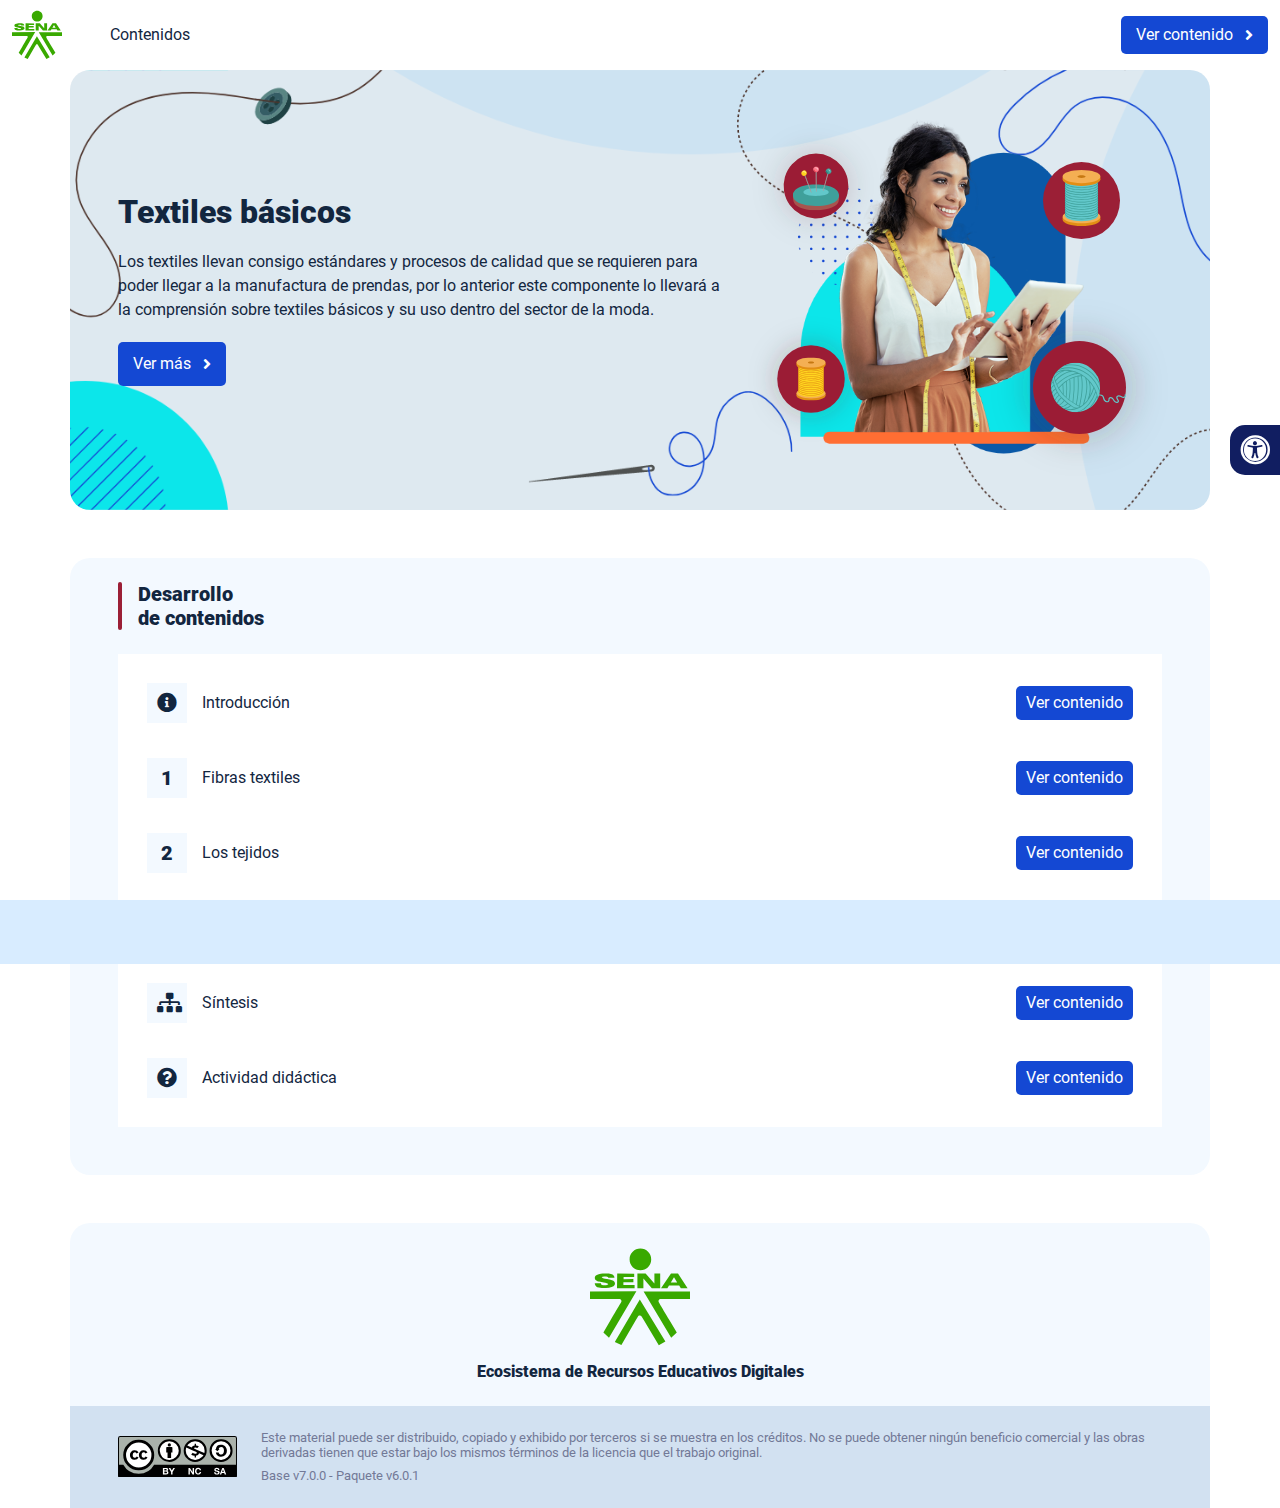
<file: index.html>
<!DOCTYPE html><html lang=""><head><meta charset="utf-8"><meta http-equiv="X-UA-Compatible" content="IE=edge"><meta name="viewport" content="width=device-width,initial-scale=1"><link rel="icon" href="favicon.ico"><title>Textiles básicos</title><link href="css/chunk-0c047e41.3babef71.css" rel="prefetch"><link href="css/chunk-25b302c8.3babef71.css" rel="prefetch"><link href="css/chunk-26fc7596.3babef71.css" rel="prefetch"><link href="css/chunk-2d2747e2.3babef71.css" rel="prefetch"><link href="css/chunk-32334cb6.3babef71.css" rel="prefetch"><link href="css/chunk-3c57cd7b.3babef71.css" rel="prefetch"><link href="css/chunk-4f2d402a.3babef71.css" rel="prefetch"><link href="css/chunk-515a8379.a7d78563.css" rel="prefetch"><link href="css/chunk-59974754.a0d98ef3.css" rel="prefetch"><link href="css/chunk-60cbc06b.09438581.css" rel="prefetch"><link href="css/chunk-6e1e538a.3ba0a060.css" rel="prefetch"><link href="css/chunk-766a929b.14bc26b9.css" rel="prefetch"><link href="css/chunk-f2df7d2c.3babef71.css" rel="prefetch"><link href="css/comple.f10af2f6.css" rel="prefetch"><link href="css/creditos.ea1f919c.css" rel="prefetch"><link href="css/glosario.d40fc2e4.css" rel="prefetch"><link href="css/referencias.14ee5166.css" rel="prefetch"><link href="js/actividad.115791fe.js" rel="prefetch"><link href="js/chunk-0206bfa0.775100f0.js" rel="prefetch"><link href="js/chunk-0c047e41.10a877a8.js" rel="prefetch"><link href="js/chunk-13a6037e.bcc7d6b0.js" rel="prefetch"><link href="js/chunk-18f95272.a10ef121.js" rel="prefetch"><link href="js/chunk-25b302c8.2776ebc6.js" rel="prefetch"><link href="js/chunk-26fc7596.0acf1706.js" rel="prefetch"><link href="js/chunk-2c06842c.5b349a5b.js" rel="prefetch"><link href="js/chunk-2d0c5615.153e183c.js" rel="prefetch"><link href="js/chunk-2d0e96ec.8832b8d3.js" rel="prefetch"><link href="js/chunk-2d208d90.c8ac44c9.js" rel="prefetch"><link href="js/chunk-2d21d0e2.c74a93e4.js" rel="prefetch"><link href="js/chunk-2d22c123.2c592acc.js" rel="prefetch"><link href="js/chunk-2d2747e2.7c208a8f.js" rel="prefetch"><link href="js/chunk-2e80bb9a.f8cc6e39.js" rel="prefetch"><link href="js/chunk-319206de.f9fea504.js" rel="prefetch"><link href="js/chunk-32334cb6.fb68214c.js" rel="prefetch"><link href="js/chunk-36769079.b95a5b01.js" rel="prefetch"><link href="js/chunk-3c57cd7b.96f54a3a.js" rel="prefetch"><link href="js/chunk-4cdd78c0.0c114b9e.js" rel="prefetch"><link href="js/chunk-4f2d402a.83a1e52e.js" rel="prefetch"><link href="js/chunk-515a8379.0060d8c0.js" rel="prefetch"><link href="js/chunk-53ccb27e.fa7695c8.js" rel="prefetch"><link href="js/chunk-55d286b8.9c96ec2f.js" rel="prefetch"><link href="js/chunk-59974754.882d5f7a.js" rel="prefetch"><link href="js/chunk-60cbc06b.efcf7df2.js" rel="prefetch"><link href="js/chunk-659152b8.9551a041.js" rel="prefetch"><link href="js/chunk-6e1e538a.a70717f5.js" rel="prefetch"><link href="js/chunk-766a929b.eeac831a.js" rel="prefetch"><link href="js/chunk-c796899c.33020636.js" rel="prefetch"><link href="js/chunk-e8a7823a.35e71e00.js" rel="prefetch"><link href="js/chunk-f2df7d2c.5f0e605f.js" rel="prefetch"><link href="js/chunk-fde47172.b39b3b59.js" rel="prefetch"><link href="js/comple.af88d512.js" rel="prefetch"><link href="js/creditos.da370ff7.js" rel="prefetch"><link href="js/glosario.fdb0c686.js" rel="prefetch"><link href="js/intro.47a4cff3.js" rel="prefetch"><link href="js/referencias.4982ea99.js" rel="prefetch"><link href="js/sintesis.d28b6b7f.js" rel="prefetch"><link href="js/tema1.7c897279.js" rel="prefetch"><link href="js/tema2.674fbd34.js" rel="prefetch"><link href="js/tema3.6cd0af77.js" rel="prefetch"><link href="css/app.1c1b75d9.css" rel="preload" as="style"><link href="css/chunk-vendors.392ac48c.css" rel="preload" as="style"><link href="js/app.27803412.js" rel="preload" as="script"><link href="js/chunk-vendors.2e8c2e1c.js" rel="preload" as="script"><link href="css/chunk-vendors.392ac48c.css" rel="stylesheet"><link href="css/app.1c1b75d9.css" rel="stylesheet"></head><body><noscript><strong>We're sorry but Textiles básicos doesn't work properly without JavaScript enabled. Please enable it to continue.</strong></noscript><div id="app"></div><script src="js/chunk-vendors.2e8c2e1c.js"></script><script src="js/app.27803412.js"></script></body></html>
</file>
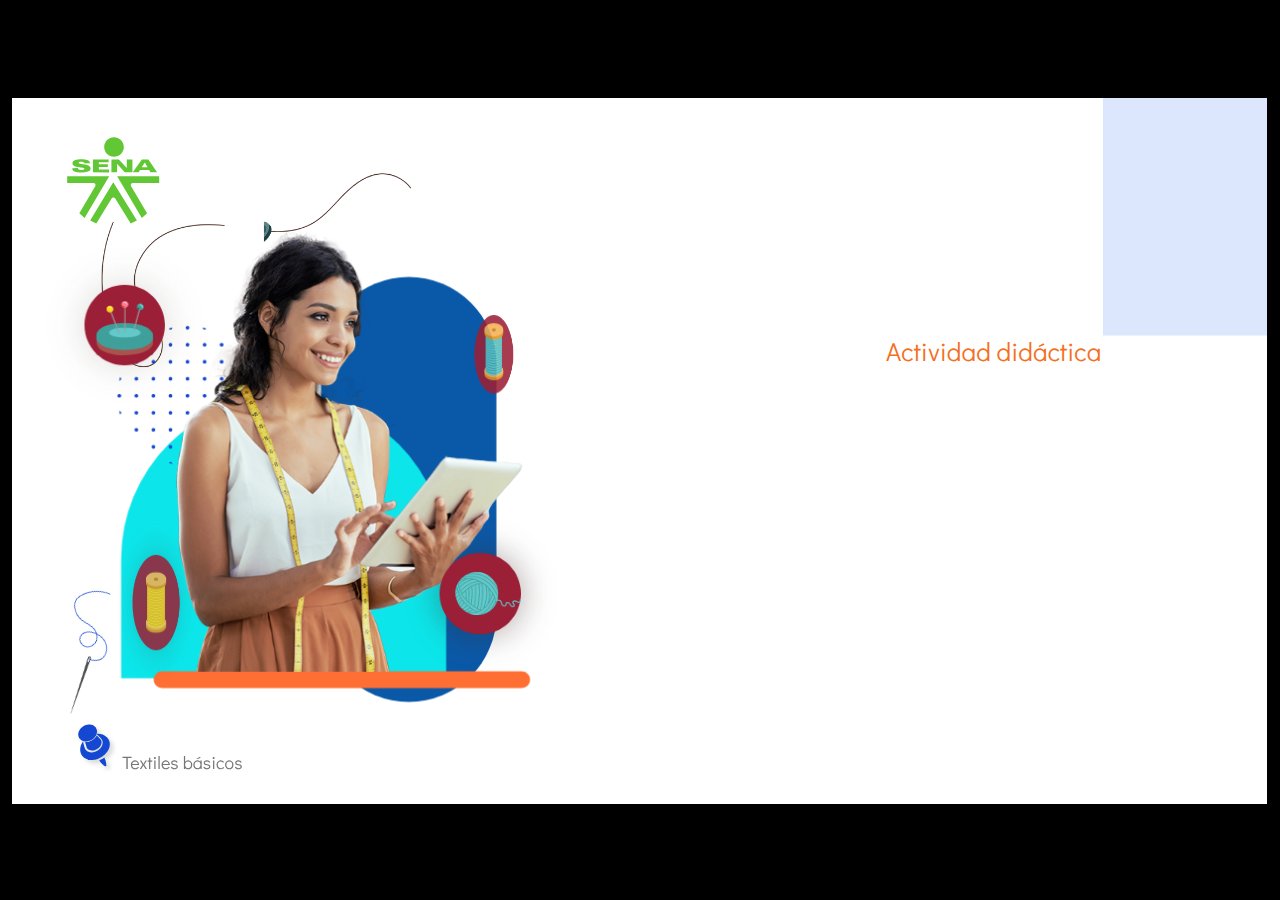
<file: actividades/ad1/index.html>
﻿<!doctype html>
<html lang="es">
<head>
  <meta charset="utf-8">
  <!-- Creado con Storyline 360 - http://www.articulate.com  -->
  <!-- version: 3.79.30834.0 -->
  <title>Actividad did&#225;ctica</title>
  <meta http-equiv="x-ua-compatible" content="IE=edge"/>
  <meta name="viewport" content="width=device-width,initial-scale=1,user-scalable=no,shrink-to-fit=no,minimal-ui"/>
  <meta name="apple-mobile-web-app-capable" content="yes"/>
  <style>
    html, body { height: 100%; padding: 0; margin: 0 }
    #app { height: 100%; width: 100%; }
  </style>

  <script>
    window.DS = {};
    window.globals = {
      DATA_PATH_BASE: '',
      HAS_FRAME: true,
      HAS_SLIDE: true,

      lmsPresent: false,
      tinCanPresent: false,
      cmi5Present: false,
      aoSupport: false,
      scale: 'show all',
      captureRc: false,
      browserSize: 'optimal',
      bgColor: '#000000',
      features: 'ConnectionMessages,DropIn1,DropIn2,DropIn3,DropIn4,FullScreenToggle,LayerPresentAsDialog,MultipleQuizTracking,UpdatedThemeEditor,VideoSync',
      themeName: 'classic',
      preloaderColor: '#FFFFFF',
      suppressAnalytics: false,
      productChannel: 'stable',
      publishSource: 'storyline',
      aid: 'aid|5304b41d-7af7-4125-b8d1-83eb222823e2',
      cid: '32fc5047-5945-45e7-ab45-c4f87040ca59',
      playerVersion: '3.79.30834.0',
      publishTimestamp: '2023-09-26T14:39:06.1215536Z',
      maxIosVideoElements: 10,
      connectionSettings: { mode: 'disabled' },

      
      parseParams: function(qs) {
        if (window.globals.parsedParams != null) {
          return window.globals.parsedParams;
        }
        qs = (qs || window.location.search.substr(1)).split('+').join(' ');
        var params = {},
            tokens,
            re = /[?&]?([^=]+)=([^&]*)/g;

        while (tokens = re.exec(qs)) {
          params[decodeURIComponent(tokens[1]).trim()] =
            decodeURIComponent(tokens[2]).trim();
        }
        window.globals.parsedParams = params;
        return params;
      }

    };
  </script>
  <script>
    var isIe11 = ('ActiveXObject' in window || window.MSBlobBuilder != null)
      && window.msCrypto != null && !window.ActiveXObject;
    if (isIe11) {
      window.globals.unsupportedBrowser = true;
      document.write(atob('[base64]'));
    }
  </script>
  
  <script>window.THREE = { };</script>
  
</head>
<body style="background: #000000" class="cs-HTML theme-classic">
  <!-- 360 -->
  <script>!function(){var e,i=/iPhone/i,o=/iPod/i,n=/iPad/i,t=/\biOS-universal(?:.+)Mac\b/i,r=/\bAndroid(?:.+)Mobile\b/i,a=/Android/i,d=/(?:SD4930UR|\bSilk(?:.+)Mobile\b)/i,p=/Silk/i,l=/Windows Phone/i,u=/\bWindows(?:.+)ARM\b/i,b=/BlackBerry/i,s=/BB10/i,c=/Opera Mini/i,f=/\b(CriOS|Chrome)(?:.+)Mobile/i,h=/Mobile(?:.+)Firefox\b/i,v=function(e){return void 0!==e&&"MacIntel"===e.platform&&"number"==typeof e.maxTouchPoints&&e.maxTouchPoints>1&&"undefined"==typeof MSStream};e=function(e){var m={userAgent:"",platform:"",maxTouchPoints:0};e||"undefined"==typeof navigator?"string"==typeof e?m.userAgent=e:e&&e.userAgent&&(m={userAgent:e.userAgent,platform:e.platform,maxTouchPoints:e.maxTouchPoints||0}):m={userAgent:navigator.userAgent,platform:navigator.platform,maxTouchPoints:navigator.maxTouchPoints||0};var g=m.userAgent,y=g.split("[FBAN");void 0!==y[1]&&(g=y[0]),void 0!==(y=g.split("Twitter"))[1]&&(g=y[0]);var A=function(e){return function(i){return i.test(e)}}(g),w={apple:{phone:A(i)&&!A(l),ipod:A(o),tablet:!A(i)&&(A(n)||v(m))&&!A(l),universal:A(t),device:(A(i)||A(o)||A(n)||A(t)||v(m))&&!A(l)},amazon:{phone:A(d),tablet:!A(d)&&A(p),device:A(d)||A(p)},android:{phone:!A(l)&&A(d)||!A(l)&&A(r),tablet:!A(l)&&!A(d)&&!A(r)&&(A(p)||A(a)),device:!A(l)&&(A(d)||A(p)||A(r)||A(a))||A(/\bokhttp\b/i)},windows:{phone:A(l),tablet:A(u),device:A(l)||A(u)},other:{blackberry:A(b),blackberry10:A(s),opera:A(c),firefox:A(h),chrome:A(f),device:A(b)||A(s)||A(c)||A(h)||A(f)},any:!1,phone:!1,tablet:!1};return w.any=w.apple.device||w.android.device||w.windows.device||w.other.device,w.phone=w.apple.phone||w.android.phone||w.windows.phone,w.tablet=w.apple.tablet||w.android.tablet||w.windows.tablet,w}(),"object"==typeof exports&&"undefined"!=typeof module?module.exports=e:"function"==typeof define&&define.amd?define((function(){return e})):this.isMobile=e}();
    window.isMobile.apple.tablet = window.isMobile.apple.tablet ||
      (navigator.platform === 'MacIntel' && navigator.maxTouchPoints > 1);
    window.isMobile.apple.device = window.isMobile.apple.device || window.isMobile.apple.tablet;
    window.isMobile.tablet = window.isMobile.tablet || window.isMobile.apple.tablet;
    window.isMobile.any = window.isMobile.any || window.isMobile.apple.tablet;
  </script>

  <div id="focus-sink" tabindex="-1"></div>

  <div id="preso"></div>
  <script>
    (function() {

      var classTypes = [ 'desktop', 'mobile', 'phone', 'tablet' ];

      var addDeviceClasses = function(prefix, testObj) {
        var curr, i;
        for (i = 0; i < classTypes.length; i++) {
          curr = classTypes[i];
          if (testObj[curr]) {
            document.body.classList.add(prefix + curr);
          }
        }
      };

      var params = window.globals.parseParams(),
          isDevicePreview = params.devicepreview === '1',
          isPhoneOverride = params.deviceType === 'phone' || (isDevicePreview && params.phone == '1'),
          isTabletOverride = (params.deviceType === 'tablet' || isDevicePreview) && !isPhoneOverride,
          isMobileOverride = isPhoneOverride || isTabletOverride;

      var deviceView = {
        desktop: !window.isMobile.any && !isMobileOverride,
        mobile: window.isMobile.any || isMobileOverride,
        phone: isPhoneOverride || (window.isMobile.phone && !isTabletOverride),
        tablet: isTabletOverride || window.isMobile.tablet
      };

      window.globals.deviceView = deviceView;
      window.isMobile.desktop = !window.isMobile.any;
      window.isMobile.mobile = window.isMobile.any;

      addDeviceClasses('view-', deviceView);

    })();
  </script>
  
  <script src='story_content/user.js' type=text/javascript></script>
  <div class="slide-loader"></div>

  <script>
    if (window.globals.deviceView.isMobile) { var doc = document, loader = doc.body.querySelector('.slide-loader'); [ 1, 2, 3 ].forEach(function(n) { var d = doc.createElement('div'); d.style.backgroundColor = window.globals.preloaderColor; d.classList.add('mobile-loader-dot'); d.classList.add('dot' + n); loader.appendChild(d); }); }
  </script>

  <div class="mobile-load-title-overlay" style="display: none">
    <div class="mobile-load-title">Actividad did&#225;ctica</div>
  </div>

  <div class="mobile-chrome-warning"></div>

  
<style>
  .warn-connection-dialog {
    display: none;
    background: transparent;
    pointer-events: all;
    position: fixed;
    left: 0;
    top: 0;
    width: 100%;
    height: 100%;
    z-index: 999;
  }

  .warn-connection-content {
    pointer-events: all;
    border-radius: 4px;
    background: white;
    border: 1px solid #E7E7E7;
    color: #333333;
    box-shadow: 0 2px 4px rgba(0, 0, 0, 0.25);
    transition: all 150ms ease-out;
    position: absolute;
    white-space: nowrap;
  }

  .view-phone.is-landscape .warn-connection-content {
    left: 23px;
    bottom: 23px;
  }

  .view-tablet.is-landscape .warn-connection-content {
    left: 50%;
    top: 20px;
    transform: translateX(-50%);
  }

  .is-portrait .warn-connection-content {
    transform: translate(-50%, calc(-100% - 15px));
  }

  .warn-connection-content p {
    display: inline-block;
    margin: 0 8px 0 0;
    line-height: 33px;
    font-size: 11px;
  }

  .warn-connection-content svg {
    position: relative;
    vertical-align: middle;
    margin: 0 2px 2px 8px;
  }

  .view-desktop .warn-connection-content {
    left: 1.5em;
    bottom: 1.5em;
  }

  .view-desktop .warn-connection-content p {
    font-size: 1.1em;
  }

  .is-offline .warn-connection-dialog {
    display: block;
  }

  .is-offline .cs-panel * {
    pointer-events: none !important;
  }

  .is-offline .cs-panel {
    pointer-events: all !important;
  }

  .is-offline #nav-controls * {
    pointer-events: none !important;
  }

  .is-offline #nav-controls {
    pointer-events: all !important;
  }
</style>

<div class="warn-connection-dialog" role="alertdialog" aria-modal="true" tabindex="0" aria-labelledby="warn-connection-message">
  <div class="warn-connection-content">
    <svg width="17" height="15" viewBox="0 0 17 15" xmlns="http://www.w3.org/2000/svg">
      <path fill="#8F0000" stroke="white" d="M16.07,12.98 L15.88,12.23 L9.51,1.21 C8.97,0.26,7.6,0.26,7.06,1.21 L0.69,12.23 C0.15,13.16,0.81,14.36,1.91,14.36 H14.65 C15.47,14.36,16.05,13.7,16.07,12.98 Z"/>
      <path fill="white" stroke="white" d="M8.58,5.5 C8.35,5.28,8.5,5.35,8.21,5.32 C8.09,5.35,7.97,5.49,7.96,5.67 C7.97,5.79,7.98,5.92,7.98,6.04 L7.98,6.04 C7.99,6.17,8,6.31,8.01,6.43 L8.01,6.44 C8.03,6.92,8.06,7.41,8.09,7.9 L8.09,7.9 C8.12,8.39,8.14,8.88,8.17,9.37 C8.17,9.39,8.18,9.42,8.2,9.44 C8.23,9.46,8.25,9.47,8.28,9.47 C8.31,9.47,8.34,9.46,8.35,9.44 C8.37,9.43,8.38,9.4,8.39,9.35 L8.39,9.34 C8.39,9.24,8.4,9.15,8.4,9.05 L8.4,9.05 C8.41,8.96,8.41,8.86,8.42,8.75 C8.43,8.44,8.45,8.12,8.47,7.81 L8.47,7.81 C8.49,7.49,8.51,7.18,8.53,6.87 C8.55,6.46,8.56,6.05,8.59,5.64 L8.6,5.62 C8.6,5.57,8.59,5.53,8.58,5.5 L8.21,5.32 Z"/>
      <circle fill="white" stroke="white" cx="8.3" cy="11.35" r="0.3"/>
    </svg>
    <p id="warn-connection-message">You are offline. Trying to reconnect...</p>
  </div>
</div>

<script>
  (function() {
    window.DS.connection = {
      warningShown: false,
      assets: {},
      loadingAssetGroup: false,
      retryDelay: 500
    };

    var connectionSettings = window.globals.connectionSettings || {};

    // The `window.globals.features` variable must be set in `webpack.dev.config` when testing locally - it is not enough
    // to have it in the data - but it must be set there as well.
    var useConnectionMessages = window.AbortController != null &&
      window.location.protocol != 'file:' &&
      window.globals.features.indexOf('ConnectionMessages') != -1 &&
      connectionSettings.mode === 'normal';

    window.DS.connection.useConnectionMessages = useConnectionMessages;

    var assetCount = 0;
    var checkLoadedId;


    if (useConnectionMessages && connectionSettings != null) {
      var contentEl = document.querySelector('.warn-connection-content');
      var messageEl = contentEl.querySelector('p');

      if (connectionSettings.useDarkTheme) {
        contentEl.style.borderColor = '#BABBBA';
        contentEl.style.backgroundColor = '#282828';
        contentEl.style.color = '#FFFFFF';
      }

      if (connectionSettings.message != null) {
        messageEl.textContent = window.decodeURIComponent(connectionSettings.message);
      }
    }

    function checkAssetsReady() {
      for (var i in DS.connection.assets) {
        if (!DS.connection.assets[i].success) {
          return false;
        }
      }
      return true;
    }

    function stopAssetGroup() {
      if (!useConnectionMessages) { return; }

      assetCount = 0;

      DS.connection.oldAssetGroup = DS.connection.assets;
      DS.connection.assets = {};
      DS.connection.loadingAssetGroup = false;
      clearInterval(checkLoadedId);
    }

    function startAssetGroup() {
      if (!useConnectionMessages) { return; }
      var ticks = 0;
      clearInterval(checkLoadedId);
      checkLoadedId = setInterval(function() {
        var loaded = 0;
        if (assetCount === 0 && loaded === 0) {
          clearInterval(checkLoadedId);
          return;
        }

        for (var i in DS.connection.assets) {
          if (DS.connection.assets[i].success) {
            loaded++;
          }
        }

        if (assetCount === loaded && checkAssetsReady()) {
          for (var i in DS.connection.assets) {
            if (DS.connection.assets[i].action) {
              DS.connection.assets[i].action();
            }
          }
          hideWarning();
          stopAssetGroup();
        }
      }, 100)
    }

    function requiredAsset(url, action, retry, type) {
      if (!useConnectionMessages) { return; }
      if (DS.connection.assets[url]) { return; }

      DS.connection.assets[url] = {
        success: false, action: action, retry: retry, type: type
      };
      assetCount = Object.keys(DS.connection.assets).length;
      if (!DS.connection.loadingAssetGroup) {
        startAssetGroup();
      }
      DS.connection.loadingAssetGroup = true;
    }

    function assetLoaded(url) {
      if (!useConnectionMessages) { return; }
      if (DS.connection.assets[url]) {
        DS.connection.assets[url].success = true;
      }
    }

    function assetFailed(url) {
      if (!useConnectionMessages) { return; }
      if (!DS.connection.assets[url]) {
        if (/\.js$/.test(url) && url.indexOf('transcripts') === -1) {
          setTimeout(function() {
            if (DS.connection.lastSlideLoaded != null) {
              DS.connection.lastSlideLoaded();
            }
          }, DS.connection.retryDelay);
        }
        return;
      }
      if (!DS.connection.warningShown) { showWarning(); }
      if (DS.connection.assets[url].retry) {
        setTimeout(function() {
          if (!DS.connection.assets[url].success) {
            DS.connection.assets[url].retry()
          }
        }, DS.connection.retryDelay);
      }
    }

    function hideWarning() {
      document.body.classList.remove('is-offline');
      DS.connection.warningShown = false;
      enableKeys();
    }
    DS.connection.hideWarning = hideWarning

    function showWarning(btn) {
      document.body.classList.add('is-offline')
      DS.connection.warningShown = true;
      updateWarningPosition();
      disableKeys();
    }

    function updateWarningPosition() {
      if (!DS.connection.warningShown) {
        return;
      }

      var isPortrait = document.body.classList.contains('is-portrait');
      var warningEl = document.querySelector('.warn-connection-content');

      if (isPortrait) {
        var slide = document.querySelector('.primary-slide');
        var slideRect = slide.getBoundingClientRect();

        warningEl.style.top = `${slideRect.top}px`
        warningEl.style.left = `${slideRect.left + slideRect.width / 2}px`
      } else {
        warningEl.style.top = null;
        warningEl.style.left = null;
      }

      window.requestAnimationFrame(updateWarningPosition);
    }

    function onDisableKeyDown(e) {
      e.preventDefault();
      e.stopImmediatePropagation();
    }

    function onDisableKeyUp(e) {
      e.preventDefault();
      e.stopImmediatePropagation();
    }

    var accStyle = document.createElement('style');
    var warnDialogEl = document.querySelector('.warn-connection-dialog');

    function disableKeys() {
      if (DS.views.nsStack.length === 1) {
        DS.views.nsStack[0].tabReachable = false
        DS.views.nsStack[0].updateTabIndex(true, true);
      }

      accStyle.innerHTML = '.acc-shadow-dom { display: none; }';
      document.body.appendChild(accStyle);

      warnDialogEl.parentNode.append(warnDialogEl);
      warnDialogEl.focus();
    }

    function enableKeys() {
      document.body.removeChild(accStyle);
      if (DS.views.nsStack.length === 1 && DS.views.nsStack[0].name === '_frame') {
        DS.views.nsStack[0].tabReachable = true;
        DS.views.nsStack[0].updateTabIndex();
      }
    }

    // these will all be noops if the feature flag isn't set in
    // the data and `window.globals.features`
    DS.connection.requiredAsset = requiredAsset;
    DS.connection.assetLoaded = assetLoaded;
    DS.connection.assetFailed = assetFailed;
    DS.connection.stopAssetGroup = stopAssetGroup;
    DS.connection.startAssetGroup = startAssetGroup;
  })();
</script>


  <script>
    
    if (window.autoSpider && window.vInterfaceObject) {
      document.querySelector('.mobile-load-title-overlay').style.display = 'none';
    }
  </script>

  

  <link rel="stylesheet" href="html5/data/css/output.min.css" data-noprefix/>
</body>
<script src="html5/lib/scripts/bootstrapper.min.js"></script>
</html>
</file>
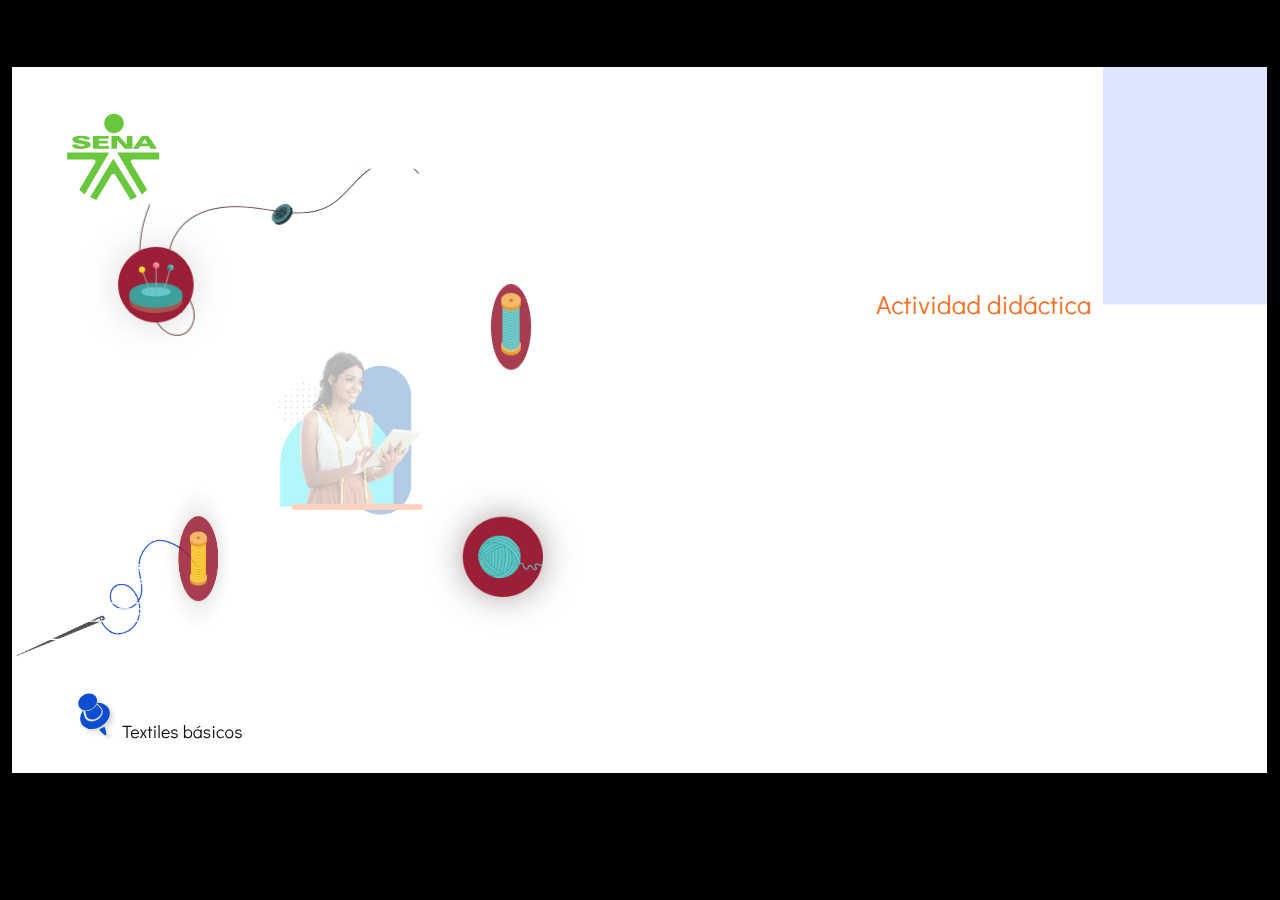
<file: actividades/ad2/index.html>
﻿<!doctype html>
<html lang="es">
<head>
  <meta charset="utf-8">
  <!-- Creado con Storyline 360 - http://www.articulate.com  -->
  <!-- version: 3.79.30834.0 -->
  <title>Actividad did&#225;ctica</title>
  <meta http-equiv="x-ua-compatible" content="IE=edge"/>
  <meta name="viewport" content="width=device-width,initial-scale=1,user-scalable=no,shrink-to-fit=no,minimal-ui"/>
  <meta name="apple-mobile-web-app-capable" content="yes"/>
  <style>
    html, body { height: 100%; padding: 0; margin: 0 }
    #app { height: 100%; width: 100%; }
  </style>

  <script>
    window.DS = {};
    window.globals = {
      DATA_PATH_BASE: '',
      HAS_FRAME: true,
      HAS_SLIDE: true,

      lmsPresent: false,
      tinCanPresent: false,
      cmi5Present: false,
      aoSupport: false,
      scale: 'show all',
      captureRc: false,
      browserSize: 'optimal',
      bgColor: '#000000',
      features: 'ConnectionMessages,DropIn1,DropIn2,DropIn3,DropIn4,FullScreenToggle,LayerPresentAsDialog,MultipleQuizTracking,UpdatedThemeEditor,VideoSync',
      themeName: 'classic',
      preloaderColor: '#FFFFFF',
      suppressAnalytics: false,
      productChannel: 'stable',
      publishSource: 'storyline',
      aid: 'aid|5304b41d-7af7-4125-b8d1-83eb222823e2',
      cid: 'e3590464-86d8-41d2-a9dd-10b689c1e366',
      playerVersion: '3.79.30834.0',
      publishTimestamp: '2023-09-26T01:27:02.3502283Z',
      maxIosVideoElements: 10,
      connectionSettings: { mode: 'disabled' },

      
      parseParams: function(qs) {
        if (window.globals.parsedParams != null) {
          return window.globals.parsedParams;
        }
        qs = (qs || window.location.search.substr(1)).split('+').join(' ');
        var params = {},
            tokens,
            re = /[?&]?([^=]+)=([^&]*)/g;

        while (tokens = re.exec(qs)) {
          params[decodeURIComponent(tokens[1]).trim()] =
            decodeURIComponent(tokens[2]).trim();
        }
        window.globals.parsedParams = params;
        return params;
      }

    };
  </script>
  <script>
    var isIe11 = ('ActiveXObject' in window || window.MSBlobBuilder != null)
      && window.msCrypto != null && !window.ActiveXObject;
    if (isIe11) {
      window.globals.unsupportedBrowser = true;
      document.write(atob('[base64]'));
    }
  </script>
  
  <script>window.THREE = { };</script>
  
</head>
<body style="background: #000000" class="cs-HTML theme-classic">
  <!-- 360 -->
  <script>!function(){var e,i=/iPhone/i,o=/iPod/i,n=/iPad/i,t=/\biOS-universal(?:.+)Mac\b/i,r=/\bAndroid(?:.+)Mobile\b/i,a=/Android/i,d=/(?:SD4930UR|\bSilk(?:.+)Mobile\b)/i,p=/Silk/i,l=/Windows Phone/i,u=/\bWindows(?:.+)ARM\b/i,b=/BlackBerry/i,s=/BB10/i,c=/Opera Mini/i,f=/\b(CriOS|Chrome)(?:.+)Mobile/i,h=/Mobile(?:.+)Firefox\b/i,v=function(e){return void 0!==e&&"MacIntel"===e.platform&&"number"==typeof e.maxTouchPoints&&e.maxTouchPoints>1&&"undefined"==typeof MSStream};e=function(e){var m={userAgent:"",platform:"",maxTouchPoints:0};e||"undefined"==typeof navigator?"string"==typeof e?m.userAgent=e:e&&e.userAgent&&(m={userAgent:e.userAgent,platform:e.platform,maxTouchPoints:e.maxTouchPoints||0}):m={userAgent:navigator.userAgent,platform:navigator.platform,maxTouchPoints:navigator.maxTouchPoints||0};var g=m.userAgent,y=g.split("[FBAN");void 0!==y[1]&&(g=y[0]),void 0!==(y=g.split("Twitter"))[1]&&(g=y[0]);var A=function(e){return function(i){return i.test(e)}}(g),w={apple:{phone:A(i)&&!A(l),ipod:A(o),tablet:!A(i)&&(A(n)||v(m))&&!A(l),universal:A(t),device:(A(i)||A(o)||A(n)||A(t)||v(m))&&!A(l)},amazon:{phone:A(d),tablet:!A(d)&&A(p),device:A(d)||A(p)},android:{phone:!A(l)&&A(d)||!A(l)&&A(r),tablet:!A(l)&&!A(d)&&!A(r)&&(A(p)||A(a)),device:!A(l)&&(A(d)||A(p)||A(r)||A(a))||A(/\bokhttp\b/i)},windows:{phone:A(l),tablet:A(u),device:A(l)||A(u)},other:{blackberry:A(b),blackberry10:A(s),opera:A(c),firefox:A(h),chrome:A(f),device:A(b)||A(s)||A(c)||A(h)||A(f)},any:!1,phone:!1,tablet:!1};return w.any=w.apple.device||w.android.device||w.windows.device||w.other.device,w.phone=w.apple.phone||w.android.phone||w.windows.phone,w.tablet=w.apple.tablet||w.android.tablet||w.windows.tablet,w}(),"object"==typeof exports&&"undefined"!=typeof module?module.exports=e:"function"==typeof define&&define.amd?define((function(){return e})):this.isMobile=e}();
    window.isMobile.apple.tablet = window.isMobile.apple.tablet ||
      (navigator.platform === 'MacIntel' && navigator.maxTouchPoints > 1);
    window.isMobile.apple.device = window.isMobile.apple.device || window.isMobile.apple.tablet;
    window.isMobile.tablet = window.isMobile.tablet || window.isMobile.apple.tablet;
    window.isMobile.any = window.isMobile.any || window.isMobile.apple.tablet;
  </script>

  <div id="focus-sink" tabindex="-1"></div>

  <div id="preso"></div>
  <script>
    (function() {

      var classTypes = [ 'desktop', 'mobile', 'phone', 'tablet' ];

      var addDeviceClasses = function(prefix, testObj) {
        var curr, i;
        for (i = 0; i < classTypes.length; i++) {
          curr = classTypes[i];
          if (testObj[curr]) {
            document.body.classList.add(prefix + curr);
          }
        }
      };

      var params = window.globals.parseParams(),
          isDevicePreview = params.devicepreview === '1',
          isPhoneOverride = params.deviceType === 'phone' || (isDevicePreview && params.phone == '1'),
          isTabletOverride = (params.deviceType === 'tablet' || isDevicePreview) && !isPhoneOverride,
          isMobileOverride = isPhoneOverride || isTabletOverride;

      var deviceView = {
        desktop: !window.isMobile.any && !isMobileOverride,
        mobile: window.isMobile.any || isMobileOverride,
        phone: isPhoneOverride || (window.isMobile.phone && !isTabletOverride),
        tablet: isTabletOverride || window.isMobile.tablet
      };

      window.globals.deviceView = deviceView;
      window.isMobile.desktop = !window.isMobile.any;
      window.isMobile.mobile = window.isMobile.any;

      addDeviceClasses('view-', deviceView);

    })();
  </script>
  
  <script src='story_content/user.js' type=text/javascript></script>
  <div class="slide-loader"></div>

  <script>
    if (window.globals.deviceView.isMobile) { var doc = document, loader = doc.body.querySelector('.slide-loader'); [ 1, 2, 3 ].forEach(function(n) { var d = doc.createElement('div'); d.style.backgroundColor = window.globals.preloaderColor; d.classList.add('mobile-loader-dot'); d.classList.add('dot' + n); loader.appendChild(d); }); }
  </script>

  <div class="mobile-load-title-overlay" style="display: none">
    <div class="mobile-load-title">Actividad did&#225;ctica</div>
  </div>

  <div class="mobile-chrome-warning"></div>

  
<style>
  .warn-connection-dialog {
    display: none;
    background: transparent;
    pointer-events: all;
    position: fixed;
    left: 0;
    top: 0;
    width: 100%;
    height: 100%;
    z-index: 999;
  }

  .warn-connection-content {
    pointer-events: all;
    border-radius: 4px;
    background: white;
    border: 1px solid #E7E7E7;
    color: #333333;
    box-shadow: 0 2px 4px rgba(0, 0, 0, 0.25);
    transition: all 150ms ease-out;
    position: absolute;
    white-space: nowrap;
  }

  .view-phone.is-landscape .warn-connection-content {
    left: 23px;
    bottom: 23px;
  }

  .view-tablet.is-landscape .warn-connection-content {
    left: 50%;
    top: 20px;
    transform: translateX(-50%);
  }

  .is-portrait .warn-connection-content {
    transform: translate(-50%, calc(-100% - 15px));
  }

  .warn-connection-content p {
    display: inline-block;
    margin: 0 8px 0 0;
    line-height: 33px;
    font-size: 11px;
  }

  .warn-connection-content svg {
    position: relative;
    vertical-align: middle;
    margin: 0 2px 2px 8px;
  }

  .view-desktop .warn-connection-content {
    left: 1.5em;
    bottom: 1.5em;
  }

  .view-desktop .warn-connection-content p {
    font-size: 1.1em;
  }

  .is-offline .warn-connection-dialog {
    display: block;
  }

  .is-offline .cs-panel * {
    pointer-events: none !important;
  }

  .is-offline .cs-panel {
    pointer-events: all !important;
  }

  .is-offline #nav-controls * {
    pointer-events: none !important;
  }

  .is-offline #nav-controls {
    pointer-events: all !important;
  }
</style>

<div class="warn-connection-dialog" role="alertdialog" aria-modal="true" tabindex="0" aria-labelledby="warn-connection-message">
  <div class="warn-connection-content">
    <svg width="17" height="15" viewBox="0 0 17 15" xmlns="http://www.w3.org/2000/svg">
      <path fill="#8F0000" stroke="white" d="M16.07,12.98 L15.88,12.23 L9.51,1.21 C8.97,0.26,7.6,0.26,7.06,1.21 L0.69,12.23 C0.15,13.16,0.81,14.36,1.91,14.36 H14.65 C15.47,14.36,16.05,13.7,16.07,12.98 Z"/>
      <path fill="white" stroke="white" d="M8.58,5.5 C8.35,5.28,8.5,5.35,8.21,5.32 C8.09,5.35,7.97,5.49,7.96,5.67 C7.97,5.79,7.98,5.92,7.98,6.04 L7.98,6.04 C7.99,6.17,8,6.31,8.01,6.43 L8.01,6.44 C8.03,6.92,8.06,7.41,8.09,7.9 L8.09,7.9 C8.12,8.39,8.14,8.88,8.17,9.37 C8.17,9.39,8.18,9.42,8.2,9.44 C8.23,9.46,8.25,9.47,8.28,9.47 C8.31,9.47,8.34,9.46,8.35,9.44 C8.37,9.43,8.38,9.4,8.39,9.35 L8.39,9.34 C8.39,9.24,8.4,9.15,8.4,9.05 L8.4,9.05 C8.41,8.96,8.41,8.86,8.42,8.75 C8.43,8.44,8.45,8.12,8.47,7.81 L8.47,7.81 C8.49,7.49,8.51,7.18,8.53,6.87 C8.55,6.46,8.56,6.05,8.59,5.64 L8.6,5.62 C8.6,5.57,8.59,5.53,8.58,5.5 L8.21,5.32 Z"/>
      <circle fill="white" stroke="white" cx="8.3" cy="11.35" r="0.3"/>
    </svg>
    <p id="warn-connection-message">You are offline. Trying to reconnect...</p>
  </div>
</div>

<script>
  (function() {
    window.DS.connection = {
      warningShown: false,
      assets: {},
      loadingAssetGroup: false,
      retryDelay: 500
    };

    var connectionSettings = window.globals.connectionSettings || {};

    // The `window.globals.features` variable must be set in `webpack.dev.config` when testing locally - it is not enough
    // to have it in the data - but it must be set there as well.
    var useConnectionMessages = window.AbortController != null &&
      window.location.protocol != 'file:' &&
      window.globals.features.indexOf('ConnectionMessages') != -1 &&
      connectionSettings.mode === 'normal';

    window.DS.connection.useConnectionMessages = useConnectionMessages;

    var assetCount = 0;
    var checkLoadedId;


    if (useConnectionMessages && connectionSettings != null) {
      var contentEl = document.querySelector('.warn-connection-content');
      var messageEl = contentEl.querySelector('p');

      if (connectionSettings.useDarkTheme) {
        contentEl.style.borderColor = '#BABBBA';
        contentEl.style.backgroundColor = '#282828';
        contentEl.style.color = '#FFFFFF';
      }

      if (connectionSettings.message != null) {
        messageEl.textContent = window.decodeURIComponent(connectionSettings.message);
      }
    }

    function checkAssetsReady() {
      for (var i in DS.connection.assets) {
        if (!DS.connection.assets[i].success) {
          return false;
        }
      }
      return true;
    }

    function stopAssetGroup() {
      if (!useConnectionMessages) { return; }

      assetCount = 0;

      DS.connection.oldAssetGroup = DS.connection.assets;
      DS.connection.assets = {};
      DS.connection.loadingAssetGroup = false;
      clearInterval(checkLoadedId);
    }

    function startAssetGroup() {
      if (!useConnectionMessages) { return; }
      var ticks = 0;
      clearInterval(checkLoadedId);
      checkLoadedId = setInterval(function() {
        var loaded = 0;
        if (assetCount === 0 && loaded === 0) {
          clearInterval(checkLoadedId);
          return;
        }

        for (var i in DS.connection.assets) {
          if (DS.connection.assets[i].success) {
            loaded++;
          }
        }

        if (assetCount === loaded && checkAssetsReady()) {
          for (var i in DS.connection.assets) {
            if (DS.connection.assets[i].action) {
              DS.connection.assets[i].action();
            }
          }
          hideWarning();
          stopAssetGroup();
        }
      }, 100)
    }

    function requiredAsset(url, action, retry, type) {
      if (!useConnectionMessages) { return; }
      if (DS.connection.assets[url]) { return; }

      DS.connection.assets[url] = {
        success: false, action: action, retry: retry, type: type
      };
      assetCount = Object.keys(DS.connection.assets).length;
      if (!DS.connection.loadingAssetGroup) {
        startAssetGroup();
      }
      DS.connection.loadingAssetGroup = true;
    }

    function assetLoaded(url) {
      if (!useConnectionMessages) { return; }
      if (DS.connection.assets[url]) {
        DS.connection.assets[url].success = true;
      }
    }

    function assetFailed(url) {
      if (!useConnectionMessages) { return; }
      if (!DS.connection.assets[url]) {
        if (/\.js$/.test(url) && url.indexOf('transcripts') === -1) {
          setTimeout(function() {
            if (DS.connection.lastSlideLoaded != null) {
              DS.connection.lastSlideLoaded();
            }
          }, DS.connection.retryDelay);
        }
        return;
      }
      if (!DS.connection.warningShown) { showWarning(); }
      if (DS.connection.assets[url].retry) {
        setTimeout(function() {
          if (!DS.connection.assets[url].success) {
            DS.connection.assets[url].retry()
          }
        }, DS.connection.retryDelay);
      }
    }

    function hideWarning() {
      document.body.classList.remove('is-offline');
      DS.connection.warningShown = false;
      enableKeys();
    }
    DS.connection.hideWarning = hideWarning

    function showWarning(btn) {
      document.body.classList.add('is-offline')
      DS.connection.warningShown = true;
      updateWarningPosition();
      disableKeys();
    }

    function updateWarningPosition() {
      if (!DS.connection.warningShown) {
        return;
      }

      var isPortrait = document.body.classList.contains('is-portrait');
      var warningEl = document.querySelector('.warn-connection-content');

      if (isPortrait) {
        var slide = document.querySelector('.primary-slide');
        var slideRect = slide.getBoundingClientRect();

        warningEl.style.top = `${slideRect.top}px`
        warningEl.style.left = `${slideRect.left + slideRect.width / 2}px`
      } else {
        warningEl.style.top = null;
        warningEl.style.left = null;
      }

      window.requestAnimationFrame(updateWarningPosition);
    }

    function onDisableKeyDown(e) {
      e.preventDefault();
      e.stopImmediatePropagation();
    }

    function onDisableKeyUp(e) {
      e.preventDefault();
      e.stopImmediatePropagation();
    }

    var accStyle = document.createElement('style');
    var warnDialogEl = document.querySelector('.warn-connection-dialog');

    function disableKeys() {
      if (DS.views.nsStack.length === 1) {
        DS.views.nsStack[0].tabReachable = false
        DS.views.nsStack[0].updateTabIndex(true, true);
      }

      accStyle.innerHTML = '.acc-shadow-dom { display: none; }';
      document.body.appendChild(accStyle);

      warnDialogEl.parentNode.append(warnDialogEl);
      warnDialogEl.focus();
    }

    function enableKeys() {
      document.body.removeChild(accStyle);
      if (DS.views.nsStack.length === 1 && DS.views.nsStack[0].name === '_frame') {
        DS.views.nsStack[0].tabReachable = true;
        DS.views.nsStack[0].updateTabIndex();
      }
    }

    // these will all be noops if the feature flag isn't set in
    // the data and `window.globals.features`
    DS.connection.requiredAsset = requiredAsset;
    DS.connection.assetLoaded = assetLoaded;
    DS.connection.assetFailed = assetFailed;
    DS.connection.stopAssetGroup = stopAssetGroup;
    DS.connection.startAssetGroup = startAssetGroup;
  })();
</script>


  <script>
    
    if (window.autoSpider && window.vInterfaceObject) {
      document.querySelector('.mobile-load-title-overlay').style.display = 'none';
    }
  </script>

  

  <link rel="stylesheet" href="html5/data/css/output.min.css" data-noprefix/>
</body>
<script src="html5/lib/scripts/bootstrapper.min.js"></script>
</html>
</file>
<file: css/chunk-0c047e41.3babef71.css>
.actividad[data-v-22adfd6b]{background-color:#f2f2f2}.horizontal-scroll__wrapper[data-v-22adfd6b]{overflow:hidden}.horizontal-scroll[data-v-22adfd6b]{display:flex;transition:transform .5s ease-in-out;align-items:center;flex-wrap:nowrap}.horizontal-scroll[data-v-22adfd6b]:not(.row){width:100%}.horizontal-scroll--item-fw[data-v-22adfd6b]>div{flex-grow:0;flex-shrink:0;width:100%;margin:0!important}
</file>
<file: css/chunk-25b302c8.3babef71.css>
.actividad[data-v-22adfd6b]{background-color:#f2f2f2}.horizontal-scroll__wrapper[data-v-22adfd6b]{overflow:hidden}.horizontal-scroll[data-v-22adfd6b]{display:flex;transition:transform .5s ease-in-out;align-items:center;flex-wrap:nowrap}.horizontal-scroll[data-v-22adfd6b]:not(.row){width:100%}.horizontal-scroll--item-fw[data-v-22adfd6b]>div{flex-grow:0;flex-shrink:0;width:100%;margin:0!important}
</file>
<file: css/chunk-26fc7596.3babef71.css>
.actividad[data-v-22adfd6b]{background-color:#f2f2f2}.horizontal-scroll__wrapper[data-v-22adfd6b]{overflow:hidden}.horizontal-scroll[data-v-22adfd6b]{display:flex;transition:transform .5s ease-in-out;align-items:center;flex-wrap:nowrap}.horizontal-scroll[data-v-22adfd6b]:not(.row){width:100%}.horizontal-scroll--item-fw[data-v-22adfd6b]>div{flex-grow:0;flex-shrink:0;width:100%;margin:0!important}
</file>
<file: css/chunk-2d2747e2.3babef71.css>
.actividad[data-v-22adfd6b]{background-color:#f2f2f2}.horizontal-scroll__wrapper[data-v-22adfd6b]{overflow:hidden}.horizontal-scroll[data-v-22adfd6b]{display:flex;transition:transform .5s ease-in-out;align-items:center;flex-wrap:nowrap}.horizontal-scroll[data-v-22adfd6b]:not(.row){width:100%}.horizontal-scroll--item-fw[data-v-22adfd6b]>div{flex-grow:0;flex-shrink:0;width:100%;margin:0!important}
</file>
<file: css/chunk-32334cb6.3babef71.css>
.actividad[data-v-22adfd6b]{background-color:#f2f2f2}.horizontal-scroll__wrapper[data-v-22adfd6b]{overflow:hidden}.horizontal-scroll[data-v-22adfd6b]{display:flex;transition:transform .5s ease-in-out;align-items:center;flex-wrap:nowrap}.horizontal-scroll[data-v-22adfd6b]:not(.row){width:100%}.horizontal-scroll--item-fw[data-v-22adfd6b]>div{flex-grow:0;flex-shrink:0;width:100%;margin:0!important}
</file>
<file: css/chunk-3c57cd7b.3babef71.css>
.actividad[data-v-22adfd6b]{background-color:#f2f2f2}.horizontal-scroll__wrapper[data-v-22adfd6b]{overflow:hidden}.horizontal-scroll[data-v-22adfd6b]{display:flex;transition:transform .5s ease-in-out;align-items:center;flex-wrap:nowrap}.horizontal-scroll[data-v-22adfd6b]:not(.row){width:100%}.horizontal-scroll--item-fw[data-v-22adfd6b]>div{flex-grow:0;flex-shrink:0;width:100%;margin:0!important}
</file>
<file: css/chunk-4f2d402a.3babef71.css>
.actividad[data-v-22adfd6b]{background-color:#f2f2f2}.horizontal-scroll__wrapper[data-v-22adfd6b]{overflow:hidden}.horizontal-scroll[data-v-22adfd6b]{display:flex;transition:transform .5s ease-in-out;align-items:center;flex-wrap:nowrap}.horizontal-scroll[data-v-22adfd6b]:not(.row){width:100%}.horizontal-scroll--item-fw[data-v-22adfd6b]>div{flex-grow:0;flex-shrink:0;width:100%;margin:0!important}
</file>
<file: css/chunk-515a8379.a7d78563.css>
.actividad{background-color:#f2f2f2}.banner-interno{position:relative}.banner-interno__fondo{position:absolute;top:0;bottom:-50px;left:0;right:0;background-color:#dee9f0;background-size:cover;background-position:50%}.banner-interno__titulo{display:flex;align-items:center}.banner-interno__titulo__icono{display:block;width:32px;height:32px;border-radius:50%;background-color:#12263f;position:relative}.banner-interno__titulo__icono i{color:#dee9f0;position:absolute;left:50%;top:50%;transform:translate(-50%,-50%)}.banner-interno__titulo h1,.banner-interno__titulo h2,.banner-interno__titulo h3,.banner-interno__titulo h4,.banner-interno__titulo h5,.banner-interno__titulo h6{color:#12263f;line-height:1.1em}
</file>
<file: css/chunk-59974754.a0d98ef3.css>
.actividad{background-color:#f2f2f2}.aside-menu{position:fixed;top:70px;min-height:calc(100vh - 70px);max-height:calc(100vh - 70px);background-color:#f3f9ff;transition:flex .5s ease-in-out,width .5s ease-in-out;overflow-x:hidden;z-index:100001;width:300px}.aside-menu__black-background{position:fixed;inset:0;top:70px;background:rgba(0,0,0,.8);cursor:pointer}.aside-menu a{color:#111e61}.aside-menu__content{width:300px;display:flex;flex-direction:column;justify-content:space-between;min-height:calc(100vh - 70px);max-height:calc(100vh - 70px);border-right:1px solid #d8ecff;position:absolute;background:#fff}@media (max-height:800px){.aside-menu__content{min-height:800px;max-height:800px;overflow-y:auto}}.aside-menu__header{padding:10px;text-align:center;background-color:#d8ecff}.aside-menu__header h4{margin:0}.aside-menu__menu{overflow-y:auto;flex-grow:1;list-style:none;padding-left:0;margin-bottom:0}.aside-menu__menu__item--active .aside-menu__menu__item__lnk,.aside-menu__menu__item--active .aside-menu__sec-menu__item__lnk{background-color:#d8ecff;font-weight:700}.aside-menu__menu__item--sub-menu:hover,.aside-menu__menu__item:hover,.aside-menu__sec-menu__item:hover{background-color:#d8ecff}.aside-menu__menu__item--sub-menu{padding-left:10px}.aside-menu__menu__item--sub-menu--active .aside-menu__menu__item__lnk,.aside-menu__menu__item--sub-menu--active .aside-menu__sec-menu__item__lnk{background-color:#d8ecff;font-weight:700;position:relative}.aside-menu__menu__item--sub-menu--active .aside-menu__menu__item__lnk:before,.aside-menu__menu__item--sub-menu--active .aside-menu__sec-menu__item__lnk:before{content:"";display:block;position:absolute;left:0;bottom:0;top:0;width:4px;border-radius:2px;background-color:#9b1f36}.aside-menu__menu__item__lnk,.aside-menu__sec-menu__item__lnk{display:flex;align-items:center;padding:10px 15px;line-height:1.1em}.aside-menu__menu__item__lnk i,.aside-menu__menu__item__lnk span,.aside-menu__sec-menu__item__lnk i,.aside-menu__sec-menu__item__lnk span{margin-right:10px}.aside-menu__menu__item__lnk i:last-child,.aside-menu__menu__item__lnk span:last-child,.aside-menu__sec-menu__item__lnk i:last-child,.aside-menu__sec-menu__item__lnk span:last-child{margin-right:0}.aside-menu__sec-menu{background-color:#d8ecff;padding:10px 0;flex-shrink:0;margin-bottom:0}.aside-menu__sec-menu__item{padding:10px 15px}.aside-menu__sec-menu__item__lnk{padding:0;border-radius:1em}.aside-menu__sec-menu__item__lnk i{display:block;width:2em;height:2em;padding:.5em 0;text-align:center;background-color:#fff;border-radius:50%}.aside-menu__sec-menu__item__lnk:hover{background-color:#fff}@media (max-width:576px){.aside-menu__sec-menu{padding-bottom:110px}}.main-menu-enter-active{animation:main-menu-open-animation .3s}.main-menu-enter-active .aside-menu__black-background{animation:main-menu-background-animation .3s}.main-menu-leave-active{animation:main-menu-open-animation .3s reverse}.main-menu-leave-active .aside-menu__black-background{animation:main-menu-background-animation .3s reverse}@keyframes main-menu-open-animation{0%{width:0}to{width:300px}}@keyframes main-menu-background-animation{0%{opacity:0}to{opacity:1}}
</file>
<file: css/chunk-60cbc06b.09438581.css>
.actividad[data-v-7e5a4120]{background-color:#f2f2f2}.header[data-v-7e5a4120]{position:sticky;top:0;padding-top:10px;padding-bottom:10px;background-color:#fff;z-index:10010;line-height:1.1em}.header__logo[data-v-7e5a4120]{width:50px}@media (max-width:576px){.header__componente-formativo[data-v-7e5a4120]{font-size:.8em}}.header__menu[data-v-7e5a4120]{cursor:pointer}.header__menu span[data-v-7e5a4120]{font-size:.7em;display:block;line-height:1em;text-align:center;color:#111e61}.header__menu__btn[data-v-7e5a4120]{width:30px;height:30px;position:relative;margin-bottom:4px}.header__menu__btn .line-1[data-v-7e5a4120],.header__menu__btn .line-2[data-v-7e5a4120],.header__menu__btn .line-3[data-v-7e5a4120]{height:4px;width:30px;background-color:#111e61;transform-origin:center center;position:absolute;left:0;border-radius:2px}.header__menu__btn .line-1[data-v-7e5a4120]{top:4px;animation:line-1-inactive-data-v-7e5a4120 .5s ease-in-out forwards}.header__menu__btn .line-2[data-v-7e5a4120]{top:13px;animation:line-2-inactive-data-v-7e5a4120 .5s ease-in-out forwards}.header__menu__btn .line-3[data-v-7e5a4120]{top:22px;animation:line-3-inactive-data-v-7e5a4120 .5s ease-in-out forwards}.header__menu__btn[data-v-7e5a4120]:hover{cursor:pointer}.header__menu__btn--open .line-1[data-v-7e5a4120]{animation:line-1-active-data-v-7e5a4120 .5s ease-in-out forwards}.header__menu__btn--open .line-2[data-v-7e5a4120]{animation:line-2-active-data-v-7e5a4120 .5s ease-in-out forwards}.header__menu__btn--open .line-3[data-v-7e5a4120]{animation:line-3-active-data-v-7e5a4120 .5s ease-in-out forwards}@keyframes line-1-active-data-v-7e5a4120{0%{transform:translate(0) rotate(0)}50%{transform:translateY(9px) rotate(0)}to{transform:translateY(9px) rotate(45deg)}}@keyframes line-2-active-data-v-7e5a4120{0%{transform:scale(1)}to{transform:scale(0)}}@keyframes line-3-active-data-v-7e5a4120{0%{transform:translate(0) rotate(0)}50%{transform:translateY(-9px) rotate(0)}to{transform:translateY(-9px) rotate(-45deg)}}@keyframes line-1-inactive-data-v-7e5a4120{0%{transform:translateY(9px) rotate(45deg)}50%{transform:translateY(9px) rotate(0)}to{transform:translate(0) rotate(0)}}@keyframes line-2-inactive-data-v-7e5a4120{0%{transform:scale(0)}to{transform:scale(1)}}@keyframes line-3-inactive-data-v-7e5a4120{0%{transform:translateY(-9px) rotate(-45deg)}50%{transform:translateY(-9px) rotate(0)}to{transform:translate(0) rotate(0)}}
</file>
<file: css/chunk-6e1e538a.3ba0a060.css>
.actividad[data-v-4f6b7c58]{background-color:#f2f2f2}.accesibilidad[data-v-4f6b7c58]{position:fixed;right:0;top:50vh;height:50px;background-color:#111e61;border-top-left-radius:15px;border-bottom-left-radius:15px;transform:translateY(-50%) translateX(100%) translateX(-50px);overflow:hidden;transition:transform .3s ease-in-out,height .3s ease-in-out}.accesibilidad[data-v-4f6b7c58]:hover{transform:translateY(-50%) translateX(0);height:12.75rem}.accesibilidad [data-v-4f6b7c58]{color:#fff}.accesibilidad__menu__content .accesibilidad__menu__item[data-v-4f6b7c58]{cursor:pointer}.accesibilidad__menu__content .accesibilidad__menu__item[data-v-4f6b7c58]:hover{background-color:#273685}.accesibilidad__menu__content .accesibilidad__menu__item[data-v-4f6b7c58]:last-child{border:none}.accesibilidad__menu__item[data-v-4f6b7c58]{display:flex;align-items:center;padding:10px;border-bottom:1px solid #273685;line-height:1em;-moz-user-select:none;user-select:none}.accesibilidad__menu i[data-v-4f6b7c58]{font-size:30px;font-style:normal;margin-right:10px;line-height:1em}.accesibilidad__menu img[data-v-4f6b7c58]{width:30px;margin-right:10px}
</file>
<file: css/chunk-766a929b.14bc26b9.css>
.actividad{background-color:#f2f2f2}.barra-avance{display:flex;align-items:center;justify-content:space-between;position:fixed;bottom:0;left:0;width:100%;padding:10px;background-color:#d8ecff;transition:transform .5s ease-in-out;z-index:100000}.barra-avance__barra{margin:0 20px;flex:1;position:relative;max-width:800px}.barra-avance__barra--amarilla,.barra-avance__barra--blanca{height:4px}.barra-avance__barra--amarilla:after,.barra-avance__barra--amarilla:before,.barra-avance__barra--blanca:after,.barra-avance__barra--blanca:before{content:"";display:block;width:10px;height:10px;border-radius:50%;position:absolute;top:50%}.barra-avance__barra--amarilla:before,.barra-avance__barra--blanca:before{left:0;transform:translate(-50%,-50%)}.barra-avance__barra--amarilla:after,.barra-avance__barra--blanca:after{right:0;transform:translate(50%,-50%)}.barra-avance__barra--blanca{background-color:#fff}.barra-avance__barra--blanca:after,.barra-avance__barra--blanca:before{background-color:#fff}.barra-avance__barra--amarilla{position:absolute;width:100%;top:0;background-color:#1448d3}.barra-avance__barra--amarilla:after,.barra-avance__barra--amarilla:before{background-color:#1448d3}.barra-avance__boton--regresar{background-color:#b0c0d2}.barra-avance__boton--regresar span{color:#111e61!important}.barra-avance__boton--disable{opacity:0;pointer-events:none}.barra-avance--open{transform:translateY(0)}.barra-avance--close{transform:translateY(100%)}
</file>
<file: css/chunk-f2df7d2c.3babef71.css>
.actividad[data-v-22adfd6b]{background-color:#f2f2f2}.horizontal-scroll__wrapper[data-v-22adfd6b]{overflow:hidden}.horizontal-scroll[data-v-22adfd6b]{display:flex;transition:transform .5s ease-in-out;align-items:center;flex-wrap:nowrap}.horizontal-scroll[data-v-22adfd6b]:not(.row){width:100%}.horizontal-scroll--item-fw[data-v-22adfd6b]>div{flex-grow:0;flex-shrink:0;width:100%;margin:0!important}
</file>
<file: css/comple.f10af2f6.css>
.banner-interno{position:relative}.banner-interno__fondo{position:absolute;top:0;bottom:-50px;left:0;right:0;background-color:#dee9f0;background-size:cover;background-position:50%}.banner-interno__titulo{display:flex;align-items:center}.banner-interno__titulo__icono{display:block;width:32px;height:32px;border-radius:50%;background-color:#12263f;position:relative}.banner-interno__titulo__icono i{color:#dee9f0;position:absolute;left:50%;top:50%;transform:translate(-50%,-50%)}.banner-interno__titulo h1,.banner-interno__titulo h2,.banner-interno__titulo h3,.banner-interno__titulo h4,.banner-interno__titulo h5,.banner-interno__titulo h6{color:#12263f;line-height:1.1em}.actividad{background-color:#f2f2f2}.complementario__enlaces{display:flex;justify-content:center;flex-wrap:wrap}.complementario__enlaces a{margin:0 5px}.complementario__btn{font-size:1.5em;line-height:1em}table{width:calc(100% - 1px);min-width:800px}table thead{background-color:#d8ecff}table thead th{border-color:#d8ecff}table td,table th{padding:25px 20px;text-align:center}
</file>
<file: css/creditos.ea1f919c.css>
.banner-interno{position:relative}.banner-interno__fondo{position:absolute;top:0;bottom:-50px;left:0;right:0;background-color:#dee9f0;background-size:cover;background-position:50%}.banner-interno__titulo{display:flex;align-items:center}.banner-interno__titulo__icono{display:block;width:32px;height:32px;border-radius:50%;background-color:#12263f;position:relative}.banner-interno__titulo__icono i{color:#dee9f0;position:absolute;left:50%;top:50%;transform:translate(-50%,-50%)}.banner-interno__titulo h1,.banner-interno__titulo h2,.banner-interno__titulo h3,.banner-interno__titulo h4,.banner-interno__titulo h5,.banner-interno__titulo h6{color:#12263f;line-height:1.1em}.actividad{background-color:#f2f2f2}.creditos-vista .tarjeta.credito{background-color:#d2e1f1}.creditos{color:#727997;overflow-x:auto}.creditos__item{min-width:490px}.creditos p{line-height:1.3em;margin-bottom:0;color:#727997}.creditos__titulo{font-weight:700;background-color:#d2e1f1;padding:5px 10px;border-top-radius:5px;border-top-left-radius:5px;border-top-right-radius:5px}.creditos table td,.creditos table th{border-color:#d2e1f1}
</file>
<file: css/glosario.d40fc2e4.css>
.banner-interno{position:relative}.banner-interno__fondo{position:absolute;top:0;bottom:-50px;left:0;right:0;background-color:#dee9f0;background-size:cover;background-position:50%}.banner-interno__titulo{display:flex;align-items:center}.banner-interno__titulo__icono{display:block;width:32px;height:32px;border-radius:50%;background-color:#12263f;position:relative}.banner-interno__titulo__icono i{color:#dee9f0;position:absolute;left:50%;top:50%;transform:translate(-50%,-50%)}.banner-interno__titulo h1,.banner-interno__titulo h2,.banner-interno__titulo h3,.banner-interno__titulo h4,.banner-interno__titulo h5,.banner-interno__titulo h6{color:#12263f;line-height:1.1em}.actividad{background-color:#f2f2f2}.glosario__letra-item{display:flex}.glosario__letra-item__texto{padding-top:5px}.glosario__letra-item__letra__icono{width:32px;height:32px;position:relative;line-height:1em;border-radius:50%;background-color:#d2e1f1}.glosario__letra-item__letra__icono span{position:absolute;left:50%;top:50%;transform:translate(-50%,-50%);font-size:1.1em;font-weight:900}
</file>
<file: css/referencias.14ee5166.css>
.banner-interno{position:relative}.banner-interno__fondo{position:absolute;top:0;bottom:-50px;left:0;right:0;background-color:#dee9f0;background-size:cover;background-position:50%}.banner-interno__titulo{display:flex;align-items:center}.banner-interno__titulo__icono{display:block;width:32px;height:32px;border-radius:50%;background-color:#12263f;position:relative}.banner-interno__titulo__icono i{color:#dee9f0;position:absolute;left:50%;top:50%;transform:translate(-50%,-50%)}.banner-interno__titulo h1,.banner-interno__titulo h2,.banner-interno__titulo h3,.banner-interno__titulo h4,.banner-interno__titulo h5,.banner-interno__titulo h6{color:#12263f;line-height:1.1em}.actividad{background-color:#f2f2f2}.referencias__item:last-child hr{display:none}.referencias__item a{color:#2196f3;text-decoration:underline;overflow-wrap:break-word}
</file>
<file: css/app.1c1b75d9.css>
*{box-sizing:inherit}:after,:before{box-sizing:inherit}html{height:100%;line-height:1.15;box-sizing:border-box;-webkit-font-smoothing:antialiased;-moz-osx-font-smoothing:grayscale;-webkit-text-size-adjust:100%;-ms-text-size-adjust:100%;text-rendering:optimizeLegibility}a,abbr,acronym,address,applet,article,aside,audio,b,big,blockquote,body,canvas,caption,center,cite,code,dd,del,details,dfn,div,dl,dt,em,embed,fieldset,figcaption,figure,footer,form,h1,h2,h3,h4,h5,h6,header,hgroup,html,i,iframe,img,ins,kbd,label,legend,li,mark,menu,nav,object,ol,output,p,pre,q,ruby,s,samp,section,small,span,strike,strong,sub,summary,sup,table,tbody,td,tfoot,th,thead,time,tr,tt,u,ul,var,video{margin:0;padding:0;border:0;outline:0;background:transparent;vertical-align:baseline}article,aside,details,figcaption,figure,footer,header,main,menu,nav,section,summary{display:block}[hidden],template{display:none}hr{box-sizing:content-box;height:0;border-bottom:1px solid #e8e8e8;border-left:0;border-right:0;border-top:0;margin:1.5em 0;overflow:visible}[hidden]{display:none}a{font-family:Roboto,sans-serif;font-size:1em;font-weight:400;text-decoration:none;color:#12263f;background-color:transparent;transition:all .15s ease-in-out;-webkit-text-decoration-skip:objects}a:active,a:hover{outline-width:0}a:active,a:focus,a:hover{color:#000}[type=button],[type=reset],[type=submit],button{-moz-appearance:none;appearance:none;cursor:pointer;display:inline-block;vertical-align:middle;border:0;border-radius:5px;color:#fff;background-color:#1448d3;font-family:Roboto,sans-serif;font-weight:400;font-size:1em;-webkit-font-smoothing:antialiased;line-height:1em;white-space:nowrap;text-decoration:none;text-transform:none;padding:.75em 1.5em;margin:0;-moz-user-select:none;user-select:none;overflow:visible;transition:background-color .15s ease-in-out}[type=button]:focus,[type=button]:hover,[type=reset]:focus,[type=reset]:hover,[type=submit]:focus,[type=submit]:hover,button:focus,button:hover{background-color:#1448d3;color:#fff}[type=button]:disabled,[type=reset]:disabled,[type=submit]:disabled,button:disabled{cursor:not-allowed;opacity:.5}[type=button]:disabled:hover,[type=reset]:disabled:hover,[type=submit]:disabled:hover,button:disabled:hover{background-color:#1448d3}input,select,textarea{margin:0;display:block;font-family:Roboto,sans-serif;font-size:16px}input{overflow:visible}[type=color],[type=date],[type=datetime-local],[type=datetime],[type=email],[type=month],[type=number],[type=password],[type=search],[type=tel],[type=text],[type=time],[type=url],[type=week],input:not([type]),select,select[multiple],textarea{background-color:#fff;border:1px solid #e8e8e8;border-radius:5px;box-shadow:inset 0 1px 3px rgba(0,0,0,.06);box-sizing:inherit;margin-bottom:.75em;padding:.5em;transition:border-color .15s ease-in-out;width:100%}[type=color]:hover,[type=date]:hover,[type=datetime-local]:hover,[type=datetime]:hover,[type=email]:hover,[type=month]:hover,[type=number]:hover,[type=password]:hover,[type=search]:hover,[type=tel]:hover,[type=text]:hover,[type=time]:hover,[type=url]:hover,[type=week]:hover,input:not([type]):hover,select:hover,select[multiple]:hover,textarea:hover{border-color:shade(#e8e8e8,20%)}[type=color]:focus,[type=date]:focus,[type=datetime-local]:focus,[type=datetime]:focus,[type=email]:focus,[type=month]:focus,[type=number]:focus,[type=password]:focus,[type=search]:focus,[type=tel]:focus,[type=text]:focus,[type=time]:focus,[type=url]:focus,[type=week]:focus,input:not([type]):focus,select:focus,select[multiple]:focus,textarea:focus{border-color:#9b1f36;box-shadow:inset 0 1px 3px rgba(0,0,0,.06),0 0 5px rgba(255,92,26,.7);outline:none}[type=color]:disabled,[type=date]:disabled,[type=datetime-local]:disabled,[type=datetime]:disabled,[type=email]:disabled,[type=month]:disabled,[type=number]:disabled,[type=password]:disabled,[type=search]:disabled,[type=tel]:disabled,[type=text]:disabled,[type=time]:disabled,[type=url]:disabled,[type=week]:disabled,input:not([type]):disabled,select:disabled,select[multiple]:disabled,textarea:disabled{background-color:shade(#fff,5%);cursor:not-allowed}[type=color]:disabled:hover,[type=date]:disabled:hover,[type=datetime-local]:disabled:hover,[type=datetime]:disabled:hover,[type=email]:disabled:hover,[type=month]:disabled:hover,[type=number]:disabled:hover,[type=password]:disabled:hover,[type=search]:disabled:hover,[type=tel]:disabled:hover,[type=text]:disabled:hover,[type=time]:disabled:hover,[type=url]:disabled:hover,[type=week]:disabled:hover,input:not([type]):disabled:hover,select:disabled:hover,select[multiple]:disabled:hover,textarea:disabled:hover{border:1px solid #e8e8e8}select{text-transform:none;max-width:100%;border-radius:5px}::-webkit-file-upload-button{background-color:#1448d3;border:none;cursor:pointer;color:#fff;border-radius:5px;padding:.75em 1.5em}::-webkit-file-upload-button:hover{background-color:#1448d3}optgroup{font-weight:700}fieldset{border:1px solid #e8e8e8;background-color:transparent;padding:1.5em;-webkit-margin-start:0;-webkit-margin-end:0;-webkit-padding-before:1.5em;-webkit-padding-start:1.5em;-webkit-padding-end:1.5em;-webkit-padding-after:1.5em}legend{box-sizing:border-box;color:inherit;display:table;max-width:100%;padding:0;white-space:normal;font-weight:600;-webkit-padding-start:0;-webkit-padding-end:0}label,legend{margin-bottom:.375em}label{display:block;font-size:1em;font-family:Roboto,sans-serif;font-weight:900}textarea{overflow:auto;resize:vertical}[type=checkbox],[type=radio]{box-sizing:border-box;padding:0;display:inline;margin-right:.375em}[type=number]::-webkit-inner-spin-button,[type=number]::-webkit-outer-spin-button{height:auto}[type=search]{-webkit-appearance:textfield;outline-offset:-2px}[type=search]::-webkit-search-cancel-button,[type=search]::-webkit-search-decoration{-webkit-appearance:none;-moz-appearance:none}::-moz-placeholder{color:#999}::placeholder{color:#999}::-webkit-file-upload-button{-webkit-appearance:button;-moz-appearance:button;font:inherit}[type=file]{margin-bottom:.75em;width:100%}[type=button],[type=reset],[type=submit],button{-webkit-appearance:button}[type=button]::-moz-focus-inner,[type=reset]::-moz-focus-inner,[type=submit]::-moz-focus-inner,button::-moz-focus-inner{border-style:none;padding:0}[type=button]:-moz-focusring,[type=reset]:-moz-focusring,[type=submit]:-moz-focusring,button:-moz-focusring{outline:1px dotted ButtonText}progress{vertical-align:baseline}ol,ul{list-style:none;margin-bottom:1em}dt{font-weight:700}figure,img,picture,svg{margin:0;width:100%;max-width:100%}figcaption{display:block;background-color:#e8e8e8;padding:.75em 1.5em;font-size:.8em;font-weight:700}img,svg{display:block;border-style:none}svg:not(:root){overflow:hidden}audio,canvas,progress,video{display:inline-block}audio:not([controls]){display:none;height:0}template{display:none}table{border-collapse:collapse;border-spacing:0;table-layout:fixed;width:100%}td,th,tr{vertical-align:middle}td,th{border:1px solid #e8e8e8;padding:.75em}th{font-size:.875em;line-height:1.2}td{line-height:1.5}body{font-size:16px;font-weight:400;line-height:1.5}body,h1,h2,h3,h4,h5,h6{color:#12263f;font-family:Roboto,sans-serif}h1,h2,h3,h4,h5,h6{font-weight:900;line-height:1.2;margin:0 0 .75em}h1{font-size:2em}h2{font-size:1.5em}h3{font-size:1.25em}h4{font-size:1.125em}h5{font-size:1em}h6{font-size:.875em}p{font-family:Roboto,sans-serif;font-size:1em;font-weight:400;line-height:1.5;color:#12263f;margin-bottom:1em}b,strong{font-weight:700}dfn,em,i{font-style:italic}br{line-height:2em}u{text-decoration:underline}code,kbd,pre,samp{color:#727997;font-family:Lucida Console,Courier New,monospace;font-size:1em}sub,sup{font-size:75%;line-height:0;position:relative;vertical-align:baseline}sub{bottom:-.25em}sup{top:-.5em}small{font-size:80%}mark{background-color:#ffeb3b;color:#000}abbr[title]{border-bottom:none;text-decoration:underline;text-decoration:underline dotted}blockquote,q{quotes:none}::selection{background:#2196f3!important;color:#fff!important;text-shadow:none}::-moz-selection{background:#2196f3!important;color:#fff!important;text-shadow:none}img::selection{background:transparent}img::-moz-selection{background:transparent}body{-webkit-tap-highlight-color:#2196F3!important}details,menu{display:block}summary{display:list-item}@media print{*{background:transparent!important;color:#000!important;box-shadow:none!important;text-shadow:none!important}:after,:before,:first-letter,:first-line{background:transparent!important;color:#000!important;box-shadow:none!important;text-shadow:none!important}a,a:visited{text-decoration:underline}a[href]:after{content:" (" attr(href) ")"}a abbr[title]:after{content:" (" attr(title) ")"}a[href^="#"]:after,a[href^="javascript:"]:after{content:""}blockquote,pre{border:1px solid #999;page-break-inside:avoid}thead{display:table-header-group}img,tr{page-break-inside:avoid}img{max-width:100%!important}h2,h3,p{orphans:3;widows:3}h2,h3{page-break-after:avoid}}[data-aos][data-aos][data-aos-duration="50"],body[data-aos-duration="50"] [data-aos]{transition-duration:50ms}[data-aos][data-aos][data-aos-delay="50"],body[data-aos-delay="50"] [data-aos]{transition-delay:0s}[data-aos][data-aos][data-aos-delay="50"].aos-animate,body[data-aos-delay="50"] [data-aos].aos-animate{transition-delay:50ms}[data-aos][data-aos][data-aos-duration="100"],body[data-aos-duration="100"] [data-aos]{transition-duration:.1s}[data-aos][data-aos][data-aos-delay="100"],body[data-aos-delay="100"] [data-aos]{transition-delay:0s}[data-aos][data-aos][data-aos-delay="100"].aos-animate,body[data-aos-delay="100"] [data-aos].aos-animate{transition-delay:.1s}[data-aos][data-aos][data-aos-duration="150"],body[data-aos-duration="150"] [data-aos]{transition-duration:.15s}[data-aos][data-aos][data-aos-delay="150"],body[data-aos-delay="150"] [data-aos]{transition-delay:0s}[data-aos][data-aos][data-aos-delay="150"].aos-animate,body[data-aos-delay="150"] [data-aos].aos-animate{transition-delay:.15s}[data-aos][data-aos][data-aos-duration="200"],body[data-aos-duration="200"] [data-aos]{transition-duration:.2s}[data-aos][data-aos][data-aos-delay="200"],body[data-aos-delay="200"] [data-aos]{transition-delay:0s}[data-aos][data-aos][data-aos-delay="200"].aos-animate,body[data-aos-delay="200"] [data-aos].aos-animate{transition-delay:.2s}[data-aos][data-aos][data-aos-duration="250"],body[data-aos-duration="250"] [data-aos]{transition-duration:.25s}[data-aos][data-aos][data-aos-delay="250"],body[data-aos-delay="250"] [data-aos]{transition-delay:0s}[data-aos][data-aos][data-aos-delay="250"].aos-animate,body[data-aos-delay="250"] [data-aos].aos-animate{transition-delay:.25s}[data-aos][data-aos][data-aos-duration="300"],body[data-aos-duration="300"] [data-aos]{transition-duration:.3s}[data-aos][data-aos][data-aos-delay="300"],body[data-aos-delay="300"] [data-aos]{transition-delay:0s}[data-aos][data-aos][data-aos-delay="300"].aos-animate,body[data-aos-delay="300"] [data-aos].aos-animate{transition-delay:.3s}[data-aos][data-aos][data-aos-duration="350"],body[data-aos-duration="350"] [data-aos]{transition-duration:.35s}[data-aos][data-aos][data-aos-delay="350"],body[data-aos-delay="350"] [data-aos]{transition-delay:0s}[data-aos][data-aos][data-aos-delay="350"].aos-animate,body[data-aos-delay="350"] [data-aos].aos-animate{transition-delay:.35s}[data-aos][data-aos][data-aos-duration="400"],body[data-aos-duration="400"] [data-aos]{transition-duration:.4s}[data-aos][data-aos][data-aos-delay="400"],body[data-aos-delay="400"] [data-aos]{transition-delay:0s}[data-aos][data-aos][data-aos-delay="400"].aos-animate,body[data-aos-delay="400"] [data-aos].aos-animate{transition-delay:.4s}[data-aos][data-aos][data-aos-duration="450"],body[data-aos-duration="450"] [data-aos]{transition-duration:.45s}[data-aos][data-aos][data-aos-delay="450"],body[data-aos-delay="450"] [data-aos]{transition-delay:0s}[data-aos][data-aos][data-aos-delay="450"].aos-animate,body[data-aos-delay="450"] [data-aos].aos-animate{transition-delay:.45s}[data-aos][data-aos][data-aos-duration="500"],body[data-aos-duration="500"] [data-aos]{transition-duration:.5s}[data-aos][data-aos][data-aos-delay="500"],body[data-aos-delay="500"] [data-aos]{transition-delay:0s}[data-aos][data-aos][data-aos-delay="500"].aos-animate,body[data-aos-delay="500"] [data-aos].aos-animate{transition-delay:.5s}[data-aos][data-aos][data-aos-duration="550"],body[data-aos-duration="550"] [data-aos]{transition-duration:.55s}[data-aos][data-aos][data-aos-delay="550"],body[data-aos-delay="550"] [data-aos]{transition-delay:0s}[data-aos][data-aos][data-aos-delay="550"].aos-animate,body[data-aos-delay="550"] [data-aos].aos-animate{transition-delay:.55s}[data-aos][data-aos][data-aos-duration="600"],body[data-aos-duration="600"] [data-aos]{transition-duration:.6s}[data-aos][data-aos][data-aos-delay="600"],body[data-aos-delay="600"] [data-aos]{transition-delay:0s}[data-aos][data-aos][data-aos-delay="600"].aos-animate,body[data-aos-delay="600"] [data-aos].aos-animate{transition-delay:.6s}[data-aos][data-aos][data-aos-duration="650"],body[data-aos-duration="650"] [data-aos]{transition-duration:.65s}[data-aos][data-aos][data-aos-delay="650"],body[data-aos-delay="650"] [data-aos]{transition-delay:0s}[data-aos][data-aos][data-aos-delay="650"].aos-animate,body[data-aos-delay="650"] [data-aos].aos-animate{transition-delay:.65s}[data-aos][data-aos][data-aos-duration="700"],body[data-aos-duration="700"] [data-aos]{transition-duration:.7s}[data-aos][data-aos][data-aos-delay="700"],body[data-aos-delay="700"] [data-aos]{transition-delay:0s}[data-aos][data-aos][data-aos-delay="700"].aos-animate,body[data-aos-delay="700"] [data-aos].aos-animate{transition-delay:.7s}[data-aos][data-aos][data-aos-duration="750"],body[data-aos-duration="750"] [data-aos]{transition-duration:.75s}[data-aos][data-aos][data-aos-delay="750"],body[data-aos-delay="750"] [data-aos]{transition-delay:0s}[data-aos][data-aos][data-aos-delay="750"].aos-animate,body[data-aos-delay="750"] [data-aos].aos-animate{transition-delay:.75s}[data-aos][data-aos][data-aos-duration="800"],body[data-aos-duration="800"] [data-aos]{transition-duration:.8s}[data-aos][data-aos][data-aos-delay="800"],body[data-aos-delay="800"] [data-aos]{transition-delay:0s}[data-aos][data-aos][data-aos-delay="800"].aos-animate,body[data-aos-delay="800"] [data-aos].aos-animate{transition-delay:.8s}[data-aos][data-aos][data-aos-duration="850"],body[data-aos-duration="850"] [data-aos]{transition-duration:.85s}[data-aos][data-aos][data-aos-delay="850"],body[data-aos-delay="850"] [data-aos]{transition-delay:0s}[data-aos][data-aos][data-aos-delay="850"].aos-animate,body[data-aos-delay="850"] [data-aos].aos-animate{transition-delay:.85s}[data-aos][data-aos][data-aos-duration="900"],body[data-aos-duration="900"] [data-aos]{transition-duration:.9s}[data-aos][data-aos][data-aos-delay="900"],body[data-aos-delay="900"] [data-aos]{transition-delay:0s}[data-aos][data-aos][data-aos-delay="900"].aos-animate,body[data-aos-delay="900"] [data-aos].aos-animate{transition-delay:.9s}[data-aos][data-aos][data-aos-duration="950"],body[data-aos-duration="950"] [data-aos]{transition-duration:.95s}[data-aos][data-aos][data-aos-delay="950"],body[data-aos-delay="950"] [data-aos]{transition-delay:0s}[data-aos][data-aos][data-aos-delay="950"].aos-animate,body[data-aos-delay="950"] [data-aos].aos-animate{transition-delay:.95s}[data-aos][data-aos][data-aos-duration="1000"],body[data-aos-duration="1000"] [data-aos]{transition-duration:1s}[data-aos][data-aos][data-aos-delay="1000"],body[data-aos-delay="1000"] [data-aos]{transition-delay:0s}[data-aos][data-aos][data-aos-delay="1000"].aos-animate,body[data-aos-delay="1000"] [data-aos].aos-animate{transition-delay:1s}[data-aos][data-aos][data-aos-duration="1050"],body[data-aos-duration="1050"] [data-aos]{transition-duration:1.05s}[data-aos][data-aos][data-aos-delay="1050"],body[data-aos-delay="1050"] [data-aos]{transition-delay:0s}[data-aos][data-aos][data-aos-delay="1050"].aos-animate,body[data-aos-delay="1050"] [data-aos].aos-animate{transition-delay:1.05s}[data-aos][data-aos][data-aos-duration="1100"],body[data-aos-duration="1100"] [data-aos]{transition-duration:1.1s}[data-aos][data-aos][data-aos-delay="1100"],body[data-aos-delay="1100"] [data-aos]{transition-delay:0s}[data-aos][data-aos][data-aos-delay="1100"].aos-animate,body[data-aos-delay="1100"] [data-aos].aos-animate{transition-delay:1.1s}[data-aos][data-aos][data-aos-duration="1150"],body[data-aos-duration="1150"] [data-aos]{transition-duration:1.15s}[data-aos][data-aos][data-aos-delay="1150"],body[data-aos-delay="1150"] [data-aos]{transition-delay:0s}[data-aos][data-aos][data-aos-delay="1150"].aos-animate,body[data-aos-delay="1150"] [data-aos].aos-animate{transition-delay:1.15s}[data-aos][data-aos][data-aos-duration="1200"],body[data-aos-duration="1200"] [data-aos]{transition-duration:1.2s}[data-aos][data-aos][data-aos-delay="1200"],body[data-aos-delay="1200"] [data-aos]{transition-delay:0s}[data-aos][data-aos][data-aos-delay="1200"].aos-animate,body[data-aos-delay="1200"] [data-aos].aos-animate{transition-delay:1.2s}[data-aos][data-aos][data-aos-duration="1250"],body[data-aos-duration="1250"] [data-aos]{transition-duration:1.25s}[data-aos][data-aos][data-aos-delay="1250"],body[data-aos-delay="1250"] [data-aos]{transition-delay:0s}[data-aos][data-aos][data-aos-delay="1250"].aos-animate,body[data-aos-delay="1250"] [data-aos].aos-animate{transition-delay:1.25s}[data-aos][data-aos][data-aos-duration="1300"],body[data-aos-duration="1300"] [data-aos]{transition-duration:1.3s}[data-aos][data-aos][data-aos-delay="1300"],body[data-aos-delay="1300"] [data-aos]{transition-delay:0s}[data-aos][data-aos][data-aos-delay="1300"].aos-animate,body[data-aos-delay="1300"] [data-aos].aos-animate{transition-delay:1.3s}[data-aos][data-aos][data-aos-duration="1350"],body[data-aos-duration="1350"] [data-aos]{transition-duration:1.35s}[data-aos][data-aos][data-aos-delay="1350"],body[data-aos-delay="1350"] [data-aos]{transition-delay:0s}[data-aos][data-aos][data-aos-delay="1350"].aos-animate,body[data-aos-delay="1350"] [data-aos].aos-animate{transition-delay:1.35s}[data-aos][data-aos][data-aos-duration="1400"],body[data-aos-duration="1400"] [data-aos]{transition-duration:1.4s}[data-aos][data-aos][data-aos-delay="1400"],body[data-aos-delay="1400"] [data-aos]{transition-delay:0s}[data-aos][data-aos][data-aos-delay="1400"].aos-animate,body[data-aos-delay="1400"] [data-aos].aos-animate{transition-delay:1.4s}[data-aos][data-aos][data-aos-duration="1450"],body[data-aos-duration="1450"] [data-aos]{transition-duration:1.45s}[data-aos][data-aos][data-aos-delay="1450"],body[data-aos-delay="1450"] [data-aos]{transition-delay:0s}[data-aos][data-aos][data-aos-delay="1450"].aos-animate,body[data-aos-delay="1450"] [data-aos].aos-animate{transition-delay:1.45s}[data-aos][data-aos][data-aos-duration="1500"],body[data-aos-duration="1500"] [data-aos]{transition-duration:1.5s}[data-aos][data-aos][data-aos-delay="1500"],body[data-aos-delay="1500"] [data-aos]{transition-delay:0s}[data-aos][data-aos][data-aos-delay="1500"].aos-animate,body[data-aos-delay="1500"] [data-aos].aos-animate{transition-delay:1.5s}[data-aos][data-aos][data-aos-duration="1550"],body[data-aos-duration="1550"] [data-aos]{transition-duration:1.55s}[data-aos][data-aos][data-aos-delay="1550"],body[data-aos-delay="1550"] [data-aos]{transition-delay:0s}[data-aos][data-aos][data-aos-delay="1550"].aos-animate,body[data-aos-delay="1550"] [data-aos].aos-animate{transition-delay:1.55s}[data-aos][data-aos][data-aos-duration="1600"],body[data-aos-duration="1600"] [data-aos]{transition-duration:1.6s}[data-aos][data-aos][data-aos-delay="1600"],body[data-aos-delay="1600"] [data-aos]{transition-delay:0s}[data-aos][data-aos][data-aos-delay="1600"].aos-animate,body[data-aos-delay="1600"] [data-aos].aos-animate{transition-delay:1.6s}[data-aos][data-aos][data-aos-duration="1650"],body[data-aos-duration="1650"] [data-aos]{transition-duration:1.65s}[data-aos][data-aos][data-aos-delay="1650"],body[data-aos-delay="1650"] [data-aos]{transition-delay:0s}[data-aos][data-aos][data-aos-delay="1650"].aos-animate,body[data-aos-delay="1650"] [data-aos].aos-animate{transition-delay:1.65s}[data-aos][data-aos][data-aos-duration="1700"],body[data-aos-duration="1700"] [data-aos]{transition-duration:1.7s}[data-aos][data-aos][data-aos-delay="1700"],body[data-aos-delay="1700"] [data-aos]{transition-delay:0s}[data-aos][data-aos][data-aos-delay="1700"].aos-animate,body[data-aos-delay="1700"] [data-aos].aos-animate{transition-delay:1.7s}[data-aos][data-aos][data-aos-duration="1750"],body[data-aos-duration="1750"] [data-aos]{transition-duration:1.75s}[data-aos][data-aos][data-aos-delay="1750"],body[data-aos-delay="1750"] [data-aos]{transition-delay:0s}[data-aos][data-aos][data-aos-delay="1750"].aos-animate,body[data-aos-delay="1750"] [data-aos].aos-animate{transition-delay:1.75s}[data-aos][data-aos][data-aos-duration="1800"],body[data-aos-duration="1800"] [data-aos]{transition-duration:1.8s}[data-aos][data-aos][data-aos-delay="1800"],body[data-aos-delay="1800"] [data-aos]{transition-delay:0s}[data-aos][data-aos][data-aos-delay="1800"].aos-animate,body[data-aos-delay="1800"] [data-aos].aos-animate{transition-delay:1.8s}[data-aos][data-aos][data-aos-duration="1850"],body[data-aos-duration="1850"] [data-aos]{transition-duration:1.85s}[data-aos][data-aos][data-aos-delay="1850"],body[data-aos-delay="1850"] [data-aos]{transition-delay:0s}[data-aos][data-aos][data-aos-delay="1850"].aos-animate,body[data-aos-delay="1850"] [data-aos].aos-animate{transition-delay:1.85s}[data-aos][data-aos][data-aos-duration="1900"],body[data-aos-duration="1900"] [data-aos]{transition-duration:1.9s}[data-aos][data-aos][data-aos-delay="1900"],body[data-aos-delay="1900"] [data-aos]{transition-delay:0s}[data-aos][data-aos][data-aos-delay="1900"].aos-animate,body[data-aos-delay="1900"] [data-aos].aos-animate{transition-delay:1.9s}[data-aos][data-aos][data-aos-duration="1950"],body[data-aos-duration="1950"] [data-aos]{transition-duration:1.95s}[data-aos][data-aos][data-aos-delay="1950"],body[data-aos-delay="1950"] [data-aos]{transition-delay:0s}[data-aos][data-aos][data-aos-delay="1950"].aos-animate,body[data-aos-delay="1950"] [data-aos].aos-animate{transition-delay:1.95s}[data-aos][data-aos][data-aos-duration="2000"],body[data-aos-duration="2000"] [data-aos]{transition-duration:2s}[data-aos][data-aos][data-aos-delay="2000"],body[data-aos-delay="2000"] [data-aos]{transition-delay:0s}[data-aos][data-aos][data-aos-delay="2000"].aos-animate,body[data-aos-delay="2000"] [data-aos].aos-animate{transition-delay:2s}[data-aos][data-aos][data-aos-duration="2050"],body[data-aos-duration="2050"] [data-aos]{transition-duration:2.05s}[data-aos][data-aos][data-aos-delay="2050"],body[data-aos-delay="2050"] [data-aos]{transition-delay:0s}[data-aos][data-aos][data-aos-delay="2050"].aos-animate,body[data-aos-delay="2050"] [data-aos].aos-animate{transition-delay:2.05s}[data-aos][data-aos][data-aos-duration="2100"],body[data-aos-duration="2100"] [data-aos]{transition-duration:2.1s}[data-aos][data-aos][data-aos-delay="2100"],body[data-aos-delay="2100"] [data-aos]{transition-delay:0s}[data-aos][data-aos][data-aos-delay="2100"].aos-animate,body[data-aos-delay="2100"] [data-aos].aos-animate{transition-delay:2.1s}[data-aos][data-aos][data-aos-duration="2150"],body[data-aos-duration="2150"] [data-aos]{transition-duration:2.15s}[data-aos][data-aos][data-aos-delay="2150"],body[data-aos-delay="2150"] [data-aos]{transition-delay:0s}[data-aos][data-aos][data-aos-delay="2150"].aos-animate,body[data-aos-delay="2150"] [data-aos].aos-animate{transition-delay:2.15s}[data-aos][data-aos][data-aos-duration="2200"],body[data-aos-duration="2200"] [data-aos]{transition-duration:2.2s}[data-aos][data-aos][data-aos-delay="2200"],body[data-aos-delay="2200"] [data-aos]{transition-delay:0s}[data-aos][data-aos][data-aos-delay="2200"].aos-animate,body[data-aos-delay="2200"] [data-aos].aos-animate{transition-delay:2.2s}[data-aos][data-aos][data-aos-duration="2250"],body[data-aos-duration="2250"] [data-aos]{transition-duration:2.25s}[data-aos][data-aos][data-aos-delay="2250"],body[data-aos-delay="2250"] [data-aos]{transition-delay:0s}[data-aos][data-aos][data-aos-delay="2250"].aos-animate,body[data-aos-delay="2250"] [data-aos].aos-animate{transition-delay:2.25s}[data-aos][data-aos][data-aos-duration="2300"],body[data-aos-duration="2300"] [data-aos]{transition-duration:2.3s}[data-aos][data-aos][data-aos-delay="2300"],body[data-aos-delay="2300"] [data-aos]{transition-delay:0s}[data-aos][data-aos][data-aos-delay="2300"].aos-animate,body[data-aos-delay="2300"] [data-aos].aos-animate{transition-delay:2.3s}[data-aos][data-aos][data-aos-duration="2350"],body[data-aos-duration="2350"] [data-aos]{transition-duration:2.35s}[data-aos][data-aos][data-aos-delay="2350"],body[data-aos-delay="2350"] [data-aos]{transition-delay:0s}[data-aos][data-aos][data-aos-delay="2350"].aos-animate,body[data-aos-delay="2350"] [data-aos].aos-animate{transition-delay:2.35s}[data-aos][data-aos][data-aos-duration="2400"],body[data-aos-duration="2400"] [data-aos]{transition-duration:2.4s}[data-aos][data-aos][data-aos-delay="2400"],body[data-aos-delay="2400"] [data-aos]{transition-delay:0s}[data-aos][data-aos][data-aos-delay="2400"].aos-animate,body[data-aos-delay="2400"] [data-aos].aos-animate{transition-delay:2.4s}[data-aos][data-aos][data-aos-duration="2450"],body[data-aos-duration="2450"] [data-aos]{transition-duration:2.45s}[data-aos][data-aos][data-aos-delay="2450"],body[data-aos-delay="2450"] [data-aos]{transition-delay:0s}[data-aos][data-aos][data-aos-delay="2450"].aos-animate,body[data-aos-delay="2450"] [data-aos].aos-animate{transition-delay:2.45s}[data-aos][data-aos][data-aos-duration="2500"],body[data-aos-duration="2500"] [data-aos]{transition-duration:2.5s}[data-aos][data-aos][data-aos-delay="2500"],body[data-aos-delay="2500"] [data-aos]{transition-delay:0s}[data-aos][data-aos][data-aos-delay="2500"].aos-animate,body[data-aos-delay="2500"] [data-aos].aos-animate{transition-delay:2.5s}[data-aos][data-aos][data-aos-duration="2550"],body[data-aos-duration="2550"] [data-aos]{transition-duration:2.55s}[data-aos][data-aos][data-aos-delay="2550"],body[data-aos-delay="2550"] [data-aos]{transition-delay:0s}[data-aos][data-aos][data-aos-delay="2550"].aos-animate,body[data-aos-delay="2550"] [data-aos].aos-animate{transition-delay:2.55s}[data-aos][data-aos][data-aos-duration="2600"],body[data-aos-duration="2600"] [data-aos]{transition-duration:2.6s}[data-aos][data-aos][data-aos-delay="2600"],body[data-aos-delay="2600"] [data-aos]{transition-delay:0s}[data-aos][data-aos][data-aos-delay="2600"].aos-animate,body[data-aos-delay="2600"] [data-aos].aos-animate{transition-delay:2.6s}[data-aos][data-aos][data-aos-duration="2650"],body[data-aos-duration="2650"] [data-aos]{transition-duration:2.65s}[data-aos][data-aos][data-aos-delay="2650"],body[data-aos-delay="2650"] [data-aos]{transition-delay:0s}[data-aos][data-aos][data-aos-delay="2650"].aos-animate,body[data-aos-delay="2650"] [data-aos].aos-animate{transition-delay:2.65s}[data-aos][data-aos][data-aos-duration="2700"],body[data-aos-duration="2700"] [data-aos]{transition-duration:2.7s}[data-aos][data-aos][data-aos-delay="2700"],body[data-aos-delay="2700"] [data-aos]{transition-delay:0s}[data-aos][data-aos][data-aos-delay="2700"].aos-animate,body[data-aos-delay="2700"] [data-aos].aos-animate{transition-delay:2.7s}[data-aos][data-aos][data-aos-duration="2750"],body[data-aos-duration="2750"] [data-aos]{transition-duration:2.75s}[data-aos][data-aos][data-aos-delay="2750"],body[data-aos-delay="2750"] [data-aos]{transition-delay:0s}[data-aos][data-aos][data-aos-delay="2750"].aos-animate,body[data-aos-delay="2750"] [data-aos].aos-animate{transition-delay:2.75s}[data-aos][data-aos][data-aos-duration="2800"],body[data-aos-duration="2800"] [data-aos]{transition-duration:2.8s}[data-aos][data-aos][data-aos-delay="2800"],body[data-aos-delay="2800"] [data-aos]{transition-delay:0s}[data-aos][data-aos][data-aos-delay="2800"].aos-animate,body[data-aos-delay="2800"] [data-aos].aos-animate{transition-delay:2.8s}[data-aos][data-aos][data-aos-duration="2850"],body[data-aos-duration="2850"] [data-aos]{transition-duration:2.85s}[data-aos][data-aos][data-aos-delay="2850"],body[data-aos-delay="2850"] [data-aos]{transition-delay:0s}[data-aos][data-aos][data-aos-delay="2850"].aos-animate,body[data-aos-delay="2850"] [data-aos].aos-animate{transition-delay:2.85s}[data-aos][data-aos][data-aos-duration="2900"],body[data-aos-duration="2900"] [data-aos]{transition-duration:2.9s}[data-aos][data-aos][data-aos-delay="2900"],body[data-aos-delay="2900"] [data-aos]{transition-delay:0s}[data-aos][data-aos][data-aos-delay="2900"].aos-animate,body[data-aos-delay="2900"] [data-aos].aos-animate{transition-delay:2.9s}[data-aos][data-aos][data-aos-duration="2950"],body[data-aos-duration="2950"] [data-aos]{transition-duration:2.95s}[data-aos][data-aos][data-aos-delay="2950"],body[data-aos-delay="2950"] [data-aos]{transition-delay:0s}[data-aos][data-aos][data-aos-delay="2950"].aos-animate,body[data-aos-delay="2950"] [data-aos].aos-animate{transition-delay:2.95s}[data-aos][data-aos][data-aos-duration="3000"],body[data-aos-duration="3000"] [data-aos]{transition-duration:3s}[data-aos][data-aos][data-aos-delay="3000"],body[data-aos-delay="3000"] [data-aos]{transition-delay:0s}[data-aos][data-aos][data-aos-delay="3000"].aos-animate,body[data-aos-delay="3000"] [data-aos].aos-animate{transition-delay:3s}[data-aos]{pointer-events:none}[data-aos].aos-animate{pointer-events:auto}[data-aos][data-aos][data-aos-easing=linear],body[data-aos-easing=linear] [data-aos]{transition-timing-function:cubic-bezier(.25,.25,.75,.75)}[data-aos][data-aos][data-aos-easing=ease],body[data-aos-easing=ease] [data-aos]{transition-timing-function:ease}[data-aos][data-aos][data-aos-easing=ease-in],body[data-aos-easing=ease-in] [data-aos]{transition-timing-function:ease-in}[data-aos][data-aos][data-aos-easing=ease-out],body[data-aos-easing=ease-out] [data-aos]{transition-timing-function:ease-out}[data-aos][data-aos][data-aos-easing=ease-in-out],body[data-aos-easing=ease-in-out] [data-aos]{transition-timing-function:ease-in-out}[data-aos][data-aos][data-aos-easing=ease-in-back],body[data-aos-easing=ease-in-back] [data-aos]{transition-timing-function:cubic-bezier(.6,-.28,.735,.045)}[data-aos][data-aos][data-aos-easing=ease-out-back],body[data-aos-easing=ease-out-back] [data-aos]{transition-timing-function:cubic-bezier(.175,.885,.32,1.275)}[data-aos][data-aos][data-aos-easing=ease-in-out-back],body[data-aos-easing=ease-in-out-back] [data-aos]{transition-timing-function:cubic-bezier(.68,-.55,.265,1.55)}[data-aos][data-aos][data-aos-easing=ease-in-sine],body[data-aos-easing=ease-in-sine] [data-aos]{transition-timing-function:cubic-bezier(.47,0,.745,.715)}[data-aos][data-aos][data-aos-easing=ease-out-sine],body[data-aos-easing=ease-out-sine] [data-aos]{transition-timing-function:cubic-bezier(.39,.575,.565,1)}[data-aos][data-aos][data-aos-easing=ease-in-out-sine],body[data-aos-easing=ease-in-out-sine] [data-aos]{transition-timing-function:cubic-bezier(.445,.05,.55,.95)}[data-aos][data-aos][data-aos-easing=ease-in-quad],body[data-aos-easing=ease-in-quad] [data-aos]{transition-timing-function:cubic-bezier(.55,.085,.68,.53)}[data-aos][data-aos][data-aos-easing=ease-out-quad],body[data-aos-easing=ease-out-quad] [data-aos]{transition-timing-function:cubic-bezier(.25,.46,.45,.94)}[data-aos][data-aos][data-aos-easing=ease-in-out-quad],body[data-aos-easing=ease-in-out-quad] [data-aos]{transition-timing-function:cubic-bezier(.455,.03,.515,.955)}[data-aos][data-aos][data-aos-easing=ease-in-cubic],body[data-aos-easing=ease-in-cubic] [data-aos]{transition-timing-function:cubic-bezier(.55,.085,.68,.53)}[data-aos][data-aos][data-aos-easing=ease-out-cubic],body[data-aos-easing=ease-out-cubic] [data-aos]{transition-timing-function:cubic-bezier(.25,.46,.45,.94)}[data-aos][data-aos][data-aos-easing=ease-in-out-cubic],body[data-aos-easing=ease-in-out-cubic] [data-aos]{transition-timing-function:cubic-bezier(.455,.03,.515,.955)}[data-aos][data-aos][data-aos-easing=ease-in-quart],body[data-aos-easing=ease-in-quart] [data-aos]{transition-timing-function:cubic-bezier(.55,.085,.68,.53)}[data-aos][data-aos][data-aos-easing=ease-out-quart],body[data-aos-easing=ease-out-quart] [data-aos]{transition-timing-function:cubic-bezier(.25,.46,.45,.94)}[data-aos][data-aos][data-aos-easing=ease-in-out-quart],body[data-aos-easing=ease-in-out-quart] [data-aos]{transition-timing-function:cubic-bezier(.455,.03,.515,.955)}@media screen{html:not(.no-js) [data-aos^=fade][data-aos^=fade]{opacity:0;transition-property:opacity,transform}html:not(.no-js) [data-aos^=fade][data-aos^=fade].aos-animate{opacity:1;transform:none}html:not(.no-js) [data-aos=fade-up]{transform:translate3d(0,100px,0)}html:not(.no-js) [data-aos=fade-down]{transform:translate3d(0,-100px,0)}html:not(.no-js) [data-aos=fade-right]{transform:translate3d(-100px,0,0)}html:not(.no-js) [data-aos=fade-left]{transform:translate3d(100px,0,0)}html:not(.no-js) [data-aos=fade-up-right]{transform:translate3d(-100px,100px,0)}html:not(.no-js) [data-aos=fade-up-left]{transform:translate3d(100px,100px,0)}html:not(.no-js) [data-aos=fade-down-right]{transform:translate3d(-100px,-100px,0)}html:not(.no-js) [data-aos=fade-down-left]{transform:translate3d(100px,-100px,0)}html:not(.no-js) [data-aos^=zoom][data-aos^=zoom]{opacity:0;transition-property:opacity,transform}html:not(.no-js) [data-aos^=zoom][data-aos^=zoom].aos-animate{opacity:1;transform:translateZ(0) scale(1)}html:not(.no-js) [data-aos=zoom-in]{transform:scale(.6)}html:not(.no-js) [data-aos=zoom-in-up]{transform:translate3d(0,100px,0) scale(.6)}html:not(.no-js) [data-aos=zoom-in-down]{transform:translate3d(0,-100px,0) scale(.6)}html:not(.no-js) [data-aos=zoom-in-right]{transform:translate3d(-100px,0,0) scale(.6)}html:not(.no-js) [data-aos=zoom-in-left]{transform:translate3d(100px,0,0) scale(.6)}html:not(.no-js) [data-aos=zoom-out]{transform:scale(1.2)}html:not(.no-js) [data-aos=zoom-out-up]{transform:translate3d(0,100px,0) scale(1.2)}html:not(.no-js) [data-aos=zoom-out-down]{transform:translate3d(0,-100px,0) scale(1.2)}html:not(.no-js) [data-aos=zoom-out-right]{transform:translate3d(-100px,0,0) scale(1.2)}html:not(.no-js) [data-aos=zoom-out-left]{transform:translate3d(100px,0,0) scale(1.2)}html:not(.no-js) [data-aos^=flip][data-aos^=flip]{backface-visibility:hidden;transition-property:transform}html:not(.no-js) [data-aos=flip-left]{transform:perspective(2500px) rotateY(-100deg)}html:not(.no-js) [data-aos=flip-left].aos-animate{transform:perspective(2500px) rotateY(0)}html:not(.no-js) [data-aos=flip-right]{transform:perspective(2500px) rotateY(100deg)}html:not(.no-js) [data-aos=flip-right].aos-animate{transform:perspective(2500px) rotateY(0)}html:not(.no-js) [data-aos=flip-up]{transform:perspective(2500px) rotateX(-100deg)}html:not(.no-js) [data-aos=flip-up].aos-animate{transform:perspective(2500px) rotateX(0)}html:not(.no-js) [data-aos=flip-down]{transform:perspective(2500px) rotateX(100deg)}html:not(.no-js) [data-aos=flip-down].aos-animate{transform:perspective(2500px) rotateX(0)}}.actividad{background-color:#f2f2f2}.acordion{position:relative}.acordion__header{display:flex;align-items:center;margin-bottom:25px;cursor:pointer;justify-content:space-between}.acordion__accion__btn--a,.acordion__accion__btn--b{width:40px;height:40px;border-radius:50%;position:relative}.acordion__accion__btn--a i,.acordion__accion__btn--b i{position:absolute;top:50%;left:50%;transform:translate(-50%,-50%)}.acordion__accion__btn--a{background-color:#fff;box-shadow:0 3px 5px 0 rgba(17,30,97,.3)}.acordion__accion__btn--b{border:1px solid #111e61}.acordion__contenido{overflow:hidden;transition:height .5s ease-in-out}.acordion .indicador__container{transform:translateY(15px)}.bloque-texto-a{position:relative}.bloque-texto-a:before{content:"";display:block;position:absolute;top:0;bottom:0;left:50%;right:0}.bloque-texto-a>div{position:relative}.bloque-texto-a.color-primario,.bloque-texto-a__texto{background-color:#fff}.bloque-texto-a.color-primario:before{background-color:#ff6e33}.bloque-texto-a.color-secundario{background-color:#65f4f7}.bloque-texto-a.color-secundario:before{background-color:#0ce6ea}.bloque-texto-a.color-acento-contenido{background-color:#de5b74}.bloque-texto-a.color-acento-contenido:before{background-color:#9b1f36}.bloque-texto-a.color-acento-botones{background-color:#8ca8f4}.bloque-texto-a.color-acento-botones:before{background-color:#1448d3}.bloque-texto-b{position:relative}.bloque-texto-b:before{content:"";display:block;position:absolute;top:40%;bottom:0;left:35%;right:0}.bloque-texto-b__texto{position:relative}.bloque-texto-b__texto *{display:inline}.bloque-texto-b i{font-size:2.5em;color:#9b1f36}.bloque-texto-b i:first-of-type{margin-right:15px}.bloque-texto-b i:last-of-type{margin-left:15px;vertical-align:text-top}.bloque-texto-b.color-primario:before{background-color:#ff6e33}.bloque-texto-b.color-secundario:before{background-color:#0ce6ea}.bloque-texto-b.color-acento-contenido:before{background-color:#9b1f36}.bloque-texto-b.color-acento-botones:before{background-color:#1448d3}.bloque-texto-c i{font-size:2.5em;color:#9b1f36}.bloque-texto-c:after{content:"";display:block;width:30px;height:30px;background-color:#9b1f36;position:relative;left:calc(100% - 30px)}.bloque-texto-c.color-primario{background-color:#ff6e33}.bloque-texto-c.color-secundario{background-color:#0ce6ea}.bloque-texto-c.color-acento-contenido{background-color:#9b1f36}.bloque-texto-c.color-acento-botones{background-color:#1448d3}.bloque-texto-d{border-top:1px solid #9b1f36;position:relative}.bloque-texto-d:before{content:"";display:block;position:absolute;top:40%;bottom:0;left:35%;right:0}.bloque-texto-d__texto{position:relative}.bloque-texto-d__texto *{display:inline}.bloque-texto-d i{font-size:2.5em;color:#9b1f36}.bloque-texto-d i:first-of-type{margin-right:15px}.bloque-texto-d i:last-of-type{margin-left:15px;vertical-align:text-top}.bloque-texto-d__autor,.bloque-texto-e__autor{text-align:right;position:relative}.bloque-texto-d.color-primario:before{background-color:#ff6e33}.bloque-texto-d.color-secundario:before{background-color:#0ce6ea}.bloque-texto-d.color-acento-contenido:before{background-color:#9b1f36}.bloque-texto-d.color-acento-botones:before{background-color:#1448d3}.bloque-texto-e__texto *{display:inline}.bloque-texto-e i{font-size:2.5em;color:#9b1f36}.bloque-texto-e i:first-of-type{margin-right:15px}.bloque-texto-e i:last-of-type{margin-left:15px;vertical-align:text-top}.bloque-texto-e.color-primario{background-color:#ff6e33}.bloque-texto-e.color-secundario{background-color:#0ce6ea}.bloque-texto-e.color-acento-contenido{background-color:#9b1f36}.bloque-texto-e.color-acento-botones{background-color:#1448d3}.bloque-texto-f{display:flex;flex-direction:column;position:relative;padding-bottom:50px}.bloque-texto-f:before{content:"";display:block;position:absolute;top:0;left:0;right:0;bottom:50px}.bloque-texto-f__comillas{position:static}.bloque-texto-f__comillas i{position:absolute;font-size:2.5em;color:#9b1f36}.bloque-texto-f__comillas i:first-of-type{margin-right:15px;top:0;left:40px;transform:translate(-50%,-50%)}.bloque-texto-f__comillas i:last-of-type{margin-left:15px;vertical-align:text-top;top:calc(100% - 50px);right:10px;margin:0;transform:translate(-50%,-50%)}.bloque-texto-f__texto{position:relative}.bloque-texto-f__texto *{display:inline}.bloque-texto-f__autor{text-align:center;position:relative}.bloque-texto-f__avatar{position:relative;height:50px}.bloque-texto-f__avatar__img{background-color:#fff;position:absolute;top:0;left:50%;transform:translateX(-50%);width:100px;border-radius:50%;overflow:hidden;border:5px solid #fff;box-shadow:0 0 10px 0 rgba(0,0,0,.3)}.bloque-texto-f.color-primario:before{background-color:#ff6e33}.bloque-texto-f.color-secundario:before{background-color:#0ce6ea}.bloque-texto-f.color-acento-contenido:before{background-color:#9b1f36}.bloque-texto-f.color-acento-botones:before{background-color:#1448d3}.bloque-texto-g{position:relative;display:flex;justify-content:flex-end}.bloque-texto-g__img{width:50%;position:absolute;top:0;left:0;bottom:0;background-position:50%;background-size:cover}.bloque-texto-g__texto{position:relative;width:60%;background-color:hsla(0,0%,100%,.95)}.bloque-texto-g__texto *{display:inline}.bloque-texto-g--inverso{justify-content:flex-start}.bloque-texto-g--inverso .bloque-texto-g__img{left:auto;right:0}@media (max-width:992px){.bloque-texto-g{padding-top:40%!important}.bloque-texto-g__img{width:100%;height:50%}.bloque-texto-g__texto{width:100%}}@media (max-width:576px){.bloque-texto-g{padding-top:200px!important}.bloque-texto-g__img{height:250px}}.bloque-texto-g.color-primario{background-color:#ff6e33}.bloque-texto-g.color-secundario{background-color:#0ce6ea}.bloque-texto-g.color-acento-contenido{background-color:#9b1f36}.bloque-texto-g.color-acento-botones{background-color:#1448d3}.tabs-a__tab{display:block;width:100%;text-align:left;background-color:#d8ecff;padding:15px 20px;border-radius:5px;color:#111e61;line-height:1.2em}.tabs-a__tab__text{overflow:hidden;text-overflow:ellipsis}.tabs-a__tab:last-child{margin-bottom:0!important}.tabs-a__tab:active,.tabs-a__tab:focus,.tabs-a__tab:hover{color:#111e61}.tabs-a__tab__selected{font-weight:700}@media (min-width:992px){.tabs-a__tab__selected{position:relative}.tabs-a__tab__selected:before{content:"";display:block;position:absolute;right:0;top:50%;width:15px;height:15px;transform:translate(5px,-50%) rotate(45deg);background-color:#1448d3}}.tabs-a__content-item{opacity:0}.tabs-a__content-item--active{animation:tab-content-active .5s ease-in-out forwards}.tabs-a.color-primario .tabs-a__tab:active,.tabs-a.color-primario .tabs-a__tab:focus,.tabs-a.color-primario .tabs-a__tab:hover{background-color:#ff6e33;color:#12263f}.tabs-a.color-primario .tabs-a__tab__selected{background-color:#ff6e33;color:#12263f}.tabs-a.color-primario .tabs-a__tab__selected:before{background-color:#ff6e33}.tabs-a.color-secundario .tabs-a__tab:active,.tabs-a.color-secundario .tabs-a__tab:focus,.tabs-a.color-secundario .tabs-a__tab:hover{background-color:#0ce6ea;color:#fff}.tabs-a.color-secundario .tabs-a__tab__selected{background-color:#0ce6ea;color:#fff}.tabs-a.color-secundario .tabs-a__tab__selected:before{background-color:#0ce6ea}.tabs-a.color-acento-contenido .tabs-a__tab:active,.tabs-a.color-acento-contenido .tabs-a__tab:focus,.tabs-a.color-acento-contenido .tabs-a__tab:hover{background-color:#9b1f36;color:#fff}.tabs-a.color-acento-contenido .tabs-a__tab__selected{background-color:#9b1f36;color:#fff}.tabs-a.color-acento-contenido .tabs-a__tab__selected:before{background-color:#9b1f36}.tabs-a.color-acento-botones .tabs-a__tab:active,.tabs-a.color-acento-botones .tabs-a__tab:focus,.tabs-a.color-acento-botones .tabs-a__tab:hover{background-color:#1448d3;color:#fff}.tabs-a.color-acento-botones .tabs-a__tab__selected{background-color:#1448d3;color:#fff}.tabs-a.color-acento-botones .tabs-a__tab__selected:before{background-color:#1448d3}@keyframes tab-content-active{0%{opacity:0}to{opacity:1}}.tabs-b{border-bottom:1px solid #afafaf}.tabs-b__tab{display:flex;flex-direction:column;align-items:center;padding:20px;background-color:#f6f6f6;border-right:2px solid #afafaf;border-bottom:2px solid #afafaf;cursor:pointer}.tabs-b__tab:active,.tabs-b__tab:focus,.tabs-b__tab:hover{background-color:#e8e8e8}.tabs-b__tab:last-child{border-right:none}.tabs-b__tab__icon{width:50px;margin-bottom:20px}.tabs-b__tab__title{text-align:center;font-size:.875em;line-height:1.1em;display:flex;height:100%;align-items:center}.tabs-b__tab--active{background-color:transparent;border-top:5px solid!important;border-bottom:none}.tabs-b__tab--active:active,.tabs-b__tab--active:focus,.tabs-b__tab--active:hover{background-color:transparent}.tabs-b__tab--active .tabs-b__tab__title{font-weight:700}@media (min-width:576px) and (max-width:992px){.tabs-b__tab{border-top:2px solid #afafaf}.tabs-b__tab:first-child{border-left:2px solid #afafaf}.tabs-b__tab:last-child{border-right:2px solid #afafaf}.tabs-b__tab:nth-child(4){border-left:2px solid #afafaf}.tabs-b__tab:nth-child(n+4){border-top:none}.tabs-b__tab--active:nth-child(-n+3){border-bottom:2px solid #afafaf}}@media (max-width:576px){.tabs-b__tab:last-child{border-right:2px solid #afafaf}.tabs-b__tab:nth-child(-n+2){border-top:2px solid #afafaf}.tabs-b__tab:nth-child(odd){border-left:2px solid #afafaf}}.tabs-b.color-primario .tabs-b__tab--active{border-top-color:#ff6e33!important}.tabs-b.color-secundario .tabs-b__tab--active{border-top-color:#0ce6ea!important}.tabs-b.color-acento-contenido .tabs-b__tab--active{border-top-color:#9b1f36!important}.tabs-b.color-acento-botones .tabs-b__tab--active{border-top-color:#1448d3!important}.tabs-c{border-bottom:1px solid #afafaf}.tabs-c__header{margin-bottom:15px}.tabs-c__tab{border-bottom:4px solid #e8e8e8;line-height:1.2;text-align:center;display:flex;align-items:center;justify-content:center;position:relative}.tabs-c__tab:after,.tabs-c__tab:before{content:"";display:block;position:absolute;transform:translate(-50%,-50%)}.tabs-c__tab:after{width:2px;height:20px;top:50%;right:-2px;background-color:#e8e8e8}.tabs-c__tab:last-child:after{display:none}@media (min-width:992px) and (max-width:1200px){.tabs-c__tab:nth-child(3n):after{display:none}}@media (min-width:576px) and (max-width:992px){.tabs-c__tab:nth-child(2n):after{display:none}}@media (max-width:576px){.tabs-c__tab:after{display:none}}.tabs-c__tab--active{border-bottom:4px solid!important}.tabs-c__tab--active:before{width:0;height:0;border-left:10px solid transparent;border-right:10px solid transparent;border-top:10px solid;left:50%;top:calc(100% + 6px)}.tabs-c__tab--active:active,.tabs-c__tab--active:focus,.tabs-c__tab--active:hover{background-color:transparent}.tabs-c__tab--active .tabs-b__tab__title{font-weight:700}.tabs-c.color-primario .tabs-c__tab--active{border-bottom-color:#ff6e33!important}.tabs-c.color-primario .tabs-c__tab--active:before{border-top-color:#ff6e33}.tabs-c.color-secundario .tabs-c__tab--active{border-bottom-color:#0ce6ea!important}.tabs-c.color-secundario .tabs-c__tab--active:before{border-top-color:#0ce6ea}.tabs-c.color-acento-contenido .tabs-c__tab--active{border-bottom-color:#9b1f36!important}.tabs-c.color-acento-contenido .tabs-c__tab--active:before{border-top-color:#9b1f36}.tabs-c.color-acento-botones .tabs-c__tab--active{border-bottom-color:#1448d3!important}.tabs-c.color-acento-botones .tabs-c__tab--active:before{border-top-color:#1448d3}.fade-enter-active,.fade-leave-active{transition:opacity .5s}.fade-enter,.fade-leave-to{opacity:0}table *{line-height:1.2}table caption{margin-top:5px;color:#12263f;font-size:.8em;background-color:#e8e8e8;padding:.75em 1.5em;font-weight:700}.tabla-a{overflow-x:auto}.tabla-a table{min-width:700px}.tabla-a thead{border-top:5px solid;color:#111e61;background-color:#e8e8e8}.tabla-a th{border-color:#e8e8e8;font-weight:700;text-align:center;font-size:1.125em}.tabla-a.color-primario thead{border-color:#ff6e33}.tabla-a.color-secundario thead{border-color:#0ce6ea}.tabla-a.color-acento-contenido thead{border-color:#9b1f36}.tabla-a.color-acento-botones thead{border-color:#1448d3}.tabla-b,.tabla-c{overflow-x:auto}.tabla-b__header{background-color:#9b1f36;padding:15px;text-align:center;position:sticky;left:0}.tabla-b__header *{color:#fff}.tabla-b table,.tabla-c table{table-layout:auto;min-width:700px}.tabla-b tr:nth-child(2n),.tabla-c tr:nth-child(2n){background-color:hsla(0,0%,91%,.4)}.tabla-b td,.tabla-b th,.tabla-c td,.tabla-c th{border:none;padding:20px 40px}.tabla-b th,.tabla-c th{width:200px;border-right:1px solid #e8e8e8}.color-primario.tabla-c .tabla-b__header,.tabla-b.color-primario .tabla-b__header{background-color:#ff6e33}.color-primario.tabla-c .tabla-b__header *,.tabla-b.color-primario .tabla-b__header *{color:#12263f}.color-secundario.tabla-c .tabla-b__header,.tabla-b.color-secundario .tabla-b__header{background-color:#0ce6ea}.color-secundario.tabla-c .tabla-b__header *,.tabla-b.color-secundario .tabla-b__header *{color:#fff}.color-acento-contenido.tabla-c .tabla-b__header,.tabla-b.color-acento-contenido .tabla-b__header{background-color:#9b1f36}.color-acento-contenido.tabla-c .tabla-b__header *,.tabla-b.color-acento-contenido .tabla-b__header *{color:#fff}.color-acento-botones.tabla-c .tabla-b__header,.tabla-b.color-acento-botones .tabla-b__header{background-color:#1448d3}.color-acento-botones.tabla-c .tabla-b__header *,.tabla-b.color-acento-botones .tabla-b__header *{color:#fff}.tabla-c{box-shadow:0 0 10px 0 rgba(0,0,0,.25)}.tabla-c table{border-radius:10px;border-collapse:collapse}.tabla-c caption{border-radius:0}.tabla-c td,.tabla-c th{border:none;padding:20px}.tabla-c th{width:16%}.tabla-c th+td{width:36%}.tabla-c td{width:16%}.tabla-c td:first-child{width:36%}.linea-tiempo-a{position:relative;padding:30px 0}.linea-tiempo-a__row{display:flex;align-items:center;margin-bottom:90px;position:relative;cursor:pointer}.linea-tiempo-a__row:after,.linea-tiempo-a__row:before{content:"";display:block;top:50%;left:50%;width:40px;height:40px;border-radius:50%;position:absolute;transform:translate(-50%,-50%)}.linea-tiempo-a__row:after{width:20px;height:20px;background:#d2e1f1}.linea-tiempo-a__row:nth-child(2n){flex-direction:row-reverse}.linea-tiempo-a__row:nth-child(2n) .linea-tiempo-a__content{text-align:left}.linea-tiempo-a__row:nth-child(2n) .linea-tiempo-a__text{align-items:flex-start;margin-right:0;margin-left:80px}.linea-tiempo-a__row:nth-child(2n) .linea-tiempo-a__icon{justify-content:flex-end}.linea-tiempo-a__row:nth-child(2n) .linea-tiempo-a__icon__container{margin-left:0;margin-right:50px}.linea-tiempo-a__row:nth-child(2n) .linea-tiempo-a__icon__container:before{left:auto;right:0;transform:translate(35%,-50%) rotate(45deg)}.linea-tiempo-a__row:nth-child(2n):hover .linea-tiempo-a__icon__container{transform:scale(1.3) translateX(-15px)}.linea-tiempo-a__row:nth-child(2n):hover .linea-tiempo-a__text{transform:translateX(-30px)}.linea-tiempo-a__row:hover .linea-tiempo-a__icon__container{transform:scale(1.3) translateX(15px)}.linea-tiempo-a__row:hover .linea-tiempo-a__text{transform:translateX(30px)}.linea-tiempo-a__row:last-child{margin-bottom:0}.linea-tiempo-a__content{width:50%;text-align:right}.linea-tiempo-a__content span{display:block;margin:0;max-width:250px;line-height:1.1em}.linea-tiempo-a__text{display:flex;flex-direction:column;align-items:flex-end;margin-right:80px;transition:transform .3s ease-in-out}.linea-tiempo-a__icon{display:flex}.linea-tiempo-a__icon__container{position:relative;width:130px;height:130px;background:#9b1f36;border-radius:50%;margin-left:50px;transition:transform .3s ease-in-out;display:flex;justify-content:center;align-items:center}.linea-tiempo-a__icon__container:before{content:"";display:block;top:50%;left:0;width:30px;height:30px;position:absolute;background:#9b1f36;transform:translate(-35%,-50%) rotate(45deg)}.linea-tiempo-a__icon__container span{position:relative;text-align:center;font-weight:900}.linea-tiempo-a__icon img{width:60px;position:absolute;top:50%;left:50%;transform:translate(-50%,-50%)}.linea-tiempo-a:before{content:"";display:block;top:0;left:50%;width:10px;height:100%;border-radius:5px;position:absolute;background:#d2e1f1;transform:translate(-50%)}@media screen and (max-width:768px){.linea-tiempo-a__row:nth-child(2n) .linea-tiempo-a__text{margin-left:40px}.linea-tiempo-a__row:nth-child(2n):hover .linea-tiempo-a__icon__container{transform:scale(1.3) translateX(-5px)}.linea-tiempo-a__row:nth-child(2n):hover .linea-tiempo-a__text{transform:translateX(-10px)}.linea-tiempo-a__row:hover .linea-tiempo-a__icon__container{transform:scale(1.3) translateX(5px)}.linea-tiempo-a__row:hover .linea-tiempo-a__text{transform:translateX(10px)}.linea-tiempo-a__text{margin-right:40px}}@media screen and (max-width:450px){.linea-tiempo-a__content span{font-size:16px}.linea-tiempo-a__icon__container{width:100px;height:100px}.linea-tiempo-a__icon__container span{font-size:16px}.linea-tiempo-a__icon__inner{width:100%;height:100%}.linea-tiempo-a__icon__inner:after{width:70px;height:70px}.linea-tiempo-a__icon img{width:40px}}.linea-tiempo-a.color-primario .linea-tiempo-a__row:before{background-color:#ff6e33}.linea-tiempo-a.color-primario .linea-tiempo-a__icon__container{background-color:#ff6e33;color:#12263f}.linea-tiempo-a.color-primario .linea-tiempo-a__icon__container:before{background-color:#ff6e33}.linea-tiempo-a.color-secundario .linea-tiempo-a__row:before{background-color:#0ce6ea}.linea-tiempo-a.color-secundario .linea-tiempo-a__icon__container{background-color:#0ce6ea;color:#fff}.linea-tiempo-a.color-secundario .linea-tiempo-a__icon__container:before{background-color:#0ce6ea}.linea-tiempo-a.color-acento-contenido .linea-tiempo-a__row:before{background-color:#9b1f36}.linea-tiempo-a.color-acento-contenido .linea-tiempo-a__icon__container{background-color:#9b1f36;color:#fff}.linea-tiempo-a.color-acento-contenido .linea-tiempo-a__icon__container:before{background-color:#9b1f36}.linea-tiempo-a.color-acento-botones .linea-tiempo-a__row:before{background-color:#1448d3}.linea-tiempo-a.color-acento-botones .linea-tiempo-a__icon__container{background-color:#1448d3;color:#fff}.linea-tiempo-a.color-acento-botones .linea-tiempo-a__icon__container:before{background-color:#1448d3}.linea-tiempo-b{position:relative}.linea-tiempo-b__icon{padding-top:100%;border-radius:50%;position:relative}.linea-tiempo-b__icon:after{content:"";display:block;width:15px;height:4px;position:absolute;left:100%;top:50%;transform:translateY(-50%)}.linea-tiempo-b__icon img{position:absolute;width:80%;top:50%;left:50%;transform:translate(-50%,-50%)}.linea-tiempo-b__row{margin-bottom:50px}.linea-tiempo-b__row:last-child{margin-bottom:0}@media (min-width:768px){.linea-tiempo-b__row:nth-child(odd){flex-direction:row-reverse}.linea-tiempo-b__row:nth-child(odd) .linea-tiempo-b__content{text-align:right}.linea-tiempo-b__row:nth-child(odd) .linea-tiempo-b__icon:after{right:100%;left:auto}}.linea-tiempo-b__line{margin-left:calc(50% - 2px)}.linea-tiempo-b__line:after{content:"";display:block;position:absolute;border-left:4px dotted #727997;top:0;bottom:0}.linea-tiempo-b.color-primario .linea-tiempo-b__icon{background-color:#ff6e33}.linea-tiempo-b.color-primario .linea-tiempo-b__icon:after{background-color:#ff6e33}.linea-tiempo-b.color-secundario .linea-tiempo-b__icon{background-color:#0ce6ea}.linea-tiempo-b.color-secundario .linea-tiempo-b__icon:after{background-color:#0ce6ea}.linea-tiempo-b.color-acento-contenido .linea-tiempo-b__icon{background-color:#9b1f36}.linea-tiempo-b.color-acento-contenido .linea-tiempo-b__icon:after{background-color:#9b1f36}.linea-tiempo-b.color-acento-botones .linea-tiempo-b__icon{background-color:#1448d3}.linea-tiempo-b.color-acento-botones .linea-tiempo-b__icon:after{background-color:#1448d3}.linea-tiempo-c{display:flex;flex-direction:column}.linea-tiempo-c__header{display:flex;align-items:center}.linea-tiempo-c__header__items{display:flex;flex:auto}.linea-tiempo-c__header__items .horizontal-scroll{align-items:flex-end!important}.linea-tiempo-c__header__item{display:flex;flex-direction:column;align-items:center;cursor:pointer}.linea-tiempo-c__header__item__year{line-height:1.1em;text-align:center;margin-bottom:10px}.linea-tiempo-c__header__item__line-container{width:100%;display:flex;align-items:center}.linea-tiempo-c__header__item__line-container:after,.linea-tiempo-c__header__item__line-container:before{content:"";display:block;width:50%;height:3px;background-color:#ccc}.linea-tiempo-c__header__item__dot{min-width:20px;max-width:20px;min-height:20px;max-height:20px;border:3px solid #ccc;border-radius:50%}.linea-tiempo-c__header__item--active .linea-tiempo-c__header__item__year{font-weight:900}.linea-tiempo-c__header__item--active .linea-tiempo-c__header__item__line-container:before{background-color:#9b1f36}.linea-tiempo-c__header__item--active .linea-tiempo-c__header__item__dot{border-color:#9b1f36;position:relative}.linea-tiempo-c__header__item--active .linea-tiempo-c__header__item__dot:after{content:"";display:block;width:9px;height:9px;background-color:#9b1f36;border-radius:50%;position:absolute;left:50%;top:50%;transform:translate(-50%,-50%)}.linea-tiempo-c__header__item--before .linea-tiempo-c__header__item__line-container:after,.linea-tiempo-c__header__item--before .linea-tiempo-c__header__item__line-container:before{background-color:#9b1f36}.linea-tiempo-c__header__item--before .linea-tiempo-c__header__item__dot{border-color:#9b1f36}.linea-tiempo-c__header__item:first-child .linea-tiempo-c__header__item__line-container:before{background-color:transparent!important}.linea-tiempo-c__header__item:last-child .linea-tiempo-c__header__item__line-container:after{background-color:transparent!important}.linea-tiempo-c__header__btn,.linea-tiempo-c__header__btn--left,.linea-tiempo-c__header__btn--right,.pasos-b__header__btn--left,.pasos-b__header__btn--right{min-width:50px;max-width:50px;min-height:50px;max-height:50px;flex:auto;border-radius:50%;border:2px solid #ccc;background-color:#fff;position:relative;cursor:pointer;transition:border-color .2s ease-in-out}.linea-tiempo-c__header__btn--left i,.linea-tiempo-c__header__btn--right i,.linea-tiempo-c__header__btn i,.pasos-b__header__btn--left i,.pasos-b__header__btn--right i{position:absolute;left:50%;top:50%;transform:translate(-45%,-45%);font-size:1.3em;display:block;line-height:1em}.linea-tiempo-c__header__btn--left:hover,.linea-tiempo-c__header__btn--right:hover,.linea-tiempo-c__header__btn:hover,.pasos-b__header__btn--left:hover,.pasos-b__header__btn--right:hover{border-color:#9b1f36}@media (max-width:768px){.linea-tiempo-c__header__items{flex-wrap:wrap;justify-content:center}.linea-tiempo-c__header__item{flex:none;min-width:25%;margin-bottom:10px}}@media (max-width:576px){.linea-tiempo-c__header__btn,.linea-tiempo-c__header__btn--left,.linea-tiempo-c__header__btn--right,.pasos-b__header__btn--left,.pasos-b__header__btn--right{min-width:30px;max-width:30px;min-height:30px;max-height:30px}}.linea-tiempo-c.color-primario .linea-tiempo-c__header__item--active .linea-tiempo-c__header__item__line-container:before{background-color:#ff6e33}.linea-tiempo-c.color-primario .linea-tiempo-c__header__item--active .linea-tiempo-c__header__item__dot{border-color:#ff6e33}.linea-tiempo-c.color-primario .linea-tiempo-c__header__item--active .linea-tiempo-c__header__item__dot:after{background-color:#ff6e33}.linea-tiempo-c.color-primario .linea-tiempo-c__header__item--before .linea-tiempo-c__header__item__line-container:after,.linea-tiempo-c.color-primario .linea-tiempo-c__header__item--before .linea-tiempo-c__header__item__line-container:before{background-color:#ff6e33}.linea-tiempo-c.color-primario .linea-tiempo-c__header__item--before .linea-tiempo-c__header__item__dot{border-color:#ff6e33}.linea-tiempo-c.color-secundario .linea-tiempo-c__header__item--active .linea-tiempo-c__header__item__line-container:before{background-color:#0ce6ea}.linea-tiempo-c.color-secundario .linea-tiempo-c__header__item--active .linea-tiempo-c__header__item__dot{border-color:#0ce6ea}.linea-tiempo-c.color-secundario .linea-tiempo-c__header__item--active .linea-tiempo-c__header__item__dot:after{background-color:#0ce6ea}.linea-tiempo-c.color-secundario .linea-tiempo-c__header__item--before .linea-tiempo-c__header__item__line-container:after,.linea-tiempo-c.color-secundario .linea-tiempo-c__header__item--before .linea-tiempo-c__header__item__line-container:before{background-color:#0ce6ea}.linea-tiempo-c.color-secundario .linea-tiempo-c__header__item--before .linea-tiempo-c__header__item__dot{border-color:#0ce6ea}.linea-tiempo-c.color-acento-contenido .linea-tiempo-c__header__item--active .linea-tiempo-c__header__item__line-container:before{background-color:#9b1f36}.linea-tiempo-c.color-acento-contenido .linea-tiempo-c__header__item--active .linea-tiempo-c__header__item__dot{border-color:#9b1f36}.linea-tiempo-c.color-acento-contenido .linea-tiempo-c__header__item--active .linea-tiempo-c__header__item__dot:after{background-color:#9b1f36}.linea-tiempo-c.color-acento-contenido .linea-tiempo-c__header__item--before .linea-tiempo-c__header__item__line-container:after,.linea-tiempo-c.color-acento-contenido .linea-tiempo-c__header__item--before .linea-tiempo-c__header__item__line-container:before{background-color:#9b1f36}.linea-tiempo-c.color-acento-contenido .linea-tiempo-c__header__item--before .linea-tiempo-c__header__item__dot{border-color:#9b1f36}.linea-tiempo-c.color-acento-botones .linea-tiempo-c__header__item--active .linea-tiempo-c__header__item__line-container:before{background-color:#1448d3}.linea-tiempo-c.color-acento-botones .linea-tiempo-c__header__item--active .linea-tiempo-c__header__item__dot{border-color:#1448d3}.linea-tiempo-c.color-acento-botones .linea-tiempo-c__header__item--active .linea-tiempo-c__header__item__dot:after{background-color:#1448d3}.linea-tiempo-c.color-acento-botones .linea-tiempo-c__header__item--before .linea-tiempo-c__header__item__line-container:after,.linea-tiempo-c.color-acento-botones .linea-tiempo-c__header__item--before .linea-tiempo-c__header__item__line-container:before{background-color:#1448d3}.linea-tiempo-c.color-acento-botones .linea-tiempo-c__header__item--before .linea-tiempo-c__header__item__dot{border-color:#1448d3}.linea-tiempo-c .indicador__container{transform:translateY(10px)}.linea-tiempo-d__item--selected .linea-tiempo-d__item__content__title,.linea-tiempo-d__item--selected .linea-tiempo-d__item__number{font-weight:700}.linea-tiempo-d__item__col-number{display:flex;flex-direction:column}.linea-tiempo-d__item__dots{flex:1;display:flex;justify-content:center;padding:5px 0}.linea-tiempo-d__item__dots:after{content:"";display:block;width:0;height:100%;border-left:5px dotted #d8ecff}.linea-tiempo-d__item__number{justify-content:center;min-width:40px;transition:background-color .3s ease-in-out,color .3s ease-in-out}.linea-tiempo-d__item__content__title,.linea-tiempo-d__item__number{display:flex;align-items:center;height:40px;cursor:pointer}.linea-tiempo-d__item__content__title:hover{font-weight:700}.linea-tiempo-d__item__content__slot{overflow:hidden;transition:height .5s ease-in-out}.linea-tiempo-d .tarjeta{border-radius:5px}.linea-tiempo-d.color-primario .linea-tiempo-d__item--selected .linea-tiempo-d__item__number{background-color:#ff6e33;color:#12263f}.linea-tiempo-d.color-secundario .linea-tiempo-d__item--selected .linea-tiempo-d__item__number{background-color:#0ce6ea;color:#fff}.linea-tiempo-d.color-acento-contenido .linea-tiempo-d__item--selected .linea-tiempo-d__item__number{background-color:#9b1f36;color:#fff}.linea-tiempo-d.color-acento-botones .linea-tiempo-d__item--selected .linea-tiempo-d__item__number{background-color:#1448d3;color:#fff}.linea-tiempo-e{width:100%;position:relative}.linea-tiempo-e:before{content:"";position:absolute;top:0;bottom:0;left:25%;width:5px;background:#ddd;transform:translateX(-50%)}.linea-tiempo-e__item{display:flex;position:relative;padding:25px 0}.linea-tiempo-e__item__header{margin-bottom:.5em;width:25%;padding-right:30px;text-align:right;position:relative}.linea-tiempo-e__item__header:before{content:"";position:absolute;width:20px;height:20px;border-radius:50%;border:5px solid;background-color:#fff;top:20px;right:-20px;z-index:99;transform:translateX(-50%)}.linea-tiempo-e__item__body{width:75%;padding-left:30px}@media (max-width:576px){.linea-tiempo-e:before{display:none}.linea-tiempo-e .linea-tiempo-e__item{flex-direction:column}.linea-tiempo-e .linea-tiempo-e__item__header{width:100%;text-align:left;padding:0;margin-bottom:15px}.linea-tiempo-e .linea-tiempo-e__item__header:before{display:none}.linea-tiempo-e .linea-tiempo-e__item__body{width:100%;padding:0}}.linea-tiempo-e.color-primario .linea-tiempo-e__item__header:before{border-color:#ff6e33}.linea-tiempo-e.color-secundario .linea-tiempo-e__item__header:before{border-color:#0ce6ea}.linea-tiempo-e.color-acento-contenido .linea-tiempo-e__item__header:before{border-color:#9b1f36}.linea-tiempo-e.color-acento-botones .linea-tiempo-e__item__header:before{border-color:#1448d3}.anexo{display:block;background-color:#f3f9ff;position:relative;margin-left:30px;padding:20px;padding-left:50px;white-space:normal;text-align:left;border-radius:10px}.anexo *{line-height:1.2;color:#2196f3}.anexo p{margin-bottom:0}.anexo__icono{width:45px;position:absolute;left:-15px;top:0}.anexo:active,.anexo:focus,.anexo:hover{background-color:#daecff}.pasos-a,.pasos-a__numero{position:relative}.pasos-a__numero{align-self:stretch}.pasos-a__numero:after{content:"";position:absolute;border-left:3px solid;z-index:1}.pasos-a .bottom:after{height:50%;left:50%;top:50%}.pasos-a .full:after{height:100%;left:50%}.pasos-a .top:after{height:50%;left:50%;top:0}.pasos-a__linea div{padding:0;height:40px}.pasos-a__linea .hor-line{border-top:3px solid;margin:0;top:17px;position:relative}.pasos-a__linea__esquina{display:flex;overflow:hidden}.pasos-a__linea__esquina__linea{border:3px solid;width:100%;position:relative;border-radius:15px}.pasos-a__linea .top-right{left:50%;top:-50%}.pasos-a__linea .left-bottom{left:calc(-50% + 3px);top:calc(50% - 3px)}.pasos-a__linea .top-left{left:calc(-50% + 3px);top:-50%}.pasos-a__linea .right-bottom{left:50%;top:calc(50% - 3px)}.pasos-a__circle{width:50px;height:50px;min-width:50px;border-radius:50%;z-index:2;position:relative}.pasos-a__circle div{position:absolute;top:50%;left:50%;transform:translate(-50%,-50%)}.pasos-a.color-primario .pasos-a__numero:after{border-left-color:#ff6e33}.pasos-a.color-primario .pasos-a__linea .hor-line{border-top-color:#ff6e33}.pasos-a.color-primario .pasos-a__linea__esquina__linea{border-color:#ff6e33}.pasos-a.color-primario .pasos-a__circle{background-color:#ff6e33}.pasos-a.color-primario .pasos-a__circle div{color:#12263f}.pasos-a.color-secundario .pasos-a__numero:after{border-left-color:#0ce6ea}.pasos-a.color-secundario .pasos-a__linea .hor-line{border-top-color:#0ce6ea}.pasos-a.color-secundario .pasos-a__linea__esquina__linea{border-color:#0ce6ea}.pasos-a.color-secundario .pasos-a__circle{background-color:#0ce6ea}.pasos-a.color-secundario .pasos-a__circle div{color:#fff}.pasos-a.color-acento-contenido .pasos-a__numero:after{border-left-color:#9b1f36}.pasos-a.color-acento-contenido .pasos-a__linea .hor-line{border-top-color:#9b1f36}.pasos-a.color-acento-contenido .pasos-a__linea__esquina__linea{border-color:#9b1f36}.pasos-a.color-acento-contenido .pasos-a__circle{background-color:#9b1f36}.pasos-a.color-acento-contenido .pasos-a__circle div{color:#fff}.pasos-a.color-acento-botones .pasos-a__numero:after{border-left-color:#1448d3}.pasos-a.color-acento-botones .pasos-a__linea .hor-line{border-top-color:#1448d3}.pasos-a.color-acento-botones .pasos-a__linea__esquina__linea{border-color:#1448d3}.pasos-a.color-acento-botones .pasos-a__circle{background-color:#1448d3}.pasos-a.color-acento-botones .pasos-a__circle div{color:#fff}.pasos-b{flex-direction:column}.pasos-b,.pasos-b__header{display:flex}.pasos-b__header__items{display:flex;flex:auto}.pasos-b__header__item{display:flex;flex-direction:column;align-items:center}.pasos-b__header__item__tittle{text-align:center;line-height:1.1em}.pasos-b__header__item__line-container{width:100%;display:flex;align-items:center;margin-bottom:10px}.pasos-b__header__item__line-container:after,.pasos-b__header__item__line-container:before{content:"";display:block;width:50%;height:3px;background-color:#ccc}.pasos-b__header__item__dot{min-width:40px;max-width:40px;min-height:40px;max-height:40px;border:3px solid #ccc;border-radius:50%;position:relative}.pasos-b__header__item__dot i,.pasos-b__header__item__dot span{display:block;position:absolute;left:50%;top:50%;transform:translate(-50%,-50%);line-height:1em}.pasos-b__header__item__dot i{color:#fff;display:none}.pasos-b__header__item--active .pasos-b__header__item__tittle{font-weight:900}.pasos-b__header__item--active .pasos-b__header__item__line-container:before{background-color:#6ec071}.pasos-b__header__item--active .pasos-b__header__item__dot{position:relative}.pasos-b__header__item--active .pasos-b__header__item__dot span{color:#fff}.pasos-b__header__item--before .pasos-b__header__item__line-container:after,.pasos-b__header__item--before .pasos-b__header__item__line-container:before{background-color:#6ec071}.pasos-b__header__item--before .pasos-b__header__item__dot{border-color:#6ec071;background-color:#6ec071}.pasos-b__header__item--before .pasos-b__header__item__dot span{display:none}.pasos-b__header__item--before .pasos-b__header__item__dot i{display:block}.pasos-b__header__item:first-child .pasos-b__header__item__line-container:before{background-color:transparent}.pasos-b__header__item:last-child .pasos-b__header__item__line-container:after{background-color:transparent}.pasos-b__header__btn{min-width:50px;max-width:50px;min-height:50px;max-height:50px;flex:auto;border-radius:50%;border:2px solid #ccc;background-color:#fff;position:relative;cursor:pointer;transition:border-color .2s ease-in-out}.pasos-b__header__btn i{position:absolute;left:50%;top:50%;transform:translate(-45%,-45%);font-size:1.3em;display:block;line-height:1em}.pasos-b__header__btn:hover{border-color:#9b1f36}.pasos-b__header .horizontal-scroll{align-items:baseline!important}@media (max-width:768px){.pasos-b__header__items{flex-wrap:wrap;justify-content:center}.pasos-b__header__item{flex:none;min-width:25%;margin-bottom:10px}}@media (max-width:576px){.pasos-b__header__btn{min-width:30px;max-width:30px;min-height:30px;max-height:30px}}.pasos-b.color-primario .pasos-b__header__item--active .pasos-b__header__item__dot{border-color:#ff6e33;background-color:#ff6e33}.pasos-b.color-primario .pasos-b__header__item--active .pasos-b__header__item__dot span{color:#12263f}.pasos-b.color-secundario .pasos-b__header__item--active .pasos-b__header__item__dot{border-color:#0ce6ea;background-color:#0ce6ea}.pasos-b.color-secundario .pasos-b__header__item--active .pasos-b__header__item__dot span{color:#fff}.pasos-b.color-acento-contenido .pasos-b__header__item--active .pasos-b__header__item__dot{border-color:#9b1f36;background-color:#9b1f36}.pasos-b.color-acento-contenido .pasos-b__header__item--active .pasos-b__header__item__dot span{color:#fff}.pasos-b.color-acento-botones .pasos-b__header__item--active .pasos-b__header__item__dot{border-color:#1448d3;background-color:#1448d3}.pasos-b.color-acento-botones .pasos-b__header__item--active .pasos-b__header__item__dot span{color:#fff}.pasos-b .indicador__container{transform:translateY(15px)}.video{position:relative;padding-top:56.25%}.video iframe{position:absolute;top:0;left:0;width:100%;height:100%}.imagen-titulo,.imagen-titulo--der,.imagen-titulo--izq{position:relative}.imagen-titulo--der:before,.imagen-titulo--izq:before,.imagen-titulo:before{content:"";display:block;position:absolute;width:50%;height:70%;bottom:-10px;border-radius:10px}.imagen-titulo--der figure,.imagen-titulo--izq figure,.imagen-titulo figure{position:relative}.imagen-titulo__titulo{position:absolute;bottom:10%;background-color:#0ce6ea;padding:10px}.imagen-titulo--der{margin-right:10px}.imagen-titulo--der:before{right:-10px}.imagen-titulo--der .imagen-titulo__titulo{right:0}.imagen-titulo--izq{margin-left:10px}.imagen-titulo--izq:before{left:-10px}.imagen-titulo--izq .imagen-titulo__titulo{left:0}.color-primario.imagen-titulo--der:before,.color-primario.imagen-titulo--izq:before,.imagen-titulo.color-primario:before{background-color:#ff6e33}.color-primario.imagen-titulo--der .imagen-titulo__titulo,.color-primario.imagen-titulo--izq .imagen-titulo__titulo,.imagen-titulo.color-primario .imagen-titulo__titulo{background-color:#ff6e33}.color-primario.imagen-titulo--der .imagen-titulo__titulo *,.color-primario.imagen-titulo--izq .imagen-titulo__titulo *,.imagen-titulo.color-primario .imagen-titulo__titulo *{color:#12263f}.color-secundario.imagen-titulo--der:before,.color-secundario.imagen-titulo--izq:before,.imagen-titulo.color-secundario:before{background-color:#0ce6ea}.color-secundario.imagen-titulo--der .imagen-titulo__titulo,.color-secundario.imagen-titulo--izq .imagen-titulo__titulo,.imagen-titulo.color-secundario .imagen-titulo__titulo{background-color:#0ce6ea}.color-secundario.imagen-titulo--der .imagen-titulo__titulo *,.color-secundario.imagen-titulo--izq .imagen-titulo__titulo *,.imagen-titulo.color-secundario .imagen-titulo__titulo *{color:#fff}.color-acento-contenido.imagen-titulo--der:before,.color-acento-contenido.imagen-titulo--izq:before,.imagen-titulo.color-acento-contenido:before{background-color:#9b1f36}.color-acento-contenido.imagen-titulo--der .imagen-titulo__titulo,.color-acento-contenido.imagen-titulo--izq .imagen-titulo__titulo,.imagen-titulo.color-acento-contenido .imagen-titulo__titulo{background-color:#9b1f36}.color-acento-contenido.imagen-titulo--der .imagen-titulo__titulo *,.color-acento-contenido.imagen-titulo--izq .imagen-titulo__titulo *,.imagen-titulo.color-acento-contenido .imagen-titulo__titulo *{color:#fff}.color-acento-botones.imagen-titulo--der:before,.color-acento-botones.imagen-titulo--izq:before,.imagen-titulo.color-acento-botones:before{background-color:#1448d3}.color-acento-botones.imagen-titulo--der .imagen-titulo__titulo,.color-acento-botones.imagen-titulo--izq .imagen-titulo__titulo,.imagen-titulo.color-acento-botones .imagen-titulo__titulo{background-color:#1448d3}.color-acento-botones.imagen-titulo--der .imagen-titulo__titulo *,.color-acento-botones.imagen-titulo--izq .imagen-titulo__titulo *,.imagen-titulo.color-acento-botones .imagen-titulo__titulo *{color:#fff}.tarjeta{border-radius:20px}.tarjeta--container>.tarjeta{border-radius:0}.tarjeta--container>.tarjeta:first-child{border-top-left-radius:20px;border-bottom-left-radius:20px}.tarjeta--container>.tarjeta:last-child{border-top-right-radius:20px;border-bottom-right-radius:20px}.tarjeta--blanca{background-color:#fff}.tarjeta--gris{background-color:#f6f6f6}.tarjeta--azul{background-color:#d8ecff}.tarjeta--boton{border-radius:20px;background-color:#f6f6f6;cursor:pointer;transition:background-color .3s ease-in-out}.tarjeta--boton.color-primario:active,.tarjeta--boton.color-primario:focus,.tarjeta--boton.color-primario:hover{background-color:#ff6e33}.tarjeta--boton.color-primario:active *,.tarjeta--boton.color-primario:focus *,.tarjeta--boton.color-primario:hover *{color:#12263f}.tarjeta--boton.color-secundario:active,.tarjeta--boton.color-secundario:focus,.tarjeta--boton.color-secundario:hover{background-color:#0ce6ea}.tarjeta--boton.color-secundario:active *,.tarjeta--boton.color-secundario:focus *,.tarjeta--boton.color-secundario:hover *{color:#fff}.tarjeta--boton.color-acento-contenido:active,.tarjeta--boton.color-acento-contenido:focus,.tarjeta--boton.color-acento-contenido:hover{background-color:#9b1f36}.tarjeta--boton.color-acento-contenido:active *,.tarjeta--boton.color-acento-contenido:focus *,.tarjeta--boton.color-acento-contenido:hover *{color:#fff}.tarjeta--boton.color-acento-botones:active,.tarjeta--boton.color-acento-botones:focus,.tarjeta--boton.color-acento-botones:hover{background-color:#1448d3}.tarjeta--boton.color-acento-botones:active *,.tarjeta--boton.color-acento-botones:focus *,.tarjeta--boton.color-acento-botones:hover *{color:#fff}.tarjeta--tabla{background-color:#d8ecff}.tarjeta--tabla:nth-child(2n){background-color:#f3f9ff}.tarjeta.color-primario{background-color:#ff6e33}.tarjeta.color-primario *{color:#12263f}.tarjeta.color-primario--borde{background-color:#fff;color:#12263f;border:4px solid #ff6e33}.tarjeta.color-secundario{background-color:#0ce6ea}.tarjeta.color-secundario *{color:#fff}.tarjeta.color-secundario--borde{background-color:#f6feff;color:#12263f;border:4px solid #0ce6ea}.tarjeta.color-acento-contenido{background-color:#9b1f36}.tarjeta.color-acento-contenido *{color:#fff}.tarjeta.color-acento-contenido--borde{background-color:#f4c6ce;color:#12263f;border:4px solid #9b1f36}.tarjeta.color-acento-botones{background-color:#1448d3}.tarjeta.color-acento-botones *{color:#fff}.tarjeta.color-acento-botones--borde{background-color:#e9eefd;color:#12263f;border:4px solid #1448d3}.tarjeta-avatar{height:100%;position:relative;padding-top:80px}.tarjeta-avatar>img{position:absolute;left:50%;top:0;transform:translateX(-50%);display:block;width:160px;margin:0 auto}.tarjeta-avatar .tarjeta{display:inline-block;padding-top:60px!important;height:100%}.tarjeta-avatar-b{display:flex}.tarjeta-avatar-b__img{min-width:20%;max-width:20%;position:relative;display:flex;align-items:center}.tarjeta-avatar-b .tarjeta{width:100%;margin-left:-10%;padding-left:10%}.tarjeta-numerada{border:2px solid;border-radius:20px;position:relative;margin-left:30px}.tarjeta-numerada__numero{border-radius:60px;width:60px;height:60px;display:inline-block;position:absolute;left:0;top:25px;transform:translateX(-50%)}.tarjeta-numerada__numero div{position:absolute;left:50%;top:50%;transform:translate(-50%,-50%)}.tarjeta-numerada.color-primario{border-color:#ff6e33}.tarjeta-numerada.color-primario .tarjeta-numerada__numero{background-color:#ff6e33}.tarjeta-numerada.color-primario .tarjeta-numerada__numero div{color:#12263f}.tarjeta-numerada.color-secundario{border-color:#0ce6ea}.tarjeta-numerada.color-secundario .tarjeta-numerada__numero{background-color:#0ce6ea}.tarjeta-numerada.color-secundario .tarjeta-numerada__numero div{color:#fff}.tarjeta-numerada.color-acento-contenido{border-color:#9b1f36}.tarjeta-numerada.color-acento-contenido .tarjeta-numerada__numero{background-color:#9b1f36}.tarjeta-numerada.color-acento-contenido .tarjeta-numerada__numero div{color:#fff}.tarjeta-numerada.color-acento-botones{border-color:#1448d3}.tarjeta-numerada.color-acento-botones .tarjeta-numerada__numero{background-color:#1448d3}.tarjeta-numerada.color-acento-botones .tarjeta-numerada__numero div{color:#fff}.tarjeta-flip{background-color:transparent!important;perspective:1000px;height:100%}.tarjeta-flip.tarjeta .tarjeta-flip__contenido,.tarjeta-flip.tarjeta .tarjeta-flip__img{border-radius:20px;overflow:hidden}.tarjeta-flip__contenedor{position:relative;width:100%;height:100%;transition:transform .5s ease-in-out;transform-style:preserve-3d}.tarjeta-flip:hover .tarjeta-flip__contenedor{transform:rotateY(180deg)}.tarjeta-flip__contenido,.tarjeta-flip__img{backface-visibility:hidden}.tarjeta-flip__img{position:absolute;inset:0;background-size:cover;background-position:50%}.tarjeta-flip__contenido{transform:rotateY(180deg);height:100%}.tarjeta-flip.color-primario .tarjeta-flip__img{background-color:#ff6e33}.tarjeta-flip.color-primario .tarjeta-flip__contenido{background-color:#ff6e33;color:#12263f}.tarjeta-flip.color-secundario .tarjeta-flip__img{background-color:#0ce6ea}.tarjeta-flip.color-secundario .tarjeta-flip__contenido{background-color:#0ce6ea;color:#fff}.tarjeta-flip.color-acento-contenido .tarjeta-flip__img{background-color:#9b1f36}.tarjeta-flip.color-acento-contenido .tarjeta-flip__contenido{background-color:#9b1f36;color:#fff}.tarjeta-flip.color-acento-botones .tarjeta-flip__img{background-color:#1448d3}.tarjeta-flip.color-acento-botones .tarjeta-flip__contenido{background-color:#1448d3;color:#fff}.tarjeta-slide{height:100%;position:relative;overflow:hidden}.tarjeta-slide__img{position:absolute;inset:0;background-size:cover;background-position:50%;transform:translate(0);transition:transform .3s ease-in-out}.tarjeta-slide.arriba:hover .tarjeta-slide__img{transform:translateY(-100%)}.tarjeta-slide.abajo:hover .tarjeta-slide__img{transform:translateY(100%)}.tarjeta-slide.izquierda:hover .tarjeta-slide__img{transform:translate(-100%)}.tarjeta-slide.derecha:hover .tarjeta-slide__img{transform:translate(100%)}.tarjeta-slide.color-primario .tarjeta-slide__img{background-color:#ff6e33}.tarjeta-slide.color-secundario .tarjeta-slide__img{background-color:#0ce6ea}.tarjeta-slide.color-acento-contenido .tarjeta-slide__img{background-color:#9b1f36}.tarjeta-slide.color-acento-botones .tarjeta-slide__img{background-color:#1448d3}.tarjeta-avatar-slide{overflow-x:hidden}.tarjeta-avatar-slide:hover .tarjeta-avatar-slide__img{transform:translateX(-50%)}.tarjeta-avatar-slide__img{display:flex;width:200%;position:relative;transition:transform .3s ease-in-out}.tarjeta-avatar-slide__img__item{flex:1;display:flex;justify-content:center}.slyder-a{position:relative}.slyder-a__btn--atrs,.slyder-a__btn--sigt{width:50px;height:50px;background-color:#fff;border-radius:50%;background-image:url(../img/arrow.813beb4d.svg);background-repeat:no-repeat;background-size:16px 24px;background-position:50%;border:1px solid #d8ecff;top:50%;z-index:10000;opacity:.7;box-shadow:0 0 0 0 rgba(0,0,0,.3);transition:opacity .3s ease-in-out,box-shadow .3s ease-in-out;cursor:pointer}.slyder-a__btn--atrs:hover,.slyder-a__btn--sigt:hover{opacity:1;box-shadow:0 0 5px 0 rgba(0,0,0,.3);border-color:#fff}.slyder-a__bullets{display:flex;z-index:10000}.slyder-a__bullets__item{width:15px;height:15px;background-color:#fff;border-radius:50%;box-shadow:0 0 5px 0 transparent;margin:0 10px;cursor:pointer;opacity:.7;transition:opacity .3s ease-in-out,box-shadow .3s ease-in-out;border:1px solid #d8ecff}.slyder-a__bullets__item--active{background-color:#727997;border-color:#727997;opacity:1}.slyder-a__bullets__item:hover{opacity:1;box-shadow:0 0 5px 0 rgba(0,0,0,.3);border-color:#727997}.slyder-a__tipo-a{position:absolute;inset:0}.slyder-a__tipo-a .slyder-a__btn--atrs,.slyder-a__tipo-a .slyder-a__btn--sigt{position:absolute}.slyder-a__tipo-a .slyder-a__btn--sigt{transform:translateY(-50%) rotate(-90deg);right:15px}.slyder-a__tipo-a .slyder-a__btn--sigt .indicador__container{transform:translateY(15px) rotate(90deg)}.slyder-a__tipo-a .slyder-a__btn--atrs{transform:translateY(-50%) rotate(90deg);left:15px}.slyder-a__tipo-a .slyder-a__bullets{position:absolute;bottom:50px;left:50%;transform:translateX(-50%)}.slyder-a__tipo-b{position:relative;display:flex;justify-content:space-between;align-items:center}.slyder-a__tipo-b .slyder-a__btn--sigt{transform:rotate(-90deg);right:15px}.slyder-a__tipo-b .slyder-a__btn--sigt .indicador__container{transform:rotate(90deg)}.slyder-a__tipo-b .slyder-a__btn--atrs{transform:rotate(90deg);left:15px}.slyder-a__tipo-b .slyder-a__bullets{position:relative}.slyder-a__tipo-b .hide{opacity:0;pointer-events:none}.slyder-b__img,.slyder-c__img{border-radius:10px;overflow:hidden}.slyder-c__content__header{align-items:center;justify-content:space-between}.slyder-c .indicador__container{transform:translateX(-15px)}.slyder-d__imagen{position:relative}.slyder-d__content{position:absolute;bottom:0}.slyder-d__content__card{background-color:#fff}@media (max-width:768px){.slyder-d__content{position:relative}}.slyder-d .indicador__container{transform:translateY(5px)}.slyder__action{display:flex;align-items:center;justify-content:flex-end}.slyder__btn{display:block;width:30px;height:30px;position:relative;background-color:#e8e8e8;margin-left:15px}.slyder__btn i{position:absolute;top:50%;left:50%;transform:translate(-50%,-50%)}.slyder__btn:hover{background-color:#b0c0d2}.slyder-f{display:flex}.slyder-f__main{width:84%}.slyder-f__main .horizontal-scroll{align-items:stretch!important}.slyder-f__btn{width:8%;display:flex;align-items:center;justify-content:center;cursor:pointer}.slyder-f__btn i{font-size:4rem}.slyder-f__slyde>.tarjeta{height:100%}.modal-a{pointer-events:none}.modal-a__content{position:fixed;top:50%;left:50%;background-color:#fff;width:90%;max-width:1300px;max-height:100vh;overflow-y:auto;z-index:110001;border-radius:20px;transform:translate(-50%,-50%) scale(0);transition:transform .3s ease-in-out}.modal-a__fondo{position:fixed;background-color:rgba(0,0,0,.9);top:0;left:0;bottom:0;right:0;opacity:0;z-index:110000;transition:opacity .3s ease-in-out;cursor:pointer}.modal-a__close-btn{position:absolute;width:30px;height:30px;top:10px;right:10px;border-radius:50%;cursor:pointer}.modal-a__close-btn i{font-size:1.5em;position:absolute;top:50%;left:50%;transform:translate(-50%,-50%)}.modal-a--abierto{pointer-events:auto}.modal-a--abierto .modal-a__content{transform:translate(-50%,-50%) scale(1)}.modal-a--abierto .modal-a__fondo{opacity:1}.img-infografica,.img-infografica-b{position:relative}.img-infografica-b__item,.img-infografica__item{position:absolute;cursor:pointer;transform:translate(-50%,-50%);width:2.5%}.img-infografica-b__item:hover .img-infografica-b__item__tooltip,.img-infografica-b__item:hover .img-infografica__item__tooltip,.img-infografica__item:hover .img-infografica-b__item__tooltip,.img-infografica__item:hover .img-infografica__item__tooltip{opacity:1}.img-infografica-b__item__tooltip,.img-infografica__item__tooltip{position:absolute;bottom:calc(100% + 5px);left:50%;transform:translateX(-50%);background-color:#ccc;padding:10px;width:150px;opacity:0;transition:opacity .3s ease-in-out;pointer-events:none}.img-infografica-b__item__tooltip span,.img-infografica__item__tooltip span{display:block;text-align:center;line-height:1em}.img-infografica-b__item__dot,.img-infografica__item__dot{position:relative;width:100%;padding-top:100%}.img-infografica-b__item__dot i,.img-infografica__item__dot i{position:absolute;top:50%;left:50%;transform:translate(-50%,-50%)}.img-infografica-b__item__dot:after,.img-infografica-b__item__dot:before,.img-infografica__item__dot:after,.img-infografica__item__dot:before{content:"";display:block;width:100%;height:100%;border-radius:50%;position:absolute;top:0;left:0;transition:transform .3s ease-in-out,opacity .3s ease-in-out;opacity:.7}.img-infografica-b__item__dot:after,.img-infografica__item__dot:after{animation:pulse 2s infinite;pointer-events:none}.img-infografica-b__item__numero,.img-infografica__item__numero{position:absolute;left:50%;top:50%;transform:translate(-50%,-50%);font-weight:700;line-height:1em}.img-infografica-b__card,.img-infografica__card{position:absolute;width:300px;opacity:0;pointer-events:none;transition:opacity .3s ease-in-out,transform .3s ease-in-out;transform:translateY(-10px);cursor:pointer}.img-infografica-b__card--selected,.img-infografica__card--selected{opacity:1;transform:translateY(0);pointer-events:auto}.img-infografica-b__indicador,.img-infografica__indicador{position:absolute}.img-infografica-b.color-primario .img-infografica-b__item__dot i,.img-infografica-b.color-primario .img-infografica__item__dot i,.img-infografica.color-primario .img-infografica-b__item__dot i,.img-infografica.color-primario .img-infografica__item__dot i{color:#12263f}.img-infografica-b.color-primario .img-infografica-b__item__dot:after,.img-infografica-b.color-primario .img-infografica-b__item__dot:before,.img-infografica-b.color-primario .img-infografica__item__dot:after,.img-infografica-b.color-primario .img-infografica__item__dot:before,.img-infografica.color-primario .img-infografica-b__item__dot:after,.img-infografica.color-primario .img-infografica-b__item__dot:before,.img-infografica.color-primario .img-infografica__item__dot:after,.img-infografica.color-primario .img-infografica__item__dot:before{background-color:#ff6e33}.img-infografica-b.color-primario .img-infografica__item__numero,.img-infografica.color-primario .img-infografica__item__numero{color:#12263f}.img-infografica-b.color-secundario .img-infografica-b__item__dot i,.img-infografica-b.color-secundario .img-infografica__item__dot i,.img-infografica.color-secundario .img-infografica-b__item__dot i,.img-infografica.color-secundario .img-infografica__item__dot i{color:#fff}.img-infografica-b.color-secundario .img-infografica-b__item__dot:after,.img-infografica-b.color-secundario .img-infografica-b__item__dot:before,.img-infografica-b.color-secundario .img-infografica__item__dot:after,.img-infografica-b.color-secundario .img-infografica__item__dot:before,.img-infografica.color-secundario .img-infografica-b__item__dot:after,.img-infografica.color-secundario .img-infografica-b__item__dot:before,.img-infografica.color-secundario .img-infografica__item__dot:after,.img-infografica.color-secundario .img-infografica__item__dot:before{background-color:#0ce6ea}.img-infografica-b.color-acento-contenido .img-infografica-b__item__dot i,.img-infografica-b.color-acento-contenido .img-infografica__item__dot i,.img-infografica-b.color-secundario .img-infografica__item__numero,.img-infografica.color-acento-contenido .img-infografica-b__item__dot i,.img-infografica.color-acento-contenido .img-infografica__item__dot i,.img-infografica.color-secundario .img-infografica__item__numero{color:#fff}.img-infografica-b.color-acento-contenido .img-infografica-b__item__dot:after,.img-infografica-b.color-acento-contenido .img-infografica-b__item__dot:before,.img-infografica-b.color-acento-contenido .img-infografica__item__dot:after,.img-infografica-b.color-acento-contenido .img-infografica__item__dot:before,.img-infografica.color-acento-contenido .img-infografica-b__item__dot:after,.img-infografica.color-acento-contenido .img-infografica-b__item__dot:before,.img-infografica.color-acento-contenido .img-infografica__item__dot:after,.img-infografica.color-acento-contenido .img-infografica__item__dot:before{background-color:#9b1f36}.img-infografica-b.color-acento-botones .img-infografica-b__item__dot i,.img-infografica-b.color-acento-botones .img-infografica__item__dot i,.img-infografica-b.color-acento-contenido .img-infografica__item__numero,.img-infografica.color-acento-botones .img-infografica-b__item__dot i,.img-infografica.color-acento-botones .img-infografica__item__dot i,.img-infografica.color-acento-contenido .img-infografica__item__numero{color:#fff}.img-infografica-b.color-acento-botones .img-infografica-b__item__dot:after,.img-infografica-b.color-acento-botones .img-infografica-b__item__dot:before,.img-infografica-b.color-acento-botones .img-infografica__item__dot:after,.img-infografica-b.color-acento-botones .img-infografica__item__dot:before,.img-infografica.color-acento-botones .img-infografica-b__item__dot:after,.img-infografica.color-acento-botones .img-infografica-b__item__dot:before,.img-infografica.color-acento-botones .img-infografica__item__dot:after,.img-infografica.color-acento-botones .img-infografica__item__dot:before{background-color:#1448d3}.img-infografica-b.color-acento-botones .img-infografica__item__numero,.img-infografica.color-acento-botones .img-infografica__item__numero{color:#fff}@media (max-width:768px){.img-infografica-b__item,.img-infografica__item{width:5%}}.img-infografica-b--open .img-infografica-b__img{position:absolute;width:100%}.img-infografica-b__modal{background-color:rgba(0,0,0,.9);animation:entrada-modal .2s ease-in-out forwards}.img-infografica-b__modal__contenido div>*{color:#fff!important}.img-infografica-b__modal__btn-cerrar{position:absolute;right:10px;top:10px;padding:5px;cursor:pointer}.img-infografica-b__modal__btn-cerrar i{display:block;line-height:.8em;font-size:1.5rem;color:#fff}@media (max-width:1200px){.img-infografica-b__modal__btn-cerrar{right:0;top:0}.img-infografica-b__modal__btn-cerrar i{font-size:1rem}}.img-infografica-b.color-primario .img-infografica-b__item__numero,.img-infografica-b.color-primario .img-infografica-b__item__numero i{color:#12263f}.img-infografica-b.color-acento-botones .img-infografica-b__item__numero,.img-infografica-b.color-acento-botones .img-infografica-b__item__numero i,.img-infografica-b.color-acento-contenido .img-infografica-b__item__numero,.img-infografica-b.color-acento-contenido .img-infografica-b__item__numero i,.img-infografica-b.color-secundario .img-infografica-b__item__numero,.img-infografica-b.color-secundario .img-infografica-b__item__numero i{color:#fff}@keyframes pulse{0%{transform:scale(1);opacity:0}10%{opacity:.7}to{transform:scale(2);opacity:0}}@keyframes entrada-modal{0%{transform:scale(.9);opacity:0}to{transform:scale(1);opacity:1}}.indicador__container{position:relative;z-index:1001}.indicador--click,.indicador--hover{position:absolute;top:50%;left:50%;pointer-events:none;z-index:1001}.indicador--click:after,.indicador--hover:after{content:"";display:block;position:absolute;width:50px;height:50px;z-index:1001;background-image:url(../img/puntero.0121b65a.svg)}.indicador--sm{transform:scale(.6)}.indicador--hover:after{animation:indicador-hover 5s infinite}.indicador--click:after{animation:indicador-click 5s infinite}.indicador--click:before{content:"";display:block;position:absolute;width:10px;height:10px;top:0;left:0;border:1px solid #000;border-radius:50%;animation:indicador-onda 5s infinite}.indicador--left .indicador--hover:after{animation:indicador-hover-left 5s infinite}.indicador--left .indicador--click:after{animation:indicador-click-left 5s infinite}@keyframes indicador-hover{0%{transform:translatex(150px);opacity:0}30%{transform:translatex(0);opacity:1}55%{transform:translatex(0);opacity:1}65%{transform:translatex(0);opacity:0}to{transform:translatex(0);opacity:0}}@keyframes indicador-hover-left{0%{transform:translatex(-150px);opacity:0}30%{transform:translatex(0);opacity:1}55%{transform:translatex(0);opacity:1}65%{transform:translatex(0);opacity:0}to{transform:translatex(0);opacity:0}}@keyframes indicador-click{0%{transform:translatex(150px);opacity:0}20%{transform:translatex(0);opacity:1}23%{transform:scale(.9)}27%{transform:scale(1)}30%{transform:translatex(0);opacity:1}40%{transform:translatex(0);opacity:1}50%{transform:translatex(0);opacity:0}to{transform:translatex(0);opacity:0}}@keyframes indicador-click-left{0%{transform:translatex(-150px);opacity:0}20%{transform:translatex(0);opacity:1}23%{transform:scale(.9)}27%{transform:scale(1)}30%{transform:translatex(0);opacity:1}40%{transform:translatex(0);opacity:1}50%{transform:translatex(0);opacity:0}to{transform:translatex(0);opacity:0}}@keyframes indicador-onda{0%{opacity:0}20%{transform:scale(.5);opacity:0}23%{transform:scale(.5);opacity:1}30%{transform:scale(5);opacity:0}to{opacity:0}}.zoom,.zoom__img{position:relative}.zoom__img{cursor:crosshair}.zoom__lens{background:#fff;border-radius:50%;position:absolute;border:2px solid #fff;pointer-events:none;transition:transform .25s ease-in-out,opacity .2s ease;opacity:0;transform-origin:50% 50%;overflow:hidden;z-index:100}.zoom__lens:before{content:"";position:absolute;margin:auto;left:0;top:0;right:0;bottom:0;width:100%;height:100%;border-radius:50%;display:none}.zoom__lens img{position:absolute;left:0;top:0;transition:opacity .25s ease;display:initial;width:auto;max-width:none}.zoom__lens.show{opacity:1}.audio{width:34px;height:34px;display:flex;align-items:center;justify-content:center}.audio__btn{border-radius:50%;width:100%;display:block;padding:0;transition-property:background-color,transform;transition-duration:.2s}.audio__btn:hover{transform:scale(1.1)}.audio .spinner-border{border-right-color:transparent!important}.audio.color-primario .audio__btn,.tarjeta-audio.color-primario .audio__btn,.tarjeta-dialogo.color-primario .audio__btn{background-color:#ff6e33}.audio.color-primario .audio__btn:hover,.tarjeta-audio.color-primario .audio__btn:hover,.tarjeta-dialogo.color-primario .audio__btn:hover{background-color:#ff4a00}.audio.color-primario .spinner-border,.tarjeta-audio.color-primario .spinner-border,.tarjeta-dialogo.color-primario .spinner-border{border-color:#ff6e33}.audio.color-secundario .audio__btn,.tarjeta-audio.color-secundario .audio__btn,.tarjeta-dialogo.color-secundario .audio__btn{background-color:#0ce6ea}.audio.color-secundario .audio__btn:hover,.tarjeta-audio.color-secundario .audio__btn:hover,.tarjeta-dialogo.color-secundario .audio__btn:hover{background-color:#0ab6b9}.audio.color-secundario .spinner-border,.tarjeta-audio.color-secundario .spinner-border,.tarjeta-dialogo.color-secundario .spinner-border{border-color:#0ce6ea}.audio.color-acento-contenido .audio__btn,.tarjeta-audio.color-acento-contenido .audio__btn,.tarjeta-dialogo.color-acento-contenido .audio__btn{background-color:#9b1f36}.audio.color-acento-contenido .audio__btn:hover,.tarjeta-audio.color-acento-contenido .audio__btn:hover,.tarjeta-dialogo.color-acento-contenido .audio__btn:hover{background-color:#711727}.audio.color-acento-contenido .spinner-border,.tarjeta-audio.color-acento-contenido .spinner-border,.tarjeta-dialogo.color-acento-contenido .spinner-border{border-color:#9b1f36}.audio.color-acento-botones .audio__btn,.tarjeta-audio.color-acento-botones .audio__btn,.tarjeta-dialogo.color-acento-botones .audio__btn{background-color:#1448d3}.audio.color-acento-botones .audio__btn:hover,.tarjeta-audio.color-acento-botones .audio__btn:hover,.tarjeta-dialogo.color-acento-botones .audio__btn:hover{background-color:#1038a4}.audio.color-acento-botones .spinner-border,.tarjeta-audio.color-acento-botones .spinner-border,.tarjeta-dialogo.color-acento-botones .spinner-border{border-color:#1448d3}.audio.color-adicional-1 .audio__btn,.tarjeta-audio.color-adicional-1 .audio__btn,.tarjeta-dialogo.color-adicional-1 .audio__btn{background-color:#dee9f0}.audio.color-adicional-1 .audio__btn:hover,.tarjeta-audio.color-adicional-1 .audio__btn:hover,.tarjeta-dialogo.color-adicional-1 .audio__btn:hover{background-color:#bbd2e0}.audio.color-adicional-1 .spinner-border,.tarjeta-audio.color-adicional-1 .spinner-border,.tarjeta-dialogo.color-adicional-1 .spinner-border{border-color:#dee9f0}.audio.color-adicional-2 .audio__btn,.tarjeta-audio.color-adicional-2 .audio__btn,.tarjeta-dialogo.color-adicional-2 .audio__btn{background-color:#f9f7ec}.audio.color-adicional-2 .audio__btn:hover,.tarjeta-audio.color-adicional-2 .audio__btn:hover,.tarjeta-dialogo.color-adicional-2 .audio__btn:hover{background-color:#ede7c5}.audio.color-adicional-2 .spinner-border,.tarjeta-audio.color-adicional-2 .spinner-border,.tarjeta-dialogo.color-adicional-2 .spinner-border{border-color:#f9f7ec}.tarjeta-audio{border:2px solid;padding:.65em .7em .7em 1.5em;border-radius:30px;min-height:60px}.tarjeta-audio__input input[type=range]{-webkit-appearance:none;cursor:ew-resize;border:none;width:100%;border-radius:5px;background-repeat:no-repeat!important;height:4px}.tarjeta-audio__input input[type=range]::-webkit-slider-runnable-track{-webkit-appearance:none;height:4px}.tarjeta-audio__input input[type=range]::-webkit-slider-thumb{-webkit-appearance:none;width:10px;height:10px;margin-top:-3px;border-radius:50%}.tarjeta-audio__input input[type=range]::-moz-range-thumb{-webkit-appearance:none;width:10px;height:10px;border:none}.tarjeta-audio.color-primario{border-color:#ff6e33}.tarjeta-audio.color-primario .tarjeta-audio__texto{color:#ff6e33}.tarjeta-audio.color-primario .tarjeta-audio__input input[type=range]{background:rgba(255,110,51,.2);background-image:linear-gradient(#ff6e33,#ff6e33)}.tarjeta-audio.color-primario .tarjeta-audio__input input[type=range]::-webkit-slider-runnable-track{background:rgba(255,110,51,.2)}.tarjeta-audio.color-primario .tarjeta-audio__input input[type=range]::-webkit-slider-thumb{background-color:#ff6e33}.tarjeta-audio.color-primario .tarjeta-audio__input input[type=range]::-moz-range-thumb{background-color:#ff6e33}.tarjeta-audio.color-secundario{border-color:#0ce6ea}.tarjeta-audio.color-secundario .tarjeta-audio__texto{color:#0ce6ea}.tarjeta-audio.color-secundario .tarjeta-audio__input input[type=range]{background:rgba(12,230,234,.2);background-image:linear-gradient(#0ce6ea,#0ce6ea)}.tarjeta-audio.color-secundario .tarjeta-audio__input input[type=range]::-webkit-slider-runnable-track{background:rgba(12,230,234,.2)}.tarjeta-audio.color-secundario .tarjeta-audio__input input[type=range]::-webkit-slider-thumb{background-color:#0ce6ea}.tarjeta-audio.color-secundario .tarjeta-audio__input input[type=range]::-moz-range-thumb{background-color:#0ce6ea}.tarjeta-audio.color-acento-contenido{border-color:#9b1f36}.tarjeta-audio.color-acento-contenido .tarjeta-audio__texto{color:#9b1f36}.tarjeta-audio.color-acento-contenido .tarjeta-audio__input input[type=range]{background:rgba(155,31,54,.2);background-image:linear-gradient(#9b1f36,#9b1f36)}.tarjeta-audio.color-acento-contenido .tarjeta-audio__input input[type=range]::-webkit-slider-runnable-track{background:rgba(155,31,54,.2)}.tarjeta-audio.color-acento-contenido .tarjeta-audio__input input[type=range]::-webkit-slider-thumb{background-color:#9b1f36}.tarjeta-audio.color-acento-contenido .tarjeta-audio__input input[type=range]::-moz-range-thumb{background-color:#9b1f36}.tarjeta-audio.color-acento-botones{border-color:#1448d3}.tarjeta-audio.color-acento-botones .tarjeta-audio__texto{color:#1448d3}.tarjeta-audio.color-acento-botones .tarjeta-audio__input input[type=range]{background:rgba(20,72,211,.2);background-image:linear-gradient(#1448d3,#1448d3)}.tarjeta-audio.color-acento-botones .tarjeta-audio__input input[type=range]::-webkit-slider-runnable-track{background:rgba(20,72,211,.2)}.tarjeta-audio.color-acento-botones .tarjeta-audio__input input[type=range]::-webkit-slider-thumb{background-color:#1448d3}.tarjeta-audio.color-acento-botones .tarjeta-audio__input input[type=range]::-moz-range-thumb{background-color:#1448d3}.dialogo{border:2px solid;border-radius:10px;overflow:hidden}.dialogo,.dialogo__chat{background-color:#f8f9ff}.dialogo__chat{overflow-y:scroll;overflow-x:hidden;border-radius:10px;height:450px;margin-right:1.5rem;padding-top:.5rem;padding-right:1.5rem}.dialogo__chat::-webkit-scrollbar{width:10px}.dialogo__chat::-webkit-scrollbar-track{border-radius:10px;background-color:#e5e5e5}.dialogo__chat::-webkit-scrollbar-thumb{background-color:#b4bfd8;height:20px;border-radius:10px}.dialogo__chat::-webkit-scrollbar-thumb:hover{background-color:#9b1f36}.dialogo__chat::-webkit-scrollbar-thumb:active{background-color:#9b1f36}@media only screen and (max-width:768px){.dialogo__chat{height:300px;margin-right:0;padding-right:.5rem}.dialogo__chat .dialogo__chat__item{margin-right:0}}@media only screen and (max-width:450px){.dialogo__chat{height:250px}}.dialogo__chat__item{display:flex;align-items:flex-start}.dialogo__chat__item__person{text-align:center;margin-right:1em}.dialogo__chat__item__person img{width:50px;height:50px;border-radius:50%}.dialogo__chat__item__message{display:inline-block}.dialogo__chat__item__message__bubble{text-align:left;padding:1em;border-radius:10px;background-color:#fff;box-shadow:0 2px 10px 0 rgba(0,0,0,.2);position:relative}.dialogo__chat__item__message__bubble--tail:before{content:"";position:absolute;top:0;left:0;width:13px;height:13px;transform:translate(-5px,20px) rotate(45deg);background-color:#fff}@media (max-width:768px){.dialogo__chat__item__message__bubble{padding:.5em}}.dialogo__chat__item__message__text span{line-height:1.4em}.dialogo__chat__item__message__text__drop{border-bottom:2px solid #ff6e33;background-color:#e1e8ff;border-radius:3px 3px 0 0;min-height:1.8em;vertical-align:baseline;text-align:center}.dialogo__chat__item__message__text__drop.is-active{border-color:#4caf50}.dialogo__chat__item__message__text__drop__response{padding:0 .2em}.dialogo__chat__item__message__text__drop__default{display:inline-block;min-width:50px}.dialogo__chat__item__message__text__esp .dialogo__chat__item__message__text__drop{border-bottom-color:transparent;background-color:#e6e6e6}.dialogo__chat__item__message__text__esp *{color:#666}.dialogo__chat__item__message__translate-btn{padding:.3rem .6rem .4rem .6rem;border-radius:0 0 7px 7px;color:#fff;line-height:1em}.dialogo__chat__item.borde .dialogo__chat__item__message__bubble{border:2px solid}.dialogo__chat__item.borde .dialogo__chat__item__message__bubble--tail:before{border-bottom:2px solid;border-left:2px solid;transform:translate(-8px,20px) rotate(45deg)}.dialogo__chat__item.color-primario .dialogo__chat__item__message__bubble{border-color:#ff6e33}.dialogo__chat__item.color-primario button{background-color:#ff6e33;color:#12263f}.dialogo__chat__item.color-primario button:hover{background-color:#ffb799}.dialogo__chat__item.color-primario.borde .dialogo__chat__item__message__bubble--tail{border-color:#ff6e33}.dialogo__chat__item.color-primario.borde .dialogo__chat__item__message__bubble--tail:before{border-color:#ff6e33}.dialogo__chat__item.color-secundario .dialogo__chat__item__message__bubble{border-color:#0ce6ea}.dialogo__chat__item.color-secundario button{background-color:#0ce6ea;color:#fff}.dialogo__chat__item.color-secundario button:hover{background-color:#65f4f7}.dialogo__chat__item.color-secundario.borde .dialogo__chat__item__message__bubble--tail{border-color:#0ce6ea}.dialogo__chat__item.color-secundario.borde .dialogo__chat__item__message__bubble--tail:before{border-color:#0ce6ea}.dialogo__chat__item.color-acento-contenido .dialogo__chat__item__message__bubble{border-color:#9b1f36}.dialogo__chat__item.color-acento-contenido button{background-color:#9b1f36;color:#fff}.dialogo__chat__item.color-acento-contenido button:hover{background-color:#da4661}.dialogo__chat__item.color-acento-contenido.borde .dialogo__chat__item__message__bubble--tail{border-color:#9b1f36}.dialogo__chat__item.color-acento-contenido.borde .dialogo__chat__item__message__bubble--tail:before{border-color:#9b1f36}.dialogo__chat__item.color-acento-botones .dialogo__chat__item__message__bubble{border-color:#1448d3}.dialogo__chat__item.color-acento-botones button{background-color:#1448d3;color:#fff}.dialogo__chat__item.color-acento-botones button:hover{background-color:#5d85f0}.dialogo__chat__item.color-acento-botones.borde .dialogo__chat__item__message__bubble--tail{border-color:#1448d3}.dialogo__chat__item.color-acento-botones.borde .dialogo__chat__item__message__bubble--tail:before{border-color:#1448d3}.dialogo__chat__item.color-adicional-1 .dialogo__chat__item__message__bubble{border-color:#dee9f0}.dialogo__chat__item.color-adicional-1 button{background-color:#dee9f0;color:#12263f}.dialogo__chat__item.color-adicional-1 button:hover{background-color:#fff}.dialogo__chat__item.color-adicional-1.borde .dialogo__chat__item__message__bubble--tail{border-color:#dee9f0}.dialogo__chat__item.color-adicional-1.borde .dialogo__chat__item__message__bubble--tail:before{border-color:#dee9f0}.dialogo__chat__item.color-adicional-2 .dialogo__chat__item__message__bubble{border-color:#f9f7ec}.dialogo__chat__item.color-adicional-2 button{background-color:#f9f7ec;color:#12263f}.dialogo__chat__item.color-adicional-2 button:hover{background-color:#fff}.dialogo__chat__item.color-adicional-2.borde .dialogo__chat__item__message__bubble--tail{border-color:#f9f7ec}.dialogo__chat__item.color-adicional-2.borde .dialogo__chat__item__message__bubble--tail:before{border-color:#f9f7ec}.dialogo__chat .dialogo__chat__item:nth-child(2n){flex-direction:row-reverse}.dialogo__chat .dialogo__chat__item:nth-child(2n) .dialogo__chat__item__person{margin-right:0;margin-left:1em}.dialogo__chat .dialogo__chat__item:nth-child(2n) .dialogo__chat__item__message__container{text-align:right}.dialogo__chat .dialogo__chat__item:nth-child(2n) .dialogo__chat__item__message__bubble:before{left:auto;right:0;transform:translate(5px,20px) rotate(45deg)}.dialogo__chat.borde{border:2px solid}.dialogo__chat--no-scroll{overflow-y:auto;height:auto}.dialogo__chat.color-primario{border-color:#ff6e33}.dialogo__chat.color-primario button{background-color:#ff6e33;color:#12263f}.dialogo__chat.color-primario button:hover{background-color:#ffb799}.dialogo__chat.color-secundario{border-color:#0ce6ea}.dialogo__chat.color-secundario button{background-color:#0ce6ea;color:#fff}.dialogo__chat.color-secundario button:hover{background-color:#65f4f7}.dialogo__chat.color-acento-contenido{border-color:#9b1f36}.dialogo__chat.color-acento-contenido button{background-color:#9b1f36;color:#fff}.dialogo__chat.color-acento-contenido button:hover{background-color:#da4661}.dialogo__chat.color-acento-botones{border-color:#1448d3}.dialogo__chat.color-acento-botones button{background-color:#1448d3;color:#fff}.dialogo__chat.color-acento-botones button:hover{background-color:#5d85f0}.dialogo__chat.color-adicional-1{border-color:#dee9f0}.dialogo__chat.color-adicional-1 button{background-color:#dee9f0;color:#12263f}.dialogo__chat.color-adicional-1 button:hover{background-color:#fff}.dialogo__chat.color-adicional-2{border-color:#f9f7ec}.dialogo__chat.color-adicional-2 button{background-color:#f9f7ec;color:#12263f}.dialogo__chat.color-adicional-2 button:hover{background-color:#fff}.dialogo__words{display:flex;flex-direction:column}.dialogo__words__content{flex:1 0 0%;display:flex;flex-direction:column}@media only screen and (max-width:768px){.dialogo__words__content{flex-direction:column-reverse}}.dialogo__words__word{display:inline-block;padding:.2em .4em;margin:.2em;cursor:grab;box-shadow:0 2px 3px rgba(0,0,0,.15)}.dialogo__words__word.grabbing{cursor:grabbing;cursor:-webkit-grabbing}.dialogo__words__word.touch-drag{position:fixed;opacity:.7}.dialogo__score{border-radius:10px}.dialogo__score .approved{background-color:#e2f3d5}.dialogo__score .disapproved{background-color:#fbb9be}.dialogo.color-primario{border-color:#ff6e33}.dialogo.color-primario button{background-color:#ff6e33;color:#12263f}.dialogo.color-primario button:hover{background-color:#ffb799}.dialogo.color-primario .dialogo__header{background-color:#ff6e33}.dialogo.color-primario .dialogo__header *{color:#12263f}.dialogo.color-primario .dialogo__words__word{background-color:#fff;color:#ff6e33}.dialogo.color-secundario{border-color:#0ce6ea}.dialogo.color-secundario button{background-color:#0ce6ea;color:#fff}.dialogo.color-secundario button:hover{background-color:#65f4f7}.dialogo.color-secundario .dialogo__header{background-color:#0ce6ea}.dialogo.color-secundario .dialogo__header *{color:#fff}.dialogo.color-secundario .dialogo__words__word{background-color:#f6feff;color:#0ce6ea}.dialogo.color-acento-contenido{border-color:#9b1f36}.dialogo.color-acento-contenido button{background-color:#9b1f36;color:#fff}.dialogo.color-acento-contenido button:hover{background-color:#da4661}.dialogo.color-acento-contenido .dialogo__header{background-color:#9b1f36}.dialogo.color-acento-contenido .dialogo__header *{color:#fff}.dialogo.color-acento-contenido .dialogo__words__word{background-color:#f4c6ce;color:#9b1f36}.dialogo.color-acento-botones{border-color:#1448d3}.dialogo.color-acento-botones button{background-color:#1448d3;color:#fff}.dialogo.color-acento-botones button:hover{background-color:#5d85f0}.dialogo.color-acento-botones .dialogo__header{background-color:#1448d3}.dialogo.color-acento-botones .dialogo__header *{color:#fff}.dialogo.color-acento-botones .dialogo__words__word{background-color:#e9eefd;color:#1448d3}.dialogo.color-adicional-1{border-color:#dee9f0}.dialogo.color-adicional-1 button{background-color:#dee9f0;color:#12263f}.dialogo.color-adicional-1 button:hover{background-color:#fff}.dialogo.color-adicional-1 .dialogo__header{background-color:#dee9f0}.dialogo.color-adicional-1 .dialogo__header *{color:#12263f}.dialogo.color-adicional-1 .dialogo__words__word{background-color:#fff;color:#dee9f0}.dialogo.color-adicional-2{border-color:#f9f7ec}.dialogo.color-adicional-2 button{background-color:#f9f7ec;color:#12263f}.dialogo.color-adicional-2 button:hover{background-color:#fff}.dialogo.color-adicional-2 .dialogo__header{background-color:#f9f7ec}.dialogo.color-adicional-2 .dialogo__header *{color:#12263f}.dialogo.color-adicional-2 .dialogo__words__word{background-color:#fff;color:#f9f7ec}.dialogoChat{border-radius:10px;overflow:hidden;border:2px solid #9b1f36}.dialogoChat__chat{overflow-y:scroll;overflow-x:hidden;height:450px;margin-right:1.5rem;padding-top:.5rem;padding-right:1.5rem}.dialogoChat__chat::-webkit-scrollbar{width:10px}.dialogoChat__chat::-webkit-scrollbar-track{border-radius:10px;background-color:#e5e5e5}.dialogoChat__chat::-webkit-scrollbar-thumb{background-color:#b4bfd8;height:20px;border-radius:10px}.dialogoChat__chat::-webkit-scrollbar-thumb:hover{background-color:#9b1f36}.dialogoChat__chat::-webkit-scrollbar-thumb:active{background-color:#9b1f36}@media only screen and (max-width:768px){.dialogoChat__chat{height:300px;margin-right:0;padding-right:.5rem}.dialogoChat__chat .dialogoChat__chat__item{margin-right:0}}@media only screen and (max-width:450px){.dialogoChat__chat{height:250px}}.dialogoChat__chat__item{display:flex;align-items:flex-start}.dialogoChat__chat__item__person{text-align:center;margin-right:1em}.dialogoChat__chat__item__person img{width:50px;height:50px;border-radius:50%}.dialogoChat__chat__item__message{display:inline-block}.dialogoChat__chat__item__message__bubble{text-align:left;padding:1em;border-radius:10px;background-color:#fff;box-shadow:0 2px 10px 0 rgba(0,0,0,.2);position:relative}.dialogoChat__chat__item__message__bubble:before{content:"";position:absolute;top:0;left:0;width:15px;height:15px;transform:translate(-5px,20px) rotate(45deg);background-color:#fff}@media (max-width:768px){.dialogoChat__chat__item__message__bubble{padding:.5em}}.dialogoChat__chat__item:nth-child(2n){flex-direction:row-reverse}.dialogoChat__chat__item:nth-child(2n) .dialogoChat__chat__item__person{margin-right:0;margin-left:1em}.dialogoChat__chat__item:nth-child(2n) .dialogoChat__chat__item__message__container{text-align:right}.dialogoChat__chat__item:nth-child(2n) .dialogoChat__chat__item__message__bubble:before{left:auto;right:0;transform:translate(5px,20px) rotate(45deg)}.dialogoChat.color-primario{border-color:#ff6e33}.dialogoChat.color-primario button{background-color:#ff6e33;color:#12263f}.dialogoChat.color-primario button:hover{background-color:#ffb799}.dialogoChat.color-primario .dialogo__header{background-color:#ff6e33}.dialogoChat.color-primario .dialogo__header *{color:#12263f}.dialogoChat.color-secundario{border-color:#0ce6ea}.dialogoChat.color-secundario button{background-color:#0ce6ea;color:#fff}.dialogoChat.color-secundario button:hover{background-color:#65f4f7}.dialogoChat.color-secundario .dialogo__header{background-color:#0ce6ea}.dialogoChat.color-secundario .dialogo__header *{color:#fff}.dialogoChat.color-acento-contenido{border-color:#9b1f36}.dialogoChat.color-acento-contenido button{background-color:#9b1f36;color:#fff}.dialogoChat.color-acento-contenido button:hover{background-color:#da4661}.dialogoChat.color-acento-contenido .dialogo__header{background-color:#9b1f36}.dialogoChat.color-acento-contenido .dialogo__header *{color:#fff}.dialogoChat.color-acento-botones{border-color:#1448d3}.dialogoChat.color-acento-botones button{background-color:#1448d3;color:#fff}.dialogoChat.color-acento-botones button:hover{background-color:#5d85f0}.dialogoChat.color-acento-botones .dialogo__header{background-color:#1448d3}.dialogoChat.color-acento-botones .dialogo__header *{color:#fff}.dialogoChat.color-adicional-1{border-color:#dee9f0}.dialogoChat.color-adicional-1 button{background-color:#dee9f0;color:#12263f}.dialogoChat.color-adicional-1 button:hover{background-color:#fff}.dialogoChat.color-adicional-1 .dialogo__header{background-color:#dee9f0}.dialogoChat.color-adicional-1 .dialogo__header *{color:#12263f}.dialogoChat.color-adicional-2{border-color:#f9f7ec}.dialogoChat.color-adicional-2 button{background-color:#f9f7ec;color:#12263f}.dialogoChat.color-adicional-2 button:hover{background-color:#fff}.dialogoChat.color-adicional-2 .dialogo__header{background-color:#f9f7ec}.dialogoChat.color-adicional-2 .dialogo__header *{color:#12263f}.contenedor-principal{display:flex;align-items:flex-start}.seccion-principal{width:100%}.seccion-principal--barra-avance-open .curso-main-container{padding-bottom:80px!important}.insignia{display:inline-block;color:#fff;background-color:#9b1f36;border-radius:.5em;padding:5px;line-height:1em}.tarjeta__template--azul-claro{background-color:#f3f9ff}.titulo__template--a{position:relative;padding-left:20px}.titulo__template--a span{line-height:1.1em}.titulo__template--a:before{content:"";display:block;width:4px;background-color:#9b1f36;position:absolute;top:0;bottom:0;left:0;border-radius:2px}.container,.container-fluid{position:relative}.curso-main-container{min-height:100vh;background-color:#f3f9ff}.curso-main-container>.container{overflow-x:hidden}.curso-main-container:after{content:"";display:block;height:1px}hr{border-color:#b0c0d2}.video{width:100%;border-radius:10px}.carousel-control-next,.carousel-control-prev{background-color:transparent;border-radius:0}.separador-container{padding:45px 0}.separador{height:20px;overflow:hidden;position:relative}.separador:after{content:"";position:absolute;top:0;left:50%;display:block;background-color:#ccc;width:40%;height:15px;filter:blur(5px);transform:translate(-50%,-50%);border-radius:50%}@font-face{font-family:Roboto;font-style:normal;font-weight:100;font-display:swap;src:local("Roboto Thin"),local("Roboto-Thin"),url(/fonts/roboto-100.woff2) format("woff2");unicode-range:u+00??,u+0131,u+0152-0153,u+02bb-02bc,u+02c6,u+02da,u+02dc,u+2000-206f,u+2074,u+20ac,u+2122,u+2191,u+2193,u+2212,u+2215,u+feff,u+fffd}@font-face{font-family:Roboto;font-style:italic;font-weight:100;font-display:swap;src:local("Roboto Thin Italic"),local("Roboto-Thin-Italic"),url(/fonts/roboto-100-italic.woff2) format("woff2");unicode-range:u+00??,u+0131,u+0152-0153,u+02bb-02bc,u+02c6,u+02da,u+02dc,u+2000-206f,u+2074,u+20ac,u+2122,u+2191,u+2193,u+2212,u+2215,u+feff,u+fffd}@font-face{font-family:Roboto;font-style:normal;font-weight:400;font-display:swap;src:local("Roboto Regular"),local("Roboto-Regular"),url(/fonts/roboto-400.woff2) format("woff2");unicode-range:u+00??,u+0131,u+0152-0153,u+02bb-02bc,u+02c6,u+02da,u+02dc,u+2000-206f,u+2074,u+20ac,u+2122,u+2191,u+2193,u+2212,u+2215,u+feff,u+fffd}@font-face{font-family:Roboto;font-style:italic;font-weight:400;font-display:swap;src:local("Roboto Regular Italic"),local("Roboto-Regular-Italic"),url(/fonts/roboto-400-italic.woff2) format("woff2");unicode-range:u+00??,u+0131,u+0152-0153,u+02bb-02bc,u+02c6,u+02da,u+02dc,u+2000-206f,u+2074,u+20ac,u+2122,u+2191,u+2193,u+2212,u+2215,u+feff,u+fffd}@font-face{font-family:Roboto;font-style:normal;font-weight:700;font-display:swap;src:local("Roboto Bold"),local("Roboto-Bold"),url(/fonts/roboto-700.woff2) format("woff2");unicode-range:u+00??,u+0131,u+0152-0153,u+02bb-02bc,u+02c6,u+02da,u+02dc,u+2000-206f,u+2074,u+20ac,u+2122,u+2191,u+2193,u+2212,u+2215,u+feff,u+fffd}@font-face{font-family:Roboto;font-style:italic;font-weight:700;font-display:swap;src:local("Roboto Bold Italic"),local("Roboto-Bold-Italic"),url(/fonts/roboto-700-italic.woff2) format("woff2");unicode-range:u+00??,u+0131,u+0152-0153,u+02bb-02bc,u+02c6,u+02da,u+02dc,u+2000-206f,u+2074,u+20ac,u+2122,u+2191,u+2193,u+2212,u+2215,u+feff,u+fffd}@font-face{font-family:Roboto;font-style:normal;font-weight:900;font-display:swap;src:local("Roboto Black"),local("Roboto-Black"),url(/fonts/roboto-900.woff2) format("woff2");unicode-range:u+00??,u+0131,u+0152-0153,u+02bb-02bc,u+02c6,u+02da,u+02dc,u+2000-206f,u+2074,u+20ac,u+2122,u+2191,u+2193,u+2212,u+2215,u+feff,u+fffd}@font-face{font-family:Roboto;font-style:italic;font-weight:900;font-display:swap;src:local("Roboto Black Italic"),local("Roboto-Black-Italic"),url(/fonts/roboto-900-italic.woff2) format("woff2");unicode-range:u+00??,u+0131,u+0152-0153,u+02bb-02bc,u+02c6,u+02da,u+02dc,u+2000-206f,u+2074,u+20ac,u+2122,u+2191,u+2193,u+2212,u+2215,u+feff,u+fffd}.h1,.h2,.h3,.h4,.h5,.h6,.titulo-principal__numero span{font-family:Roboto,sans-serif;font-weight:900;line-height:1.2;margin:0 0 .75em;color:#12263f}.h1,.titulo-principal__numero span{font-size:2em}.h2{font-size:1.5em}.h3{font-size:1.25em}.h4{font-size:1.125em}.h5{font-size:1em}.h6{font-size:.875em}.text-small{font-size:.8em}.text-thin,.texto-thin{font-weight:100}.text-regular,.texto-regular{font-weight:400}.text-bold,.texto-bold{font-weight:700}.text-black,.texto-black{font-weight:900}.text-center,.texto-centro{text-align:center}.text-white,.text-white *,.text-white i,.text-white span,.texto-blanco,.texto-blanco *,.texto-blanco i,.texto-blanco span{color:#fff!important}.text-white--hover:active,.text-white--hover:focus,.text-white--hover:hover,.texto-blanco--hover:active,.texto-blanco--hover:focus,.texto-blanco--hover:hover{color:#fff!important}.text-white--hover:active *,.text-white--hover:focus *,.text-white--hover:hover *,.texto-blanco--hover:active *,.texto-blanco--hover:focus *,.texto-blanco--hover:hover *{color:#fff!important}.titulo-principal{border-bottom:3px solid #e8e8e8;margin-bottom:48px;padding-bottom:20px;display:flex;align-items:center}.titulo-principal__numero{min-width:45px;height:45px;margin-right:15px;position:relative}.titulo-principal__numero span{margin-bottom:0;position:absolute;top:50%;left:50%;transform:translate(-50%,-50%)}.titulo-principal h1{margin-bottom:0}.titulo-principal.color-primario .titulo-principal__numero{background-color:#ff6e33}.titulo-principal.color-primario .titulo-principal__numero span{color:#12263f}.titulo-principal.color-secundario .titulo-principal__numero{background-color:#0ce6ea}.titulo-principal.color-secundario .titulo-principal__numero span{color:#fff}.titulo-principal.color-acento-contenido .titulo-principal__numero{background-color:#9b1f36}.titulo-principal.color-acento-botones .titulo-principal__numero{background-color:#1448d3}.titulo-principal.color-acento-botones .titulo-principal__numero span{color:#fff}.titulo-segundo{margin-bottom:48px}.titulo-segundo:after{content:"";display:block;height:3px;width:140px;border-left:50px solid;border-left-color:#e8e8e8;background-color:#e8e8e8}.titulo-segundo.color-primario:after{border-left-color:#ff6e33}.titulo-segundo.color-secundario:after{border-left-color:#0ce6ea}.titulo-segundo.color-acento-contenido:after{border-left-color:#9b1f36}.titulo-segundo.color-acento-botones:after{border-left-color:#1448d3}.titulo-tercero{margin-bottom:36px}.titulo-cuarto,.titulo-quinto{margin-bottom:24px}.titulo-quinto{text-align:center}.titulo-quinto>*{display:inline-block;border-bottom:4px solid #ff6e33;padding:0 15px 5px;position:relative}.titulo-quinto>:before{content:"";display:block;position:absolute;transform:translate(-50%,-50%);width:0;height:0;border-left:10px solid transparent;border-right:10px solid transparent;border-top:10px solid;left:50%;top:calc(100% + 6px);border-top-color:#ff6e33}.titulo-quinto.color-primario>*{border-bottom-color:#ff6e33!important}.titulo-quinto.color-primario>:before{border-top-color:#ff6e33}.titulo-quinto.color-secundario>*{border-bottom-color:#0ce6ea!important}.titulo-quinto.color-secundario>:before{border-top-color:#0ce6ea}.titulo-quinto.color-acento-contenido>*{border-bottom-color:#9b1f36!important}.titulo-quinto.color-acento-contenido>:before{border-top-color:#9b1f36}.titulo-quinto.color-acento-botones>*{border-bottom-color:#1448d3!important}.titulo-quinto.color-acento-botones>:before{border-top-color:#1448d3}.titulo-sexto{margin-bottom:24px;border-left:5px solid;padding:5px 0 5px 15px}.titulo-sexto h5{display:inline-block;margin-right:10px;margin-bottom:0}.titulo-sexto.color-primario{border-left-color:#ff6e33}.titulo-sexto.color-secundario{border-left-color:#0ce6ea}.titulo-sexto.color-acento-contenido{border-left-color:#9b1f36}.titulo-sexto.color-acento-botones{border-left-color:#1448d3}.etiqueta{padding:2px 6px 5px;margin-right:5px;color:#fff;background-color:#ff6e33}.cajon{position:relative}.cajon:before{content:"";display:block;width:25px;height:10px;position:absolute;top:0;left:0}.cajon.color-primario{background-color:#fff}.cajon.color-primario:before{background-color:#ff6e33}.cajon.color-secundario{background-color:#65f4f7}.cajon.color-secundario:before{background-color:#0ce6ea}.cajon.color-acento-contenido{background-color:#e37186}.cajon.color-acento-contenido:before{background-color:#9b1f36}.cajon.color-acento-botones{background-color:#a3baf6}.cajon.color-acento-botones:before{background-color:#1448d3}.cajon-b{position:relative}.cajon-b:before{content:"";display:block;position:absolute;opacity:.35;top:0;left:0;right:60%;bottom:50%}.cajon-b>*{position:relative}.cajon-b.arriba-derecha:before{top:0;left:60%;right:0;bottom:50%}.cajon-b.abajo-derecha:before{top:50%;left:60%;right:0;bottom:0}.cajon-b.abajo-izquierda:before{top:50%;left:0;right:60%;bottom:0}.cajon-b.color-primario:before{background-color:#ff6e33}.cajon-b.color-secundario:before{background-color:#0ce6ea}.cajon-b.color-acento-contenido:before{background-color:#9b1f36}.cajon-b.color-acento-botones:before{background-color:#1448d3}.lista-ol--cuadro li,.lista-ol li,.lista-ul--color li,.lista-ul--separador li,.lista-ul li{margin-bottom:10px}.lista-ol--cuadro li>span:first-of-type,.lista-ol li>span:first-of-type,.lista-ul--color li>span:first-of-type,.lista-ul--separador li>span:first-of-type,.lista-ul li>span:first-of-type{margin-right:5px}.lista-ol--separador li,.lista-ul--separador li{padding-bottom:15px;margin-bottom:15px;border-bottom:1px solid #b0c0d2}.lista-ol--separador li:last-child,.lista-ul--separador li:last-child{padding-bottom:0;border-bottom:none}.lista-ol--cuadro__vineta{background-color:#9b1f36;display:inline-block;min-width:24px;height:24px;color:#fff;position:relative;margin-right:8px;vertical-align:top}.lista-ol--cuadro__vineta span{position:absolute;top:50%;left:50%;transform:translate(-50%,-50%);line-height:1em}.lista-ul--color li>i:first-of-type,.lista-ul--separador li>i:first-of-type,.lista-ul li>i:first-of-type{position:relative;top:4px;margin-right:7px;vertical-align:top}.lista-ul--color li ul,.lista-ul--separador li ul,.lista-ul li ul{padding-left:15px}.lista-ul--color li ul .lista-ul__vineta:before,.lista-ul--separador li ul .lista-ul__vineta:before,.lista-ul li ul .lista-ul__vineta:before{content:"- "}.lista-ul__vineta{top:0!important}.lista-ul__vineta:before{content:"• ";line-height:1em}.lista-ul--color li>i:first-of-type{color:#9b1f36}a{cursor:pointer}p a{text-decoration:underline}.boton,.boton--sm{background-color:#1448d3;color:#fff;padding:10px 15px;border-radius:5px;display:inline-block;display:inline-flex;align-items:center;transform:scale(1)}.boton *,.boton--sm *{color:#fff}.boton--sm span+i,.boton span+i{margin-left:8px}.boton--sm:active,.boton--sm:focus,.boton--sm:hover,.boton:active,.boton:focus,.boton:hover{background-color:#1448d3;transform:scale(1.05)}.boton--sm:active *,.boton--sm:focus *,.boton--sm:hover *,.boton:active *,.boton:focus *,.boton:hover *{color:#fff}.boton--sm{padding:5px 10px}.boton.color-primario,.color-primario.boton--sm{background-color:#ff6e33}.boton.color-primario *,.color-primario.boton--sm *{color:#12263f}.boton.color-primario:active,.boton.color-primario:focus,.boton.color-primario:hover,.color-primario.boton--sm:active,.color-primario.boton--sm:focus,.color-primario.boton--sm:hover{background-color:#ff6e33}.boton.color-primario:active *,.boton.color-primario:focus *,.boton.color-primario:hover *,.color-primario.boton--sm:active *,.color-primario.boton--sm:focus *,.color-primario.boton--sm:hover *{color:#12263f}.boton.color-secundario,.color-secundario.boton--sm{background-color:#0ce6ea}.boton.color-secundario *,.color-secundario.boton--sm *{color:#fff}.boton.color-secundario:active,.boton.color-secundario:focus,.boton.color-secundario:hover,.color-secundario.boton--sm:active,.color-secundario.boton--sm:focus,.color-secundario.boton--sm:hover{background-color:#0ce6ea}.boton.color-secundario:active *,.boton.color-secundario:focus *,.boton.color-secundario:hover *,.color-secundario.boton--sm:active *,.color-secundario.boton--sm:focus *,.color-secundario.boton--sm:hover *{color:#fff}.boton.color-acento-contenido,.color-acento-contenido.boton--sm{background-color:#9b1f36}.boton.color-acento-contenido *,.color-acento-contenido.boton--sm *{color:#fff}.boton.color-acento-contenido:active,.boton.color-acento-contenido:focus,.boton.color-acento-contenido:hover,.color-acento-contenido.boton--sm:active,.color-acento-contenido.boton--sm:focus,.color-acento-contenido.boton--sm:hover{background-color:#9b1f36}.boton.color-acento-contenido:active *,.boton.color-acento-contenido:focus *,.boton.color-acento-contenido:hover *,.color-acento-contenido.boton--sm:active *,.color-acento-contenido.boton--sm:focus *,.color-acento-contenido.boton--sm:hover *{color:#fff}.boton.color-acento-botones,.color-acento-botones.boton--sm{background-color:#1448d3}.boton.color-acento-botones *,.color-acento-botones.boton--sm *{color:#fff}.boton.color-acento-botones:active,.boton.color-acento-botones:focus,.boton.color-acento-botones:hover,.color-acento-botones.boton--sm:active,.color-acento-botones.boton--sm:focus,.color-acento-botones.boton--sm:hover{background-color:#1448d3}.boton.color-acento-botones:active *,.boton.color-acento-botones:focus *,.boton.color-acento-botones:hover *,.color-acento-botones.boton--sm:active *,.color-acento-botones.boton--sm:focus *,.color-acento-botones.boton--sm:hover *{color:#fff}.info-state,.info-state-bg,.info-state-bg p,.info-state p{color:#03a9f4}.info-state-bg{background-color:#edf9ff}.success-state,.success-state-bg,.success-state-bg label,.success-state-bg p,.success-state label,.success-state p{color:#449d48}.success-state-bg [type=color],.success-state-bg [type=date],.success-state-bg [type=datetime-local],.success-state-bg [type=datetime],.success-state-bg [type=email],.success-state-bg [type=month],.success-state-bg [type=number],.success-state-bg [type=password],.success-state-bg [type=search],.success-state-bg [type=tel],.success-state-bg [type=text],.success-state-bg [type=time],.success-state-bg [type=url],.success-state-bg [type=week],.success-state-bg input:not([type]),.success-state-bg select,.success-state-bg select[multiple],.success-state-bg textarea,.success-state [type=color],.success-state [type=date],.success-state [type=datetime-local],.success-state [type=datetime],.success-state [type=email],.success-state [type=month],.success-state [type=number],.success-state [type=password],.success-state [type=search],.success-state [type=tel],.success-state [type=text],.success-state [type=time],.success-state [type=url],.success-state [type=week],.success-state input:not([type]),.success-state select,.success-state select[multiple],.success-state textarea{background-color:#fcfefc;border-color:#6ec071;color:#449d48}.success-state-bg [type=color]:focus,.success-state-bg [type=date]:focus,.success-state-bg [type=datetime-local]:focus,.success-state-bg [type=datetime]:focus,.success-state-bg [type=email]:focus,.success-state-bg [type=month]:focus,.success-state-bg [type=number]:focus,.success-state-bg [type=password]:focus,.success-state-bg [type=search]:focus,.success-state-bg [type=tel]:focus,.success-state-bg [type=text]:focus,.success-state-bg [type=time]:focus,.success-state-bg [type=url]:focus,.success-state-bg [type=week]:focus,.success-state-bg input:not([type]):focus,.success-state-bg select:focus,.success-state-bg select[multiple]:focus,.success-state-bg textarea:focus,.success-state [type=color]:focus,.success-state [type=date]:focus,.success-state [type=datetime-local]:focus,.success-state [type=datetime]:focus,.success-state [type=email]:focus,.success-state [type=month]:focus,.success-state [type=number]:focus,.success-state [type=password]:focus,.success-state [type=search]:focus,.success-state [type=tel]:focus,.success-state [type=text]:focus,.success-state [type=time]:focus,.success-state [type=url]:focus,.success-state [type=week]:focus,.success-state input:not([type]):focus,.success-state select:focus,.success-state select[multiple]:focus,.success-state textarea:focus{border-color:#6ec071;box-shadow:inset 0 1px 3px rgba(0,0,0,.06),0 0 5px rgba(92,184,96,.7)}.success-state-bg{background-color:#f2f9f2}.warning-state,.warning-state-bg,.warning-state-bg label,.warning-state-bg p,.warning-state label,.warning-state p{color:#a19100}.warning-state-bg [type=color],.warning-state-bg [type=date],.warning-state-bg [type=datetime-local],.warning-state-bg [type=datetime],.warning-state-bg [type=email],.warning-state-bg [type=month],.warning-state-bg [type=number],.warning-state-bg [type=password],.warning-state-bg [type=search],.warning-state-bg [type=tel],.warning-state-bg [type=text],.warning-state-bg [type=time],.warning-state-bg [type=url],.warning-state-bg [type=week],.warning-state-bg input:not([type]),.warning-state-bg select,.warning-state-bg select[multiple],.warning-state-bg textarea,.warning-state [type=color],.warning-state [type=date],.warning-state [type=datetime-local],.warning-state [type=datetime],.warning-state [type=email],.warning-state [type=month],.warning-state [type=number],.warning-state [type=password],.warning-state [type=search],.warning-state [type=tel],.warning-state [type=text],.warning-state [type=time],.warning-state [type=url],.warning-state [type=week],.warning-state input:not([type]),.warning-state select,.warning-state select[multiple],.warning-state textarea{background-color:#fffffd;border-color:#fff388;color:#bba700}.warning-state-bg [type=color]:focus,.warning-state-bg [type=date]:focus,.warning-state-bg [type=datetime-local]:focus,.warning-state-bg [type=datetime]:focus,.warning-state-bg [type=email]:focus,.warning-state-bg [type=month]:focus,.warning-state-bg [type=number]:focus,.warning-state-bg [type=password]:focus,.warning-state-bg [type=search]:focus,.warning-state-bg [type=tel]:focus,.warning-state-bg [type=text]:focus,.warning-state-bg [type=time]:focus,.warning-state-bg [type=url]:focus,.warning-state-bg [type=week]:focus,.warning-state-bg input:not([type]):focus,.warning-state-bg select:focus,.warning-state-bg select[multiple]:focus,.warning-state-bg textarea:focus,.warning-state [type=color]:focus,.warning-state [type=date]:focus,.warning-state [type=datetime-local]:focus,.warning-state [type=datetime]:focus,.warning-state [type=email]:focus,.warning-state [type=month]:focus,.warning-state [type=number]:focus,.warning-state [type=password]:focus,.warning-state [type=search]:focus,.warning-state [type=tel]:focus,.warning-state [type=text]:focus,.warning-state [type=time]:focus,.warning-state [type=url]:focus,.warning-state [type=week]:focus,.warning-state input:not([type]):focus,.warning-state select:focus,.warning-state select[multiple]:focus,.warning-state textarea:focus{border-color:#fff388;box-shadow:inset 0 1px 3px rgba(0,0,0,.06),0 0 5px rgba(255,243,136,.7)}.warning-state-bg{background-color:#fffcde}.danger-state,.danger-state-bg,.danger-state-bg label,.danger-state-bg p,.danger-state label,.danger-state p{color:#c1271c}.danger-state-bg [type=color],.danger-state-bg [type=date],.danger-state-bg [type=datetime-local],.danger-state-bg [type=datetime],.danger-state-bg [type=email],.danger-state-bg [type=month],.danger-state-bg [type=number],.danger-state-bg [type=password],.danger-state-bg [type=search],.danger-state-bg [type=tel],.danger-state-bg [type=text],.danger-state-bg [type=time],.danger-state-bg [type=url],.danger-state-bg [type=week],.danger-state-bg input:not([type]),.danger-state-bg select,.danger-state-bg select[multiple],.danger-state-bg textarea,.danger-state [type=color],.danger-state [type=date],.danger-state [type=datetime-local],.danger-state [type=datetime],.danger-state [type=email],.danger-state [type=month],.danger-state [type=number],.danger-state [type=password],.danger-state [type=search],.danger-state [type=tel],.danger-state [type=text],.danger-state [type=time],.danger-state [type=url],.danger-state [type=week],.danger-state input:not([type]),.danger-state select,.danger-state select[multiple],.danger-state textarea{background-color:#fffdfc;border-color:#e45146;color:#c1271c}.danger-state-bg [type=color]:focus,.danger-state-bg [type=date]:focus,.danger-state-bg [type=datetime-local]:focus,.danger-state-bg [type=datetime]:focus,.danger-state-bg [type=email]:focus,.danger-state-bg [type=month]:focus,.danger-state-bg [type=number]:focus,.danger-state-bg [type=password]:focus,.danger-state-bg [type=search]:focus,.danger-state-bg [type=tel]:focus,.danger-state-bg [type=text]:focus,.danger-state-bg [type=time]:focus,.danger-state-bg [type=url]:focus,.danger-state-bg [type=week]:focus,.danger-state-bg input:not([type]):focus,.danger-state-bg select:focus,.danger-state-bg select[multiple]:focus,.danger-state-bg textarea:focus,.danger-state [type=color]:focus,.danger-state [type=date]:focus,.danger-state [type=datetime-local]:focus,.danger-state [type=datetime]:focus,.danger-state [type=email]:focus,.danger-state [type=month]:focus,.danger-state [type=number]:focus,.danger-state [type=password]:focus,.danger-state [type=search]:focus,.danger-state [type=tel]:focus,.danger-state [type=text]:focus,.danger-state [type=time]:focus,.danger-state [type=url]:focus,.danger-state [type=week]:focus,.danger-state input:not([type]):focus,.danger-state select:focus,.danger-state select[multiple]:focus,.danger-state textarea:focus{border-color:#e45146;box-shadow:inset 0 1px 3px rgba(0,0,0,.06),0 0 5px rgba(225,60,48,.7)}.danger-state-bg{background-color:#fdf4f4}.hidden-slot{position:absolute;opacity:0;height:0;overflow:hidden;pointer-events:none}.hidden-slot *{width:0;height:0}.html-constraste-activo .barra-avance,.html-constraste-activo .barra-avance iframe,.html-constraste-activo .barra-avance img,.html-constraste-activo .contenedor-principal,.html-constraste-activo .contenedor-principal iframe,.html-constraste-activo .contenedor-principal img,.html-constraste-activo .header,.html-constraste-activo .header iframe,.html-constraste-activo .header img{filter:invert(100%)}.banner-principal-decorativo-1{top:21%;right:19%}.banner-principal-decorativo-1,.banner-principal-decorativo-2{animation:float1 2.8s ease-in-out infinite alternate;position:absolute}.banner-principal-decorativo-2{top:53%;right:68%}.banner-principal-decorativo-3{top:8%;right:66%}.banner-principal-decorativo-3,.banner-principal-decorativo-4{animation:float2 2.8s ease-in-out infinite alternate;position:absolute}.banner-principal-decorativo-4{top:48%;right:5%}@keyframes float1{0%{transform:translateY(20px)}to{transform:translateY(0)}}@keyframes float2{0%{transform:translateY(40px)}to{transform:translateY(0)}}.banner-interno__fondo{background-image:url(../img/mini-portada.241c4b84.png)!important}.titulo-principal.color-acento-contenido .titulo-principal__numero span{color:#fff}.fa-ul{margin-left:0!important}.fa-ul li{display:flex!important}.fa-ul li:before{position:relative;margin-right:7px;font-size:1.4rem}.fondo-slider{background:url(../img/fondo-slider.24cfa776.png);background-position:50%;background-size:cover;background-repeat:no-repeat}.fondo-gris{background:#f6f6f6;background-position:50%;background-size:cover;background-repeat:no-repeat;margin-inline:-3.4rem}@media screen and (max-width:992px){.fondo-gris{background-size:cover;margin-inline:-1.4rem}}.fondo-rosa{background:#fce5e9;background-position:50%;background-size:cover;background-repeat:no-repeat;margin-inline:-3.4rem}@media screen and (max-width:992px){.fondo-rosa{background-size:cover;margin-inline:-1.4rem}}.fondo-azul{background:#effefe;background-position:50%;background-size:cover;background-repeat:no-repeat;margin-inline:-3.4rem}@media screen and (max-width:992px){.fondo-azul{background-size:cover;margin-inline:-1.4rem}}.fondo-curuba{background:#ffeee6;background-position:50%;background-size:cover;background-repeat:no-repeat;margin-inline:-3.4rem}@media screen and (max-width:992px){.fondo-curuba{background-size:cover;margin-inline:-1.4rem}}.fondo-tema1{background:url(../img/fondo.c5ff7a26.png);background-position:bottom;background-size:cover;background-repeat:no-repeat;margin-inline:-3.4rem}@media screen and (max-width:992px){.fondo-tema1{background-size:cover;margin-inline:-1.4rem}}.fondo2-tema1{background:url(../img/fondo2.643703fc.png);background-position:top;background-size:100% 80%;background-repeat:no-repeat;margin-inline:-3.4rem}@media screen and (max-width:992px){.fondo2-tema1{background-size:cover;margin-inline:-1.4rem}}.fondo-tema2{background:url(../img/fondo.1de32118.png);background-position:top;background-size:100% 92%;background-repeat:no-repeat;margin-inline:-3.4rem}@media screen and (max-width:992px){.fondo-tema2{background-size:cover;margin-inline:-1.4rem}}.fondo2-tema2{background:url(../img/fondo2.4830e620.png);background-position:top;background-size:100% 92%;background-repeat:no-repeat;margin-inline:-3.4rem}@media screen and (max-width:992px){.fondo2-tema2{background-size:cover;margin-inline:-1.4rem}}.fondo-tema3{background:url(../img/fondo.78b23a3a.png);background-position:bottom;background-size:cover;background-repeat:no-repeat;margin-inline:-3.4rem}@media screen and (max-width:992px){.fondo-tema3{background-size:cover;margin-inline:-1.4rem}}.fondo2-tema3{background:url(../img/fondo2.0c07f134.png);background-position:100% 34%;background-size:100% 82%;background-repeat:no-repeat;margin-inline:-3.4rem}@media screen and (max-width:992px){.fondo2-tema3{background-size:cover;margin-inline:-1.4rem}}.bg-color-secundario{background-color:#0ce6ea}.bg-white{background-color:#fff}.bg-blue{background-color:#b3eeef}.bg-blue2{background-color:#def8f8}.bg-blue3{background-color:#dee4f0}.bg-blue4{background-color:#dbfafa}.bg-blue5{background-color:#e7f3ff}.bg-blue6{background-color:#e2ffff}.bg-gray{background-color:#e8e8e8}.bg-gray2{background-color:#f3f3f3}.bg-1{background-color:#ffeee6}.bg-2{background-color:#f5e6e9}.bg-3{background-color:#ffdacb}.bg-4{background-color:#ffd6c5}.bg-5{background-color:#f8c2cd}.bg-6{background-color:#fce5e9}.bg-7{background-color:#ffd3db}.subt{background-color:#9b1f36;border-radius:19px;width:-moz-fit-content;width:fit-content;display:flex;align-content:center;align-items:center}.t-red{color:#9b1f36}.border-top{border-top:5px solid #9b1f36!important}.border-bottom-orange{border-bottom:5px solid #ff6e33!important}.borde-punteado{border:2px dashed #167b7d}.col-w12{width:12%}@media (max-width:992px){.col-w12{width:16%}}.col-w18{width:18%}.col-w40{width:40%}.h-170{height:170px}.w-fit{width:-moz-fit-content;width:fit-content}.lista-ul--color.color-primario i{color:#ff6e33!important;font-size:12px;padding-top:3px}.cajon.color-primario:before{background-color:#995336}.cajon.color-primario{background-color:#ffd6c5}.cajon.color-secundario{background-color:#dbfafa}.cajon.color-acento-contenido{background-color:#f8c2cd}.tabs-c__header{margin-bottom:0}.tabs-c__tab--active span{font-weight:700}.slyder-a__btn--atrs,.slyder-a__btn--sigt{background-color:#1448d3;background-image:url(../img/arrow.6740b878.svg)!important;background-size:12px 20px!important}.slyder-a__bullets__item--active{background-color:#ff6e33!important;border-color:#ff6e33}.slyder-a__bullets__item{background-color:#e7c9b5}@media (max-width:992px){.slyder-a__bullets__item{margin:0 7px}}.tabs-a__tab{background-color:#f6f6f6}.tabs-a.color-primario .tabs-a__tab__selected{background-color:#ffe2d6}.tabs-a.color-primario .tabs-a__tab__selected:before{background-color:#ffe2d6}.tabs-a.color-primario .tabs-a__tab:active,.tabs-a.color-primario .tabs-a__tab:focus,.tabs-a.color-primario .tabs-a__tab:hover{background-color:#ffe2d6}.img-infografica.color-secundario.tema-2 .img-infografica__item__dot:after,.img-infografica.color-secundario.tema-2 .img-infografica__item__dot:before{background-color:transparent}.slyder__btn{background-color:#6f8fe4}.slyder__btn:hover{background-color:#1448d3}.slyder__btn i{color:#fff}.acordion__accion__btn--a{background-color:#1448d3}.acordion__accion__btn--a i{color:#fff}.acordion .bg-blue2.acordion__activo{background-color:#a6cfdf}.acordion .bg-blue2{margin-bottom:.5rem!important}.img-infografica.color-secundario .img-infografica__item__numero{color:#12263f;font-weight:700}.img-infografica.color-secundario.tema-1 .img-infografica__item__numero{font-size:20px}.img-infografica.color-secundario.tema-2 .img-infografica__item__numero{font-size:25px}.tema-1 .img-infografica__item{width:4%}.img-infografica-b__modal{background-color:#fce5e9}.img-infografica-b__modal__btn-cerrar i,.img-infografica-b__modal__contenido div>*{color:#12263f!important}.tarjeta.bg-1.hover{cursor:pointer;transition:all .3s ease-out}.tarjeta.bg-1.hover:hover{cursor:pointer;transition:all .3s ease-out;background-color:#ffd6c5}
</file>
